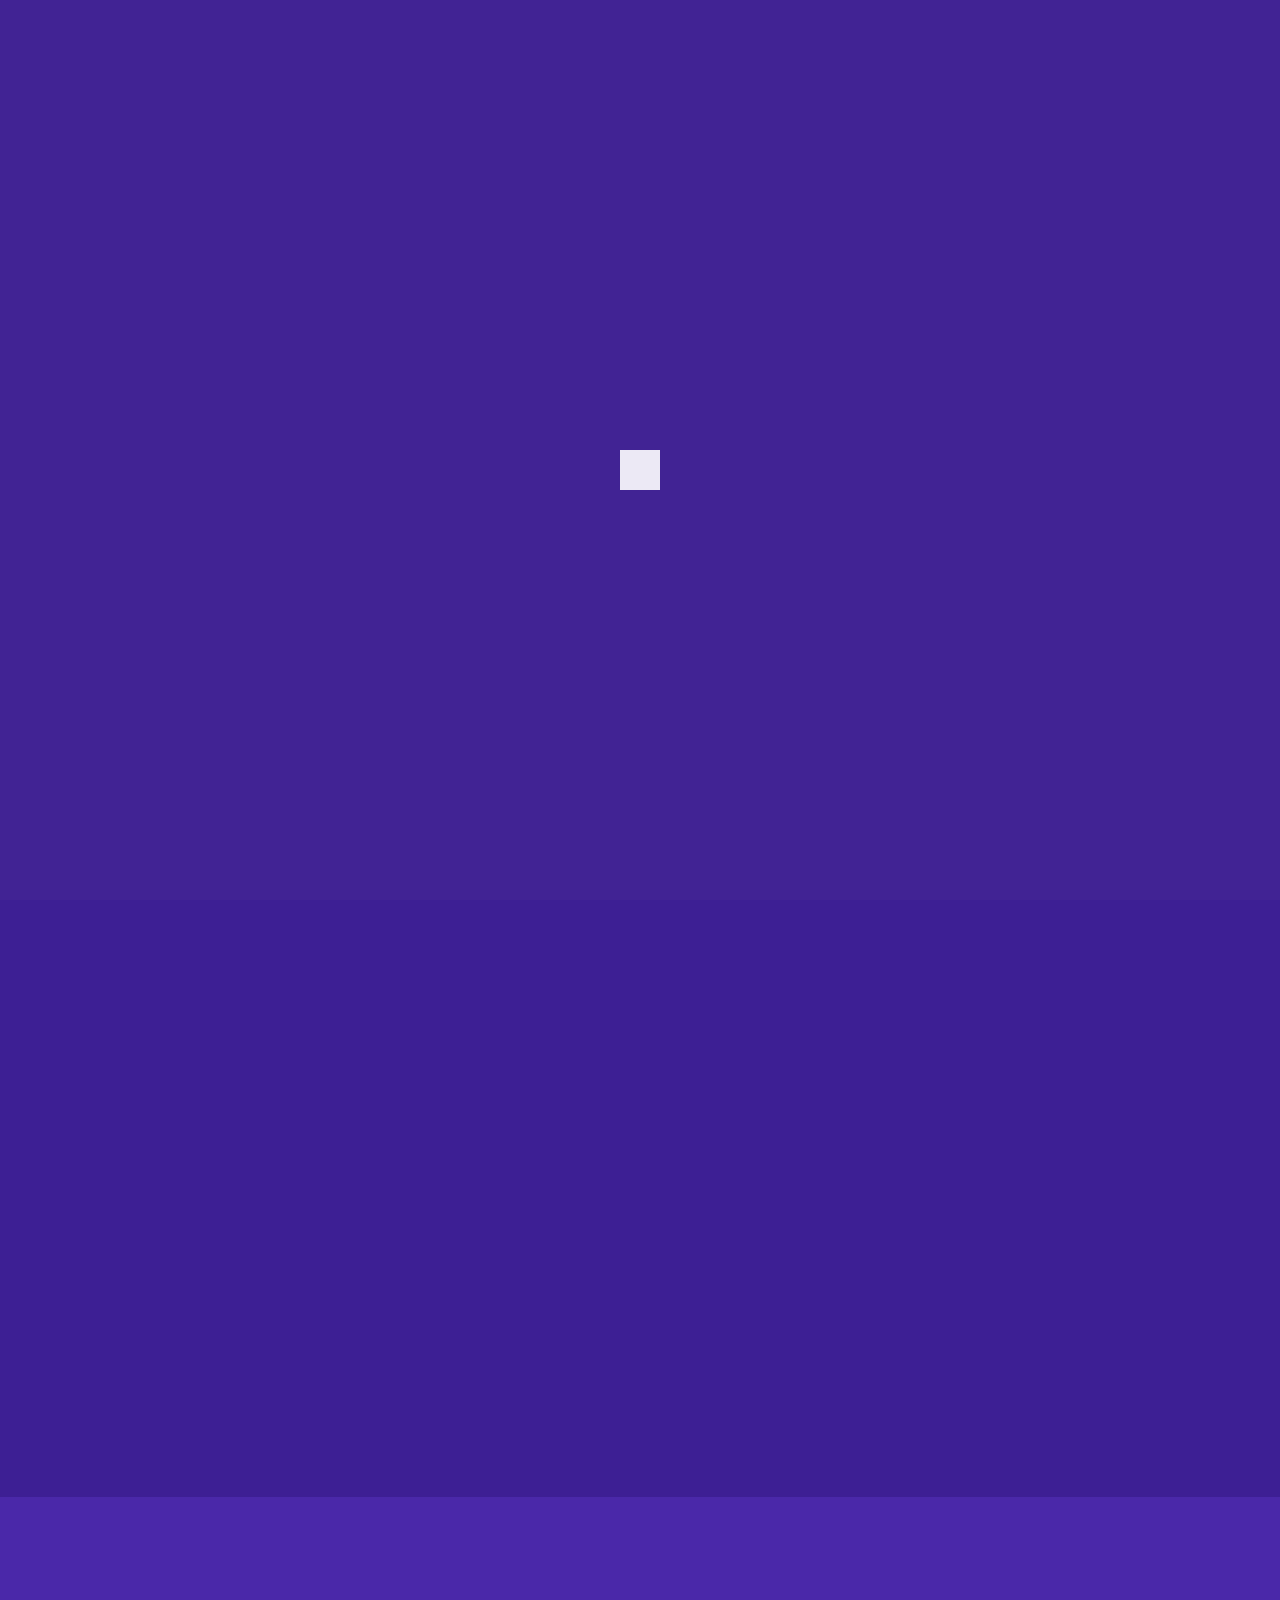
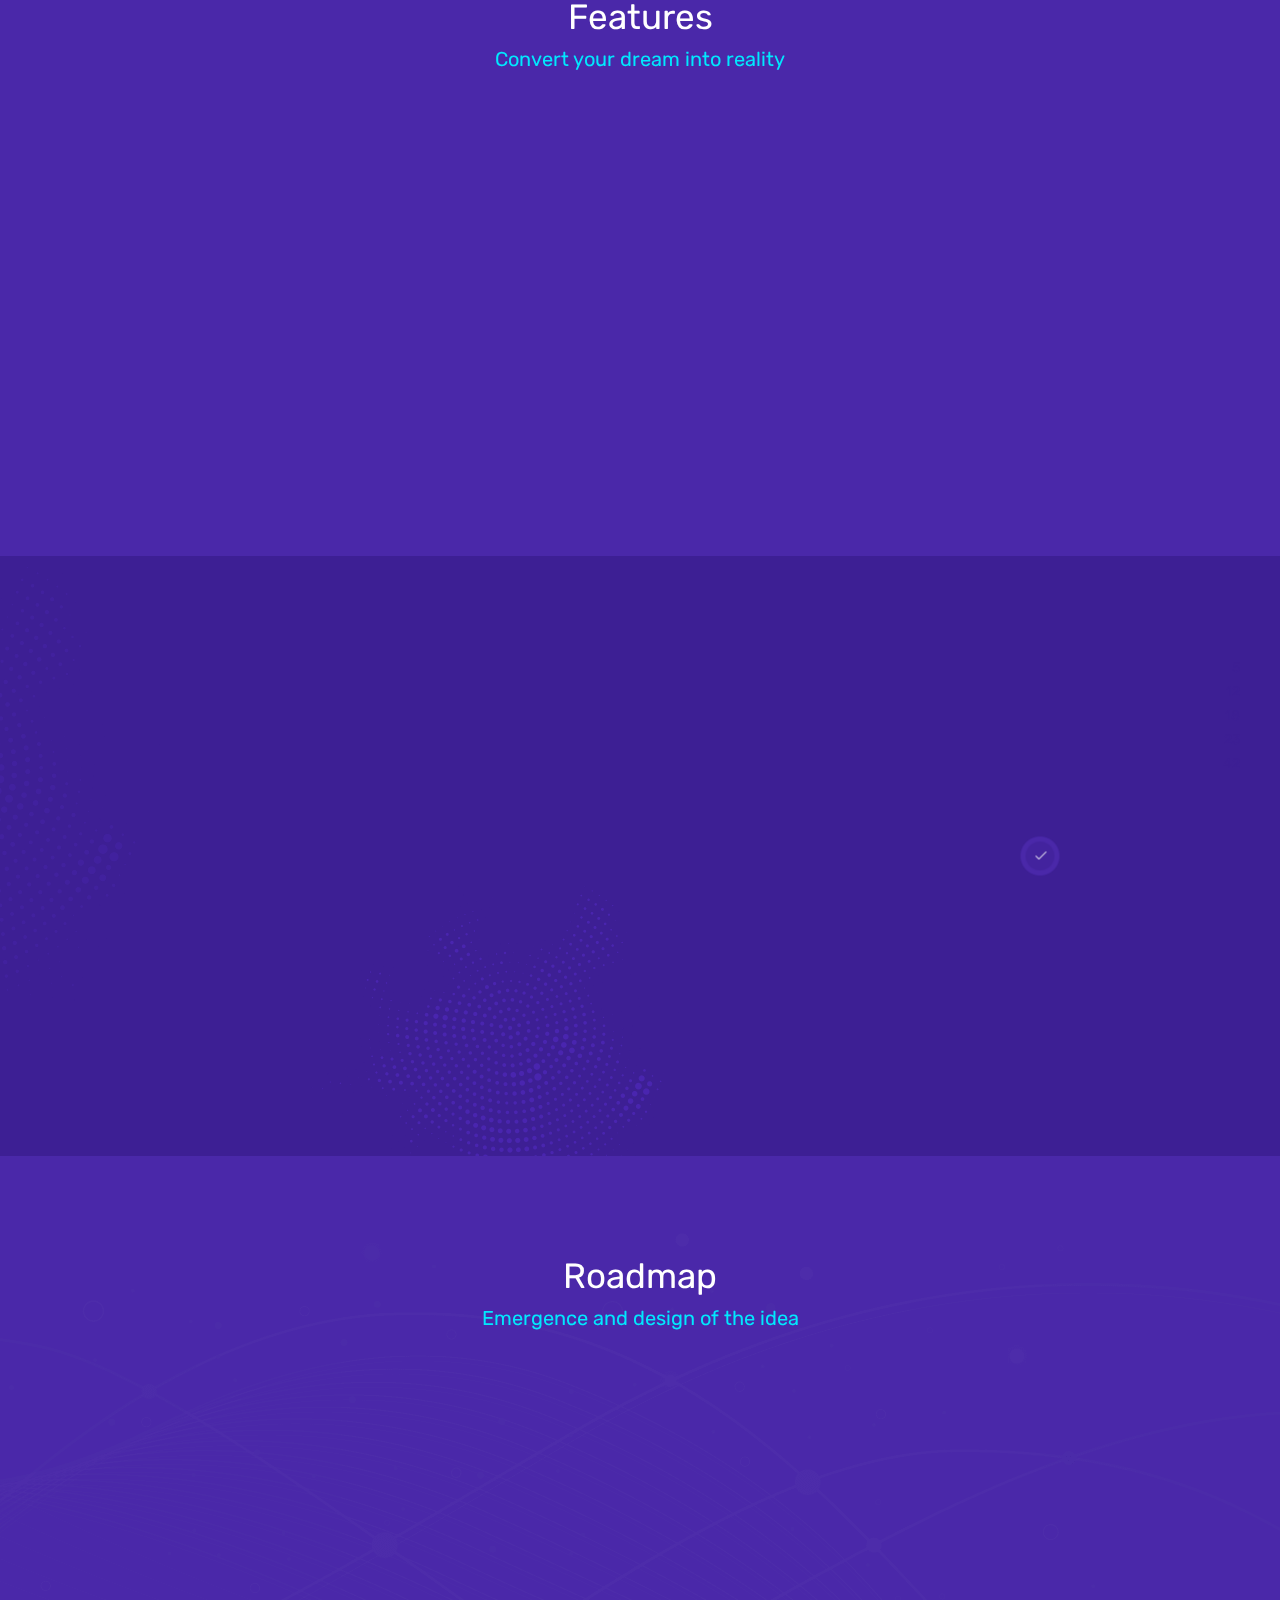
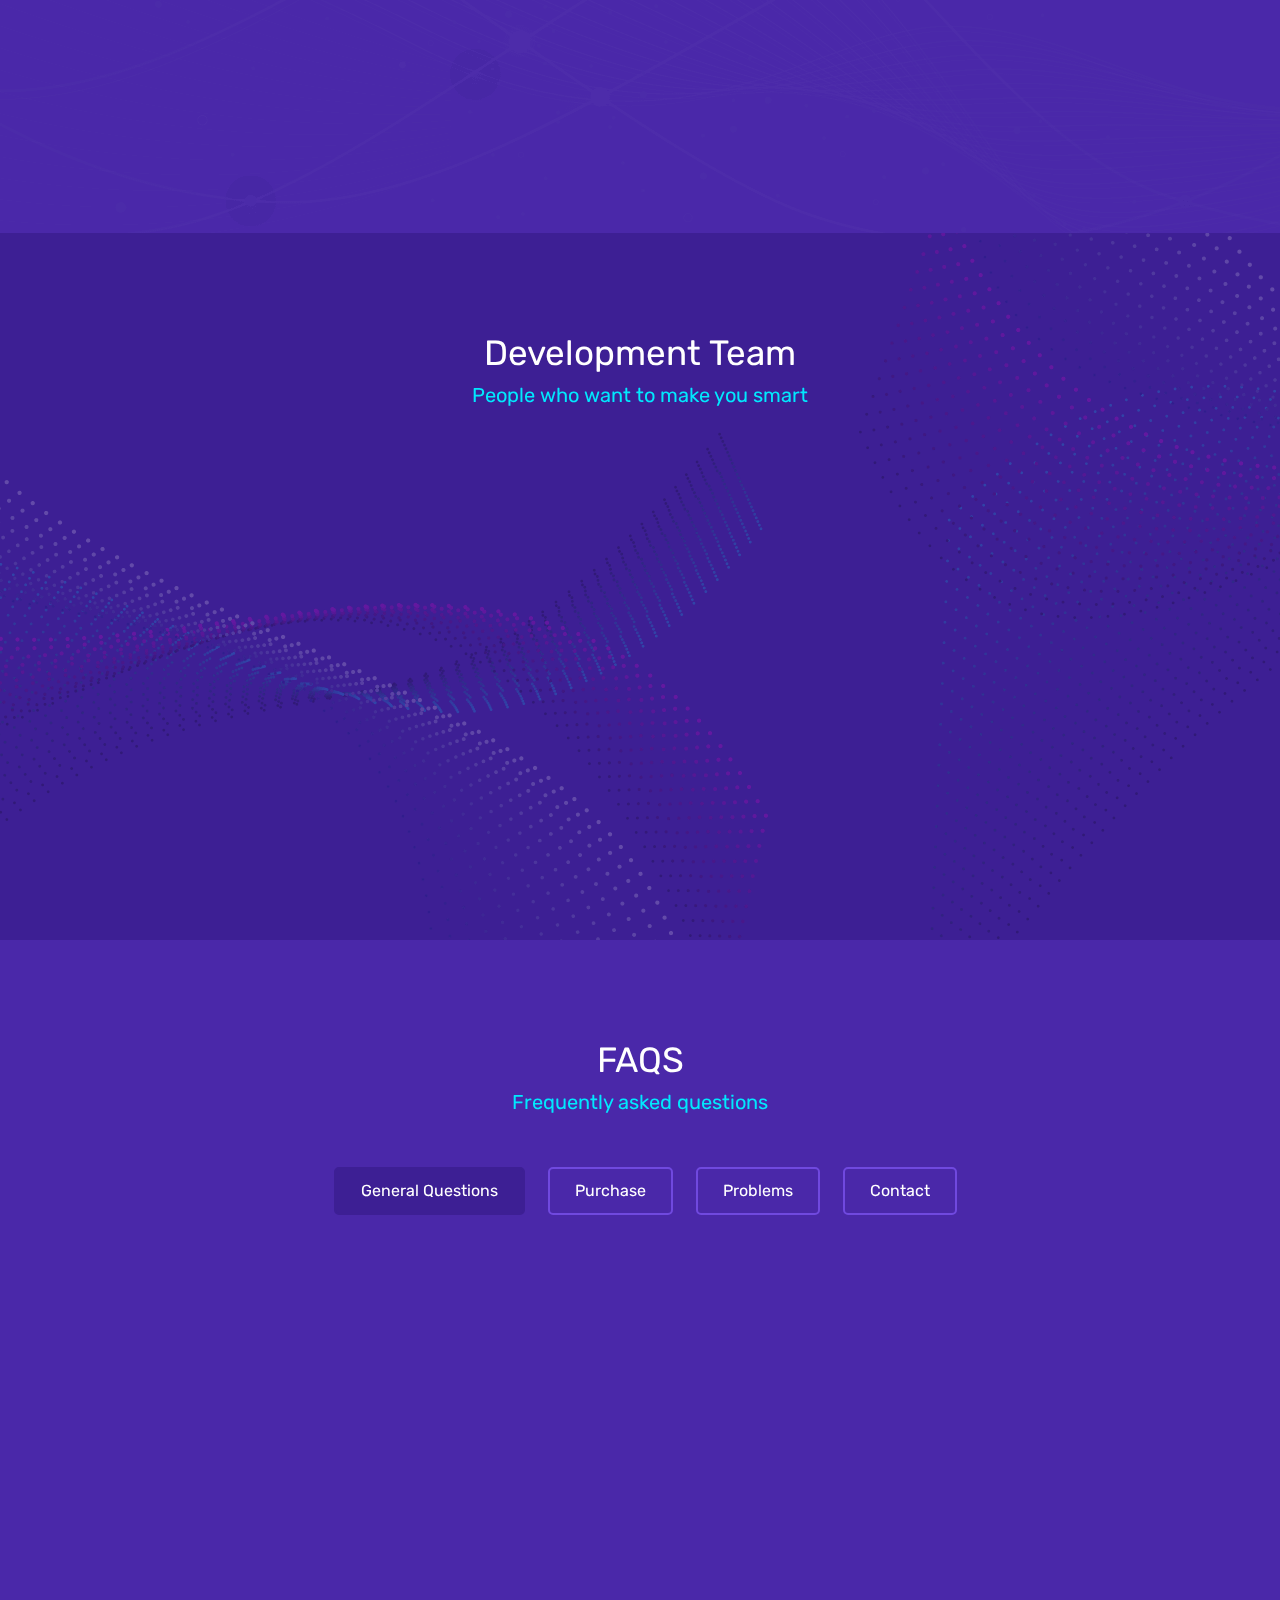
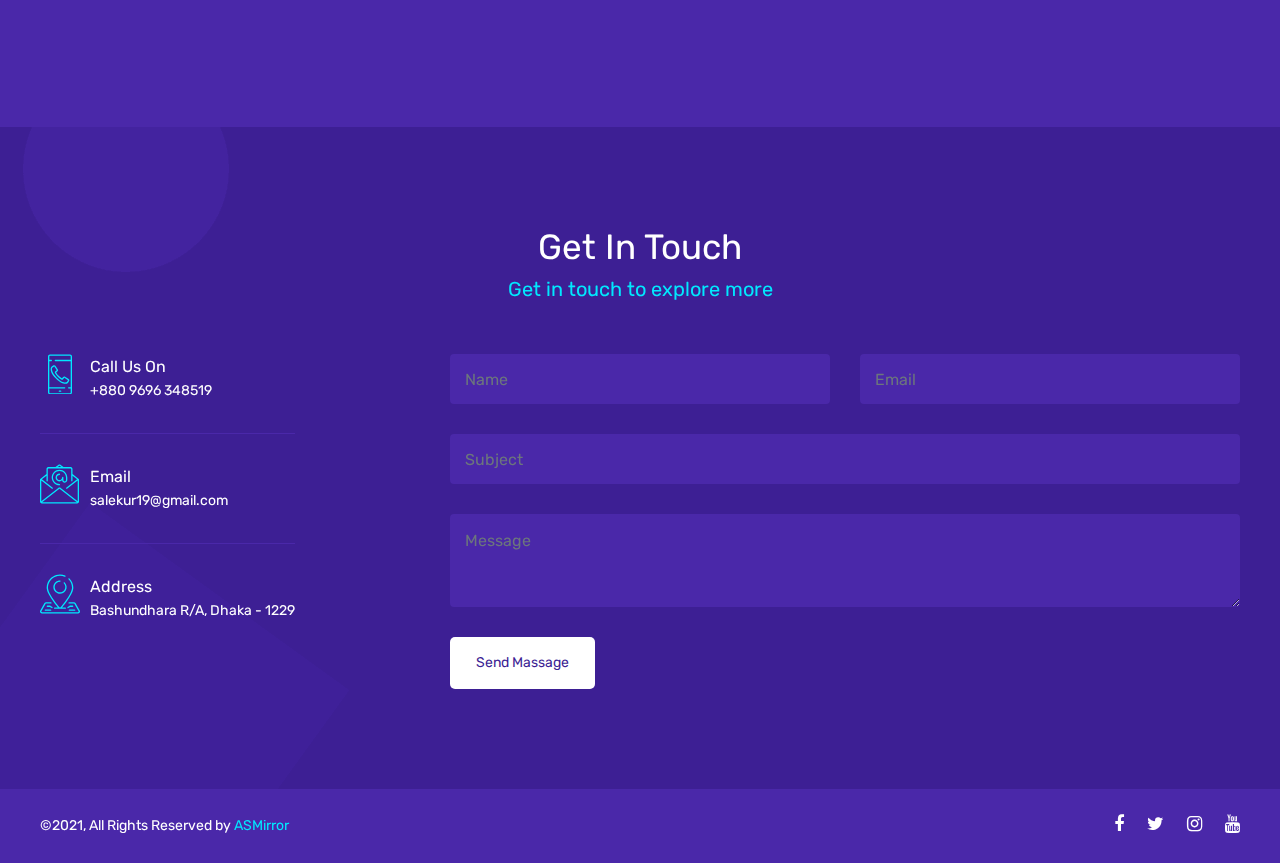
<file: index.html>
<!DOCTYPE html>
<html lang="en">
	<head>
	<!-- Basic Page Needs -->
    <meta charset="utf-8">
    <title>ASMirror</title>

	<!-- Mobile Specific Metas -->
    <meta name="viewport" content="width=device-width, initial-scale=1, maximum-scale=1">
    <link type="image/x-icon" href="images/fav-icon.png" rel="icon">

    <!-- CSS -->
    <link rel="stylesheet" type="text/css" href="css/app.css">
    <link rel="stylesheet" type="text/css" href="css/responsive.css">

	
	</head>
	<body>
		<!-- Start preloader -->
		<div id="preloader">
			<div class="sk-cube-grid">
				<div class="sk-cube sk-cube1"></div>
				<div class="sk-cube sk-cube2"></div>
				<div class="sk-cube sk-cube3"></div>
				<div class="sk-cube sk-cube4"></div>
				<div class="sk-cube sk-cube5"></div>
				<div class="sk-cube sk-cube6"></div>
				<div class="sk-cube sk-cube7"></div>
				<div class="sk-cube sk-cube8"></div>
				<div class="sk-cube sk-cube9"></div>
			</div>
		</div>
		<!-- End preloader -->

		<div class="main">
			<!-- Header start -->
			<header id="header">
				<div class="container">
					<div class="row m-0">
						<div class="col-lg-3 col-md-4 col-8 p-0">
			            	<div class="navbar-header">
				                <a class="navbar-brand page-scroll" href="./">ASMirror
				                	<!--<img alt="ASMirror" src="images/logo.png"> -->
				                </a>
			            	</div>
				        </div>
				        <div class="col-lg-9 col-md-8 col-4 p-0">
				        	<button data-target=".navbar-collapse" data-toggle="collapse" class="navbar-toggle d-block d-lg-none d-xl-none" type="button"><i class="fa fa-bars"></i>
				        	</button>
				        	<div class="overlay"></div>
				        	<div id="menu" class="navbar-collapse collapse" >
				                <ul class="nav navbar-nav">
					                <li class="level">
					                  	<a href="#banner-part" class="page-scroll nav-link" data-scroll>Home</a>
					                </li>
					                <li class="level">
					                  	<a href="#about-part" class="page-scroll nav-link" data-scroll>About</a>
					                </li>
					                <li class="level">
					                  	<a href="#services-part" class="page-scroll nav-link" data-scroll>Features</a>
					                </li>
					                <li class="level">
					                  	<a href="#roadmap-part" class="page-scroll nav-link" data-scroll>Roadmap</a>
					                </li>
					                <li class="level">
					                  	<a href="#team-part" class="page-scroll nav-link" data-scroll>Team</a>
					                </li>
					                <li class="level">
					                  	<a href="#faq-part" class="page-scroll nav-link" data-scroll>Faqs</a>
					                </li>
					                <li class="level">
					                  	<a href="javascript:void(0)">Blog</a>
					                </li>
					                <li class="level">
					                  	<a href="#contact-part" class="page-scroll nav-link" data-scroll>Contact</a>
					                </li>
				                </ul>
				            </div>
				        </div>
					</div>
				</div>
			</header>
			<!-- Header end -->

			<!-- Banner start -->
	        <section id="banner-part" class="menu-section main-banner">
	        	<div class="banner">
					<div class="banner-detail">
						<div class="container">
							<div class="row m-0">
								<div class="col-lg-6 p-0 fadeInLeft">
									<div class="banner-detail-inner">
										<h1 class="banner-title"><span>Want to be</span> <br>More Smart?</h1>
										<h3>Artificial smart mirror can make you more than the smart you think. Make your daily life more advanced with our mirror technology.</h3>
										<a href="./" class="btn big-width btn-color">Explore Now</a>
									</div>
								</div>
								<div class="col-lg-6 p-0">
									<div class="banner-main-img">
										<div class="front-bg fadeInRight">
											<img src="images/img-mirror.png" alt="ASMirror">
										</div>
									</div>
								</div>
							</div>
						</div>
					</div>
				</div>
	        </section>
	        <!-- Banner end --> 

			<!-- About section start -->
			<section id="about-part" class="menu-section about-part position-r ptb-100">
				<div class="container">
					<div class="row">
						<div class="col-lg-6 fadeInRight order-lg-2 order-md-1">
							<div class="aboutus-detail pb-md-30">
								<div class="aboutus-detail-inner">
									<div class="heading-part mb-20 mb-sm-30 mb-xs-20">
							            <h2 class="main_title">About ASMirror</h2>
							          	<span>Easier life with Artificial Intelligence</span>
						        	</div>
									<p>Artificial smart mirror can make you more than the smart you think. Make your daily life more advanced with our mirror technology.</p>
									<ul>
										<li>Get ready for your daily works with a smart mirror</li>
										<li>Increase your security system with built-in face detection</li>
										<li>Get a personal intelligent smart assistant whenever you want</li>
									</ul>
								</div>
							</div>
						</div>
						<div class="col-lg-6 order-lg-1 order-md-2">
							<div class="about-img text-right text-md-center fadeInLeft">
								<img src="images/about-img.svg" alt="ASMirror">
							</div>
						</div>
					</div>
				</div>
			</section>
			<!-- About section end -->

			<!-- Site Services Block Start -->
	        <section id="services-part" class="menu-section services-part position-r ptb-100">
			    <div class="container">
			    	<div class="row">
			    		<div class="col-12">
				        	<div class="heading-part text-center mb-50 mb-sm-30 mb-xs-20">
					            <h2 class="main_title">Features</h2>
					            <span>Convert your dream into reality</span>
				        	</div>
				        </div>
			    	</div>
			      <div class="ser-feature-block mb_-30 center-sm">
			        <div class="row">
			          <div class="col-lg-4 col-6 fadeInUpMedium delay1">
			            <div class="services-box mb-30">
			            	<div class="frontend">
					            <div class="services-icon services1">
					              	<img src="images/clock.svg" alt="ASMirror">
					            </div>
					            <div class="services-detail">
					                <h3 class="ser-title">Digital Clock</h3>
					                <div class="ser-subtitle">Digital clock will display the time in the smart mirror as default feature.</div>
					            </div>
			            	</div>
			            	<div class="backend">
			            		<div class="services-detail">
					                <div class="ser-subtitle">Details information for the features is coming soon. Stay tuned with AI Smart Mirror.</div>
					            </div>
			            	</div>
			            </div>
			          </div>
			          <div class="col-lg-4 col-6 fadeInUpMedium delay2">
			            <div class="services-box mb-30">
			            	<div class="frontend">
				              <div class="services-icon services2">
				              	<img src="images/weather.svg" alt="ASMirror">
				              </div>
				              <div class="services-detail">
				                <h3 class="ser-title">Live Weather</h3>
				                <div class="ser-subtitle">Weather feature displays the current weather in your city with the mirror.</div>
				              </div>
			            	</div>
			            	<div class="backend">
			            		<div class="services-detail">
					                <div class="ser-subtitle">Details information for the features is coming soon. Stay tuned with AI Smart Mirror.</div>
					            </div>
			            	</div>
			            </div>
			          </div>
			          <div class="col-lg-4 col-6 fadeInUpMedium delay3">
			            <div class="services-box mb-30">
			            	<div class="frontend">
				              <div class="services-icon services3">
				              	<img src="images/music.svg" alt="ASMirror">
				              </div>
				              <div class="services-detail">
				                <h3 class="ser-title">Music Player</h3>
				                <div class="ser-subtitle">The smart mirror will play music with Spotify by voice or mobile command.</div>
				              </div>
			            	</div>
			            	<div class="backend">
			            		<div class="services-detail">
					                <div class="ser-subtitle">Details information for the features is coming soon. Stay tuned with AI Smart Mirror.</div>
					            </div>
			            	</div>
			            </div>
			          </div>
			          <div class="col-lg-4 col-6 fadeInUpMedium delay4">
			            <div class="services-box mb-30">
			            	<div class="frontend">
				              <div class="services-icon services3">
				              	<img src="images/youtube.svg" alt="ASMirror">
				              </div>
				              <div class="services-detail">
				                <h3 class="ser-title">YouTube Cast</h3>
				                <div class="ser-subtitle">Mirror can play videos from YouTube, or you can cast with voice and mobile.</div>
				              </div>
			            	</div>
			            	<div class="backend">
			            		<div class="services-detail">
					                <div class="ser-subtitle">Details information for the features is coming soon. Stay tuned with AI Smart Mirror.</div>
					            </div>
			            	</div>
			            </div>
			          </div>
			          <div class="col-lg-4 col-6 fadeInUpMedium delay5">
			            <div class="services-box mb-30">
			            	<div class="frontend">
				              <div class="services-icon services1">
				              	<img src="images/assistant.svg" alt="ASMirror">
				              </div>
				              <div class="services-detail">
				                <h3 class="ser-title">Google Assistant</h3>
				                <div class="ser-subtitle">Assistant will help you with any information with voice and mobile.</div>
				              </div>
			            	</div>
			            	<div class="backend">
			            		<div class="services-detail">
					                <div class="ser-subtitle">Details information for the features is coming soon. Stay tuned with AI Smart Mirror.</div>
					            </div>
			            	</div>
			            </div>
			          </div>
			          <div class="col-lg-4 col-6 fadeInUpMedium delay6">
			            <div class="services-box mb-30">
			            	<div class="frontend">
				              <div class="services-icon services2">
				              	<img src="images/boy.svg" alt="ASMirror">
				              </div>
				              <div class="services-detail">
				                <h3 class="ser-title">Face Detection</h3>
				                <div class="ser-subtitle">Mirror will detect your face and will do your task with voice or mobile.</div>
				              </div>
			            	</div>
			            	<div class="backend">
			            		<div class="services-detail">
					                <div class="ser-subtitle">Details information for the features is coming soon. Stay tuned with AI Smart Mirror.</div>
					            </div>
			            	</div>
			            </div>
			          </div>
			        </div>
			      </div>
			    </div>
			</section>
			<!-- Site Services Block End -->

			<!-- Tokensale section start -->
			<section id="tokensale-part" class="tokensale-part position-r ptb-100">
				<div class="container">
					<div class="row">
						<div class="col-lg-6 fadeInLeft">
							<div class="tokensale-detail pb-md-30">
								<div class="tokensale-detail-inner">
									<div class="heading-part mb-20 mb-sm-30 mb-xs-20">
							            <h2 class="main_title">Project Summary</h2>
							          	<span>The technology used in ASMirror</span>
						        	</div>
									<p>We develop the mirror as a smart device as can it possible. To develop this mirror, we used much advanced technology, and those are given below.</p>
									<ul class="mt-30">
										<li><span class="color1"></span>42% JavaScript & Python</li>
										<li><span class="color2"></span>23% HTML & CSS</li>
										<li><span class="color3"></span>18% Java & Firebase</li>
										<li><span class="color4"></span>12% Open CV</li>
										<li><span class="color5"></span>5% Others</li>
									</ul>
								</div>
							</div>
						</div>
						<div class="col-lg-6 align-right center-md">
							<div class="token-graph">
								<div class='donut'>
						        	<div data-lcolor="#f8c04e">5</div>
						        	<div data-lcolor="#ac56f7">12</div>
						        	<div data-lcolor="#61f89f">18</div>
						        	<div data-lcolor="#5ad6f8">23</div>
						        	<div data-lcolor="#f85d77">42</div>
						        </div>
					        	<div class="graph-logo">
					        		<img src="images/list-icon.png" alt="ASMirror">
					        	</div>
							</div>
						</div>
					</div>
				</div>
			</section>
			<!-- Tokensale section end -->

			<!-- Roadmap section start -->
			<section id="roadmap-part" class="menu-section roadmap-part position-r ptb-100">
	        	<div class="container">
	            	<div class="row">
	                	<div class="col-lg-12 col-md-12 col-sm-12 col-xs-12">
	                    	<div class="heading-part text-center mb-50 mb-sm-30 mb-xs-20">
	                        	<h2 class="main_title">Roadmap</h2>
	                            <span>Emergence and design of the idea</span>
	                        </div>
	                    </div>
	                </div>
                	
	                <div class="main-roadmap">
	                	<div class="row">
	                    	<div class="col-12">
	                        	<div class="h-border fadeInLeftBig delay2"></div>
	                        </div>
	                    </div>
	                    <div class="row n-margin">
	                    	<div class="w-100">
		                    	<div id="roadmap-slider" class="roadmap-slider">
			                        <div class="item n-padding main-box">
			                            <div class="roadmap-box">
			                            	<div class="date-title delay_4">June 2021</div>
			                                <div class="w-100 position-r map-graphic">
			                                	<div class="small-round zoomIn delay_2"></div>
			                                	<div class="v-row fadeInDownBig delay4"></div>
			                                </div>
			                                <div class="roadmap-detail-box invisible delay_4">
			                                	<h3 class="sub-title">Planning & Preparation</h3>
			                                    <p>We planned the roadmap of the AI Smart Mirror project with the estimated cost and time to complete the project</p>
			                                </div>
			                            </div>
			                        </div>
			                        <div class="item n-padding main-box">
			                            <div class="roadmap-box">
			                            	<div class="date-title delay_4">July 2021</div>
			                                <div class="w-100 position-r map-graphic">
			                                	<div class="small-round zoomIn delay_2"></div>
			                                	<div class="v-row fadeInDownBig delay4"></div>
			                                </div>
			                                <div class="roadmap-detail-box invisible delay_4">
			                                	<h3 class="sub-title">Building Smart Mirror</h3>
			                                    <p>We build our primary mirror with some basic functionalities to work on the user's basic information</p>
			                                </div>
			                            </div>
			                        </div>
			                        <div class="item n-padding main-box">
			                            <div class="roadmap-box">
			                            	<div class="date-title delay_4">August 2021</div>
			                                <div class="w-100 position-r map-graphic">
			                                	<div class="small-round zoomIn delay_2"></div>
			                                	<div class="v-row fadeInDownBig delay4"></div>
			                                </div>
			                                <div class="roadmap-detail-box invisible delay_4">
			                                	<h3 class="sub-title">Artificial Intelligence</h3>
			                                    <p>We added artificial intelligence to the mirror to detect user's faces and use of security cam assistant.</p>
			                                </div>
			                            </div>
			                        </div>
			                        <div class="item n-padding main-box">
			                            <div class="roadmap-box">
			                            	<div class="date-title delay_4">September 2021</div>
			                                <div class="w-100 position-r map-graphic">
			                                	<div class="small-round zoomIn delay_2"></div>
			                                	<div class="v-row fadeInDownBig delay4"></div>
			                                </div>
			                                <div class="roadmap-detail-box invisible delay_4">
			                                	<h3 class="sub-title">Android Development</h3>
			                                    <p>We develop an android app to control the mirror wirelessly from anywhere. Smart Mirror also sends data to mobile</p>
			                                </div>
			                            </div>
			                        </div>
			                        <div class="item n-padding main-box">
			                            <div class="roadmap-box">
			                            	<div class="date-title delay_4">October 2021</div>
			                                <div class="w-100 position-r map-graphic">
			                                	<div class="small-round zoomIn delay_2"></div>
			                                	<div class="v-row fadeInDownBig delay4"></div>
			                                </div>
			                                <div class="roadmap-detail-box invisible delay_4">
			                                	<h3 class="sub-title">Object Detection</h3>
			                                    <p>We will detect user's status and control home technology to make the better mind of the users and save their time</p>
			                                </div>
			                            </div>
			                        </div>
		                        </div>
		                    </div>
	                    </div>
	                </div>
	            </div>
	        </section>
	        <!-- Roadmap section end -->

			<!-- Our Team section strat -->
			<section id="team-part" class="menu-section team-part position-r ptb-100">
				<div class="container">
					<div class="row">
	                	<div class="col-lg-12 col-md-12 col-sm-12 col-xs-12">
	                    	<div class="heading-part text-center mb-50 mb-sm-30 mb-xs-20">
	                        	<h2 class="main_title">Development Team</h2>
	                            <span>People who want to make you smart</span>
	                        </div>
	                    </div>
	                </div>
			    	<div class="mb_-30">
				    	<div class="row">
				    		<div class="col-sm-6 col-lg-3 fadeInUpMedium delay1">
				    			<div class="team-box mb-30">
				    				<div class="team-thumb">
				    					<img src="images/salekur.jpg" alt="ASMirror">
				    				</div>
				    				<div class="team-detail">
				    					<h3 class="member-name">Salekur Rahaman</h3>
				    					<span class="member-designation">Core Developer</span>
				    					<div class="social-media">
				    						<ul>
				    							<li><a target="_blank" href="https://www.facebook.com/SalekurNothing"><i class="fa fa-facebook"></i></a></li>
				    							<li><a target="_blank" href="https://github.com/SalekurPolas"><i class="fa fa-github"></i></a></li>
				    							<li><a target="_blank" href="https://www.linkedin.com/in/salekurpolas"><i class="fa fa-linkedin"></i></a></li>
				    							<li><a target="_blank" href="https://salekurpolas.github.io"><i class="fa fa-rss"></i></a></li>
				    						</ul>
				    					</div>
				    				</div>
				    			</div>
				    		</div>
				    		<div class="col-sm-6 col-lg-3 fadeInUpMedium delay2">
				    			<div class="team-box mb-30">
				    				<div class="team-thumb">
				    					<img src="images/ayesha.jpg" alt="ASMirror">
				    				</div>
				    				<div class="team-detail">
				    					<h3 class="member-name">Ayesha Siddika</h3>
				    					<span class="member-designation">Programmer</span>
				    					<div class="social-media">
				    						<ul>
				    							<li><a target="_blank" href="https://www.facebook.com/ayesha.siddika.54922"><i class="fa fa-facebook"></i></a></li>
				    							<li><a target="_blank" href="https://github.com/Ayshun"><i class="fa fa-github"></i></a></li>
				    							<li><a target="_blank" href="javascript:void(0)"><i class="fa fa-linkedin"></i></a></li>
				    							<li><a target="_blank" href="https://ayshun.github.io"><i class="fa fa-rss"></i></a></li>
				    						</ul>
				    					</div>
				    				</div>
				    			</div>
				    		</div>
				    		<div class="col-sm-6 col-lg-3 fadeInUpMedium delay3">
				    			<div class="team-box mb-30">
				    				<div class="team-thumb">
				    					<img src="images/joy.jpg" alt="ASMirror">
				    				</div>
				    				<div class="team-detail">
				    					<h3 class="member-name">Aminul Islam</h3>
				    					<span class="member-designation">Android Developer</span>
				    					<div class="social-media">
				    						<ul>
				    							<li><a target="_blank" href="https://www.facebook.com/aminul.islamjoy.507"><i class="fa fa-facebook"></i></a></li>
				    							<li><a target="_blank" href="https://github.com/Joy602"><i class="fa fa-github"></i></a></li>
				    							<li><a target="_blank" href="javascript:void(0)"><i class="fa fa-linkedin"></i></a></li>
				    							<li><a target="_blank" href="javascript:void(0)"><i class="fa fa-rss"></i></a></li>
				    						</ul>
				    					</div>
				    				</div>
				    			</div>
				    		</div>
				    		<div class="col-sm-6 col-lg-3 fadeInUpMedium delay4">
				    			<div class="team-box mb-30">
				    				<div class="team-thumb">
				    					<img src="images/ania.jpg" alt="ASMirror">
				    				</div>
				    				<div class="team-detail">
				    					<h3 class="member-name">Ania Chowdhury</h3>
				    					<span class="member-designation">Lead Designer</span>
				    					<div class="social-media">
				    						<ul>
				    							<li><a target="_blank" href="https://www.facebook.com/profile.php?id=100003164965915"><i class="fa fa-facebook"></i></a></li>
				    							<li><a target="_blank" href="https://github.com/AniaMim"><i class="fa fa-github"></i></a></li>
				    							<li><a target="_blank" href="javascript:void(0)"><i class="fa fa-linkedin"></i></a></li>
				    							<li><a target="_blank" href="javascript:void(0)"><i class="fa fa-rss"></i></a></li>
				    						</ul>
				    					</div>
				    				</div>
				    			</div>
				    		</div>
				    	</div>
				    </div>
				</div>
			</section>
			<!-- Our Team section end -->

			<!-- FAQ section strat -->
			<section id="faq-part" class="menu-section faq-part position-r ptb-100">
				<div class="container">
					<div class="row">
	                	<div class="col-lg-12 col-md-12 col-sm-12 col-xs-12">
	                    	<div class="heading-part text-center mb-50 mb-sm-30 mb-xs-20">
	                        	<h2 class="main_title">FAQS</h2>
	                            <span>Frequently asked questions</span>
	                        </div>
	                    </div>
	                </div>
	                <div class="row justify-content-center">
	                	<div class="col-md-10">
	                		 <div id="tabs">
		                    	<ul class="nav nav-tabs">
			                        <li><a class="tab-General selected" title="General">General Questions</a></li>
			                        <li><a class="tab-ICO" title="ICO">Purchase</a></li>
			                        <li><a class="tab-Token-sale" title="Token-sale">Problems</a></li>
			                        <li><a class="tab-Investors" title="Investors">Contact</a></li>
		                    	</ul>
		                    </div>
		                    <div id="items">
			                    <div class="tab_content">
			                        <ul>
			                        	<li>
			                            	<div class="items-General selected">
			                            		<div id="accordion" class="accordion">
			                            			<div class="accordion-box fadeInUpMedium delay1">
														<h3>
															<a href="" data-toggle="collapse" data-target="#collapseOne" aria-expanded="true" aria-controls="collapseOne">
																What is AI Smart Mirror?
															</a>
														</h3>
														<div id="collapseOne" class="collapse show" data-parent="#accordion">
															<p>Artificial smart mirror can make you more than the smart you think. Make your daily life more advanced with our mirror technology.</p>
														</div>
													</div>
													<div class="accordion-box fadeInUpMedium delay2">
														<h3>
															<a href="" class="collapsed" data-toggle="collapse" data-target="#collapseTwo" aria-expanded="false" aria-controls="collapseTwo">
																What can do AI Smart Mirror?
															</a>
														</h3>
														<div id="collapseTwo" class="collapse" data-parent="#accordion">
															<p>Details information for the features is coming soon. Stay tuned with AI Smart Mirror.</p>
														</div>
													</div>
													<div class="accordion-box fadeInUpMedium delay3">
														<h3>
															<a href="" class="collapsed" data-toggle="collapse" data-target="#collapseThree" aria-expanded="false" aria-controls="collapseThree">
																Why do you need AI Smart Mirror?
															</a>
														</h3>
														<div id="collapseThree" class="collapse" data-parent="#accordion">
															<p>Details information for the features is coming soon. Stay tuned with AI Smart Mirror.</p>
														</div>
													</div>
													<div class="accordion-box fadeInUpMedium delay4">
														<h3>
															<a href="" class="collapsed" data-toggle="collapse" data-target="#collapsefour" aria-expanded="false" aria-controls="collapsefour">
																Where will you find the mirror?
															</a>
														</h3>
														<div id="collapsefour" class="collapse" data-parent="#accordion">
															<p>You can buy the mirror from our official web store, or you can visit us.</p>
														</div>
													</div>
												</div>
			                            	</div>
			                            </li>
			                            <li>
			                            	<div class="items-ICO">
			                            		<div id="accordion-copy" class="accordion">
													<div class="accordion-box">
														<h3>
															<a href="" class="collapsed" data-parent="#accordion-copy" data-toggle="collapse" data-target="#collapseTwo-copy" aria-expanded="false" aria-controls="collapseTwo-copy">
																Coming soon
															</a>
														</h3>
														<div id="collapseTwo-copy" class="collapse show" data-parent="#accordion-copy">
															<p>Details information for the features is coming soon. Stay tuned with AI Smart Mirror.</p>
														</div>
													</div>
													<div class="accordion-box">
														<h3>
															<a href="" class="collapsed" data-parent="#accordion-copy" data-toggle="collapse" data-target="#collapseThree-copy" aria-expanded="false" aria-controls="collapseThree-copy">
																Coming soon
															</a>
														</h3>
														<div id="collapseThree-copy" class="collapse" data-parent="#accordion-copy">
															<p>Details information for the features is coming soon. Stay tuned with AI Smart Mirror.</p>
														</div>
													</div>
													<div class="accordion-box">
														<h3>
															<a href="" class="collapsed" data-parent="#accordion-copy" data-toggle="collapse" data-target="#collapsefour-copy" aria-expanded="false" aria-controls="collapsefour-copy">
																Coming soon
															</a>
														</h3>
														<div id="collapsefour-copy" class="collapse" data-parent="#accordion-copy">
															<p>Details information for the features is coming soon. Stay tuned with AI Smart Mirror.</p>
														</div>
													</div>
													<div class="accordion-box">
														<h3>
															<a href="" data-parent="#accordion-copy" data-toggle="collapse" data-target="#collapseOne-copy" aria-expanded="true" aria-controls="collapseOne-copy">
																Coming soon
															</a>
														</h3>
														<div id="collapseOne-copy" class="collapse" data-parent="#accordion-copy">
															<p>Details information for the features is coming soon. Stay tuned with AI Smart Mirror.</p>
														</div>
													</div>
												</div>
			                            	</div>
			                            </li>
			                            <li>
			                            	<div class="items-Token-sale">
			                            		<div id="accordion-ico" class="accordion">
													<div class="accordion-box">
														<h3>
															<a href="" class="collapsed" data-parent="#accordion-ico" data-toggle="collapse" data-target="#collapseThree-ico" aria-expanded="false" aria-controls="collapseThree-ico">
																Coming soon
															</a>
														</h3>
														<div id="collapseThree-ico" class="collapse show" data-parent="#accordion-ico">
															<p>Details information for the features is coming soon. Stay tuned with AI Smart Mirror.</p>
														</div>
													</div>
													<div class="accordion-box">
														<h3>
															<a href="" class="collapsed" data-parent="#accordion-ico" data-toggle="collapse" data-target="#collapsefour-ico" aria-expanded="false" aria-controls="collapsefour-ico">
																Coming soon
															</a>
														</h3>
														<div id="collapsefour-ico" class="collapse" data-parent="#accordion-ico">
															<p>Details information for the features is coming soon. Stay tuned with AI Smart Mirror.</p>
														</div>
													</div>
													<div class="accordion-box">
														<h3>
															<a href="" data-parent="#accordion-ico" data-toggle="collapse" data-target="#collapseOne-ico" aria-expanded="true" aria-controls="collapseOne-ico">
																Coming soon
															</a>
														</h3>
														<div id="collapseOne-ico" class="collapse" data-parent="#accordion-ico">
															<p>Details information for the features is coming soon. Stay tuned with AI Smart Mirror.</p>
														</div>
													</div>
													<div class="accordion-box">
														<h3>
															<a href="" class="collapsed" data-parent="#accordion-ico" data-toggle="collapse" data-target="#collapseTwo-ico" aria-expanded="false" aria-controls="collapseTwo-ico">
																Coming soon
															</a>
														</h3>
														<div id="collapseTwo-ico" class="collapse" data-parent="#accordion-ico">
															<p>Details information for the features is coming soon. Stay tuned with AI Smart Mirror.</p>
														</div>
													</div>
												</div>
			                            	</div>
			                            </li>
			                            <li>
			                            	<div class="items-Investors">
			                            		<div id="accordion-investors" class="accordion">
													<div class="accordion-box">
														<h3>
															<a href="" class="collapsed" data-parent="#accordion-investors" data-toggle="collapse" data-target="#collapsefour-investors" aria-expanded="false" aria-controls="collapsefour-investors">
																Coming soon
															</a>
														</h3>
														<div id="collapsefour-investors" class="collapse show" data-parent="#accordion-investors">
															<p>Details information for the features is coming soon. Stay tuned with AI Smart Mirror.</p>
														</div>
													</div>
													<div class="accordion-box">
														<h3>
															<a href="" data-parent="#accordion-investors" data-toggle="collapse" data-target="#collapseOne-investors" aria-expanded="true" aria-controls="collapseOne-investors">
																Coming soon
															</a>
														</h3>
														<div id="collapseOne-investors" class="collapse" data-parent="#accordion-investors">
															<p>Details information for the features is coming soon. Stay tuned with AI Smart Mirror.</p>
														</div>
													</div>
													<div class="accordion-box">
														<h3>
															<a href="" class="collapsed" data-parent="#accordion-investors" data-toggle="collapse" data-target="#collapseTwo-investors" aria-expanded="false" aria-controls="collapseTwo-investors">
																Coming soon
															</a>
														</h3>
														<div id="collapseTwo-investors" class="collapse" data-parent="#accordion-investors">
															<p>Details information for the features is coming soon. Stay tuned with AI Smart Mirror.</p>
														</div>
													</div>
													<div class="accordion-box">
														<h3>
															<a href="" class="collapsed" data-parent="#accordion-investors" data-toggle="collapse" data-target="#collapseThree-investors" aria-expanded="false" aria-controls="collapseThree-investors">
																Coming soon
															</a>
														</h3>
														<div id="collapseThree-investors" class="collapse" data-parent="#accordion-investors">
															<p>Details information for the features is coming soon. Stay tuned with AI Smart Mirror.</p>
														</div>
													</div>
												</div>
			                            	</div>
			                            </li>
			                        </ul>
			                    </div>
		                	</div>
	                	</div>
	                </div>
				</div>
			</section>
			<!-- FAQ section end -->

			<!-- Contact section start -->
			<section id="contact-part" class="menu-section contact-part position-r ptb-100">
				<div class="container">
					<div class="row">
	                	<div class="col-lg-12 col-md-12 col-sm-12 col-xs-12">
	                    	<div class="heading-part text-center mb-50 mb-sm-30 mb-xs-20">
	                        	<h2 class="main_title">Get In Touch</h2>
	                            <span>Get in touch to explore more</span>
	                        </div>
	                    </div>
	                </div>
	                <div class="row">
	                	<div class="col-md-4">
	                		<div class="contact-box">
	                			<ul>
	                				<li>
	                					<div class="contact-thumb">
	                						<img src="images/phone-icon.svg" alt="ASMirror">
	                					</div>
	                					<div class="contact-box-detail">
	                						<h3 class="contact-title">Call Us On</h3>
											<p><a href="tel:+8809696348519">+880 9696 348519</a></p>
	                					</div>
	                				</li>
	                				<li>
	                					<div class="contact-thumb">
	                						<img src="images/mail-icon.svg" alt="ASMirror">
	                					</div>
	                					<div class="contact-box-detail">
	                						<h3 class="contact-title">Email</h3>
	                						<p><a href="mailto:salekur19@gmail.com" target="_blank">salekur19@gmail.com</a></p>
	                					</div>
	                				</li>
	                				<li>
	                					<div class="contact-thumb">
	                						<img src="images/address-icon.svg" alt="ASMirror">
	                					</div>
	                					<div class="contact-box-detail">
	                						<h3 class="contact-title">Address</h3>
	                						<p><a href="https://www.google.com/maps/place/North+South+University/@23.8165246,90.4242327,17z/data=!4m5!3m4!1s0x3755c64c103a8093:0xd660a4f50365294a!8m2!3d23.81511!4d90.4255583" target="_blank">Bashundhara R/A, Dhaka - 1229</a></p>
	                					</div>
	                				</li>
	                			</ul>
	                		</div>
	                	</div>
	                	<div class="col-md-8">
	                		<div class="form-detail">
	                           	<form action="https://formsubmit.co/salekur19@gmail.com" method="post">
	                                <div class="row">
									    <div class="col-xs-12 col-md">
									      	<input type="text" name="name" class="form-control" placeholder="Name" required>
									    </div>
									    <div class="col-xs-12 col-md">
									      	<input type="email" name="email" class="form-control" placeholder="Email" required>
									    </div>
									</div>
									<div class="form-group">
	                                    <input type="text" class="form-control" placeholder="Subject" required>
	                                </div>
	                                <div class="form-group">
	                                   	<textarea name="message" class="form-control" rows="3" placeholder="Message" required></textarea>
	                                </div>
									
									<input type="hidden" name="_subject" value="ASMirror Contact Form">
									<input type="hidden" name="_next" value="https://asmcse.github.io/thanks">
									<input type="hidden" name="_captcha" value="false">
									<input type="hidden" name="_template" value="table">
									<input type="hidden" name="_autoresponse" value="Thank you for contacting us. We appreciate your valuable message. We will get in touch with you soon if needed.">
	                                <button type="submit" class="btn-white">Send Massage</button>
	                            </form>
	                        </div>
	                	</div>
	                </div>
				</div>
			</section>
			<!-- Contact section end -->

			<!-- Footer section start -->
			<footer>
				<div class="container">
					<div class="footer-bottom">
						<div class="row">
							<div class="col-md-8">
								<p class="mb-0">©2021, All Rights Reserved by <a href="http://asmcse.github.io">ASMirror</a></p>
							</div>
							<div class="col-md-4">
								<div class="social-media">
		    						<ul>
		    							<li><a href="javascript:void(0)"><i class="fa fa-facebook"></i></a></li>
		    							<li><a href="javascript:void(0)"><i class="fa fa-twitter"></i></a></li>
		    							<li><a href="javascript:void(0)"><i class="fa fa-instagram"></i></a></li>
		    							<li><a href="javascript:void(0)"><i class="fa fa-youtube"></i></a></li>
		    						</ul>
		    					</div>
							</div>
						</div>
					</div>
				</div>
			</footer>
			<!-- Footer section end -->
		</div>
		
		<script src="js/jquery-3.4.1.min.js"></script>
		<script src="js/bootstrap.min.js"></script>
		<script src="js/owl.carousel.min.js"></script>
		<script src="js/viewportchecker.js"></script>
		<script src="js/snap.svg-min.js"></script>
		<script src="js/jquery.listtopie.min.js"></script>
		<script src="js/custom.js?var=1"></script>
		<script>
			$(function() {
				setTimeout (function(){
		        	jQuery('.fadeInUp,.fadeInRight,.slideInRight,.fadeInLeft,.fadeInLeftBig,.fadeInDown,.zoomIn,.fadeInDownBig,.fadeInUpBig,.fadeInUpMedium').addClass("invisible").
		        	viewportChecker({
		          	classToAdd: 'visible animated',
		          	offset: 50
		       		});
		      	},500);            
			})
		</script>

		<script>
		    $(window).on('scroll', function(){
				var scrollDistance = $(window).scrollTop() +96;
			
				// Assign active class to nav links while scolling
				$('.menu-section').each(function(i) {
					if ($(this).position().top <= scrollDistance) {
						$('.navbar-nav a.page-scroll.active').removeClass('active');
						$('.navbar-nav a.page-scroll').eq(i).addClass('active');
					}
				});
			}).scroll();
		</script>
	</body>

</html>
</file>
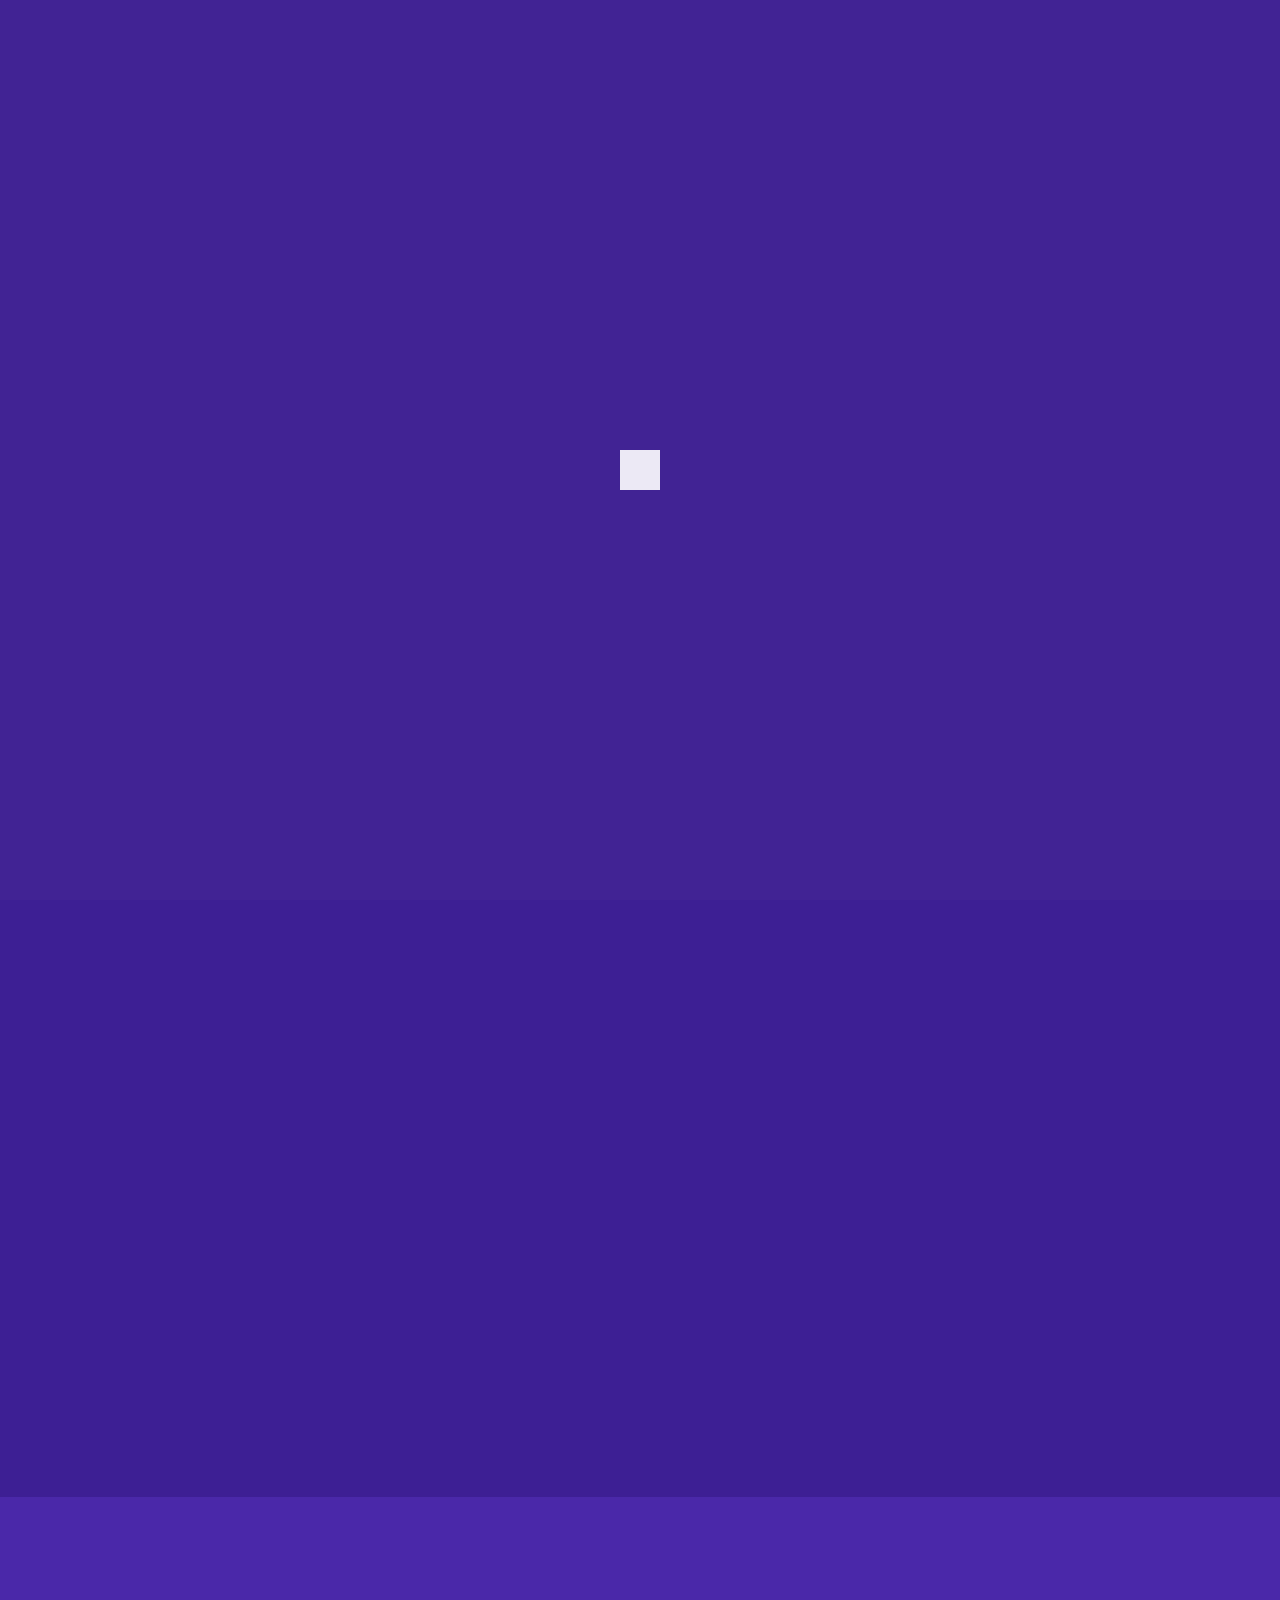
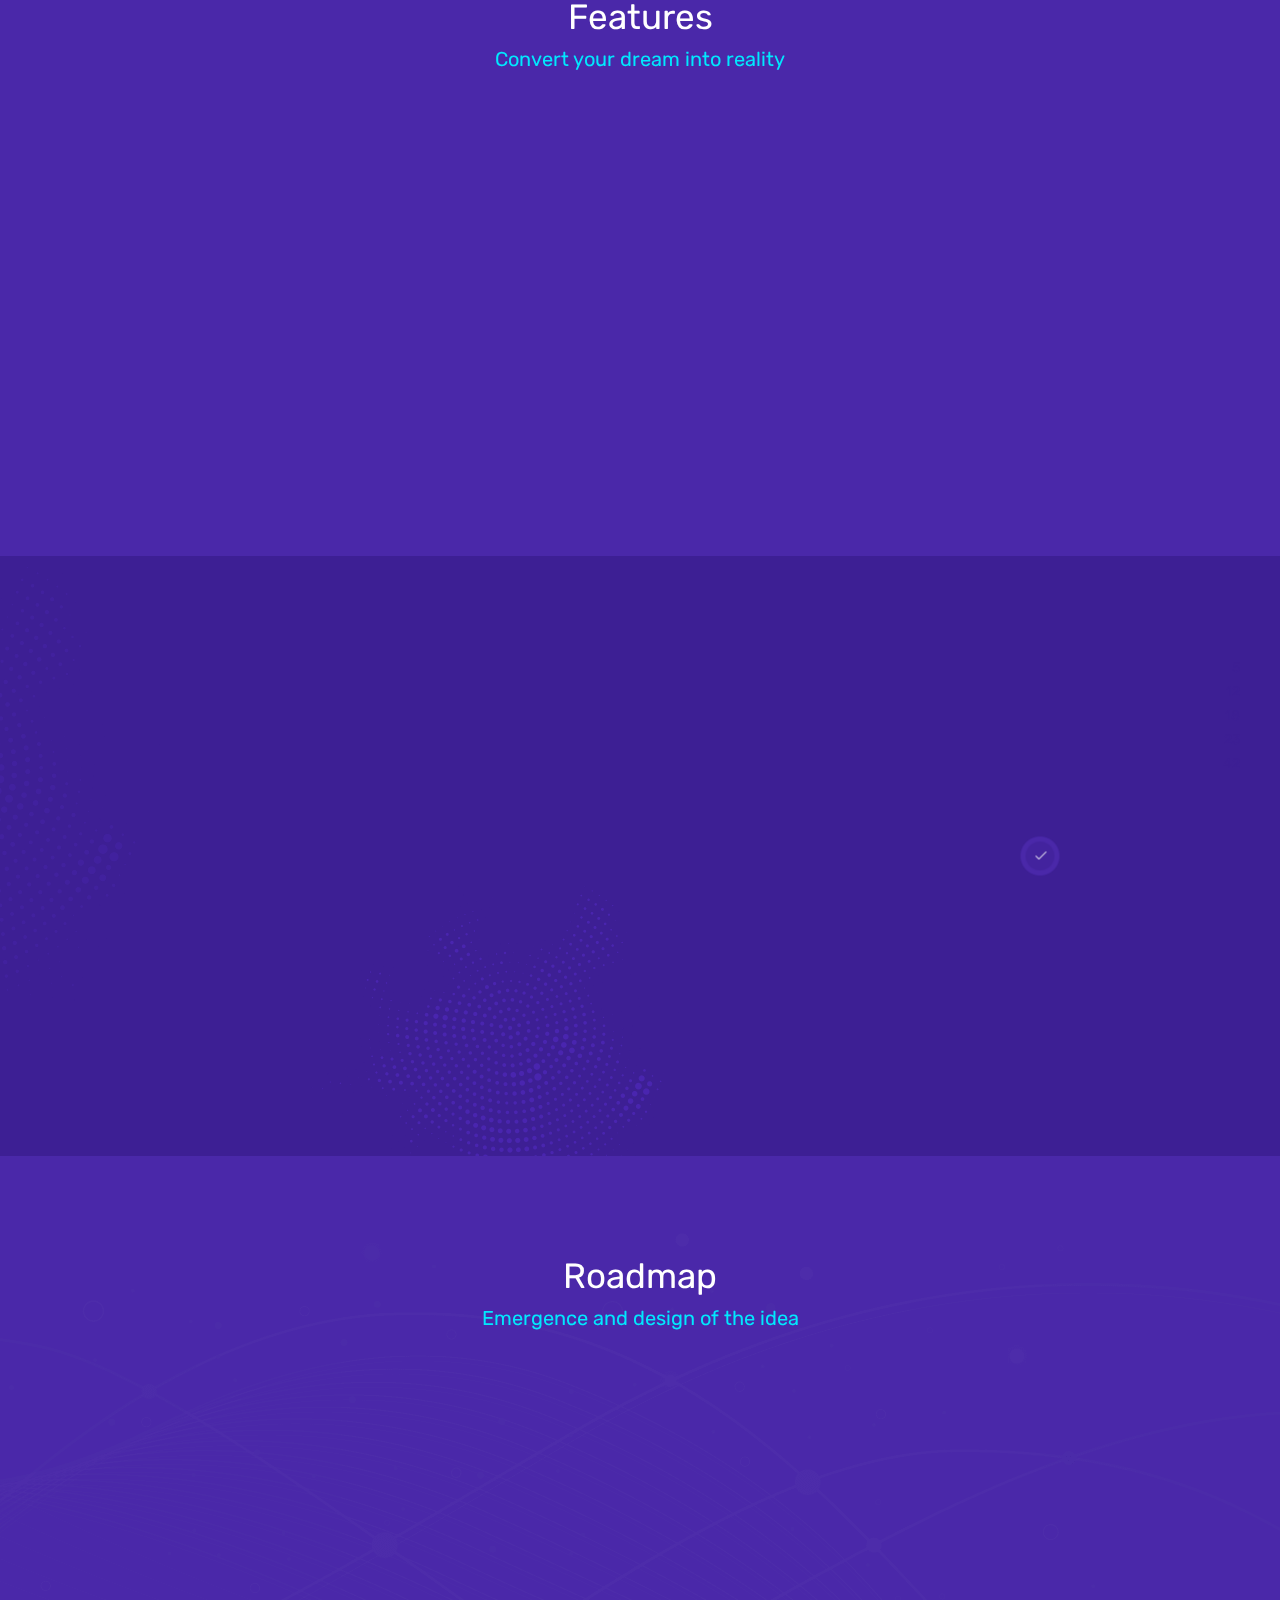
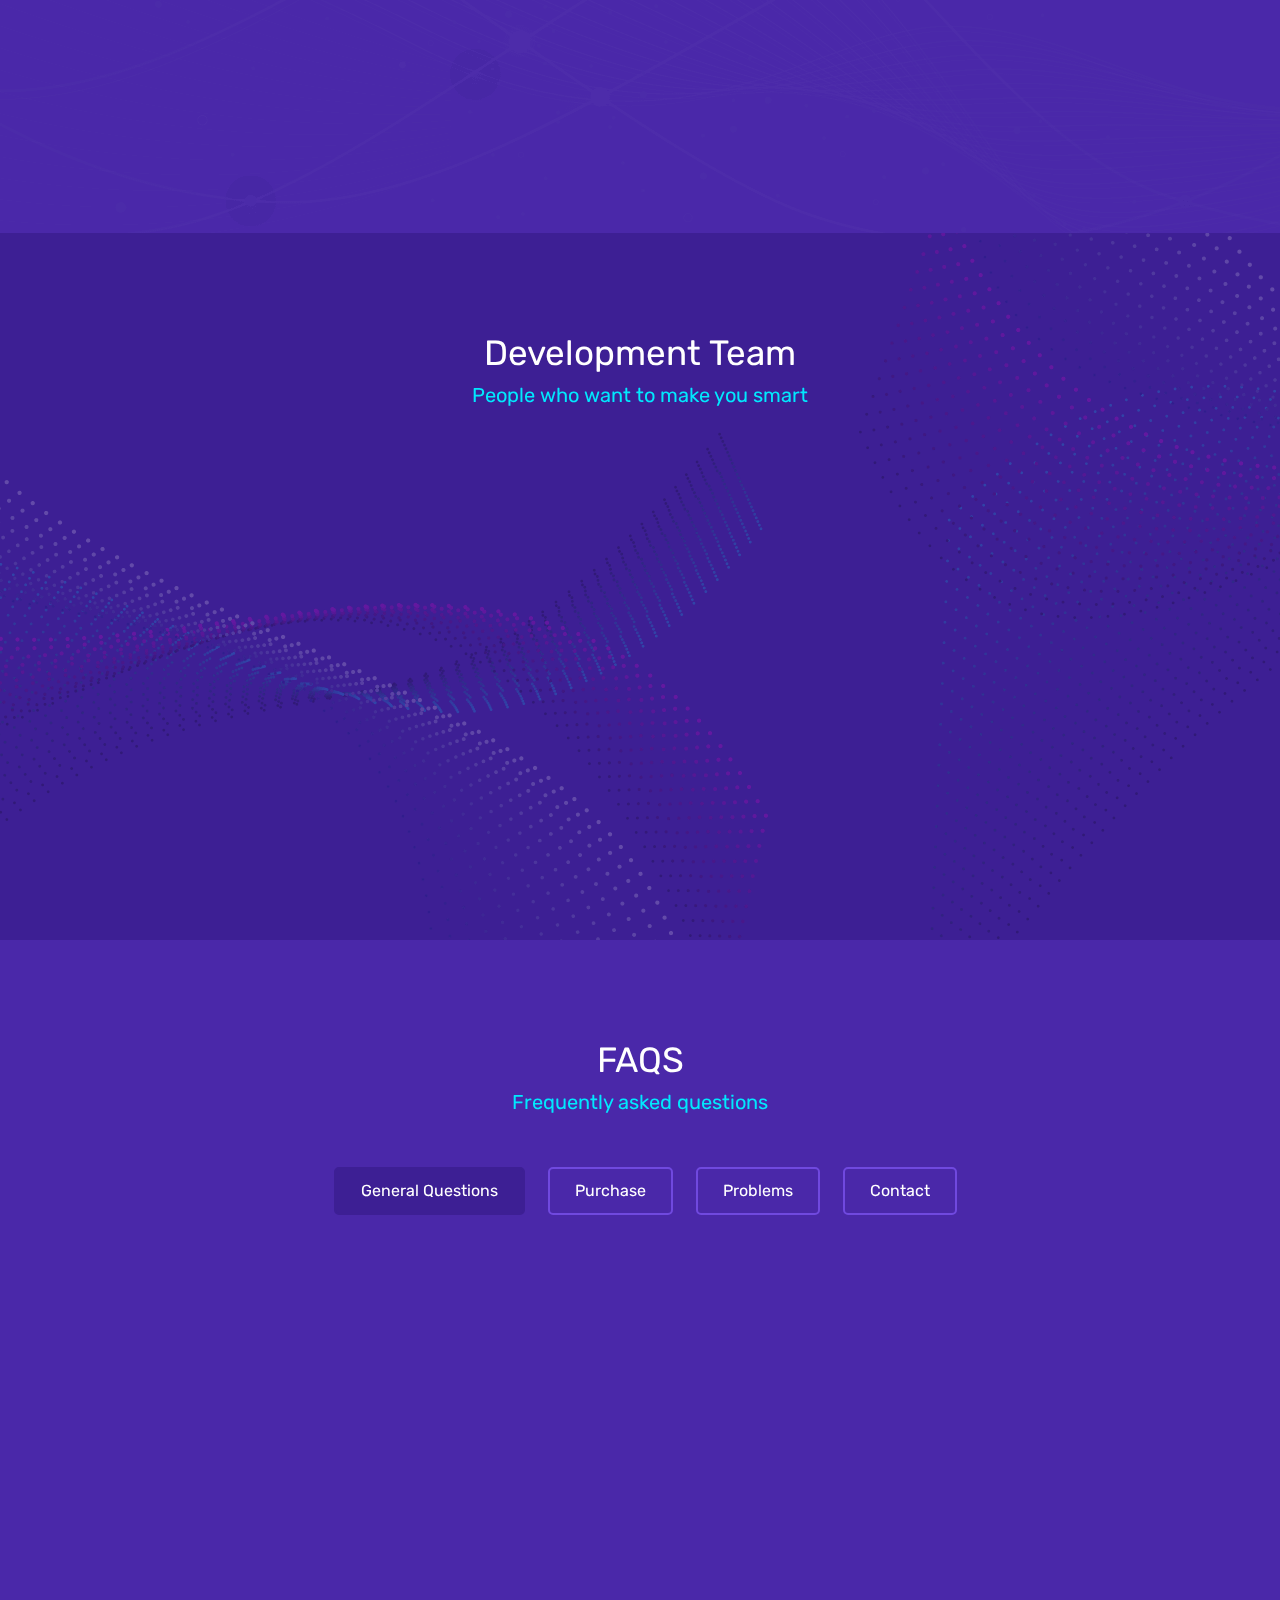
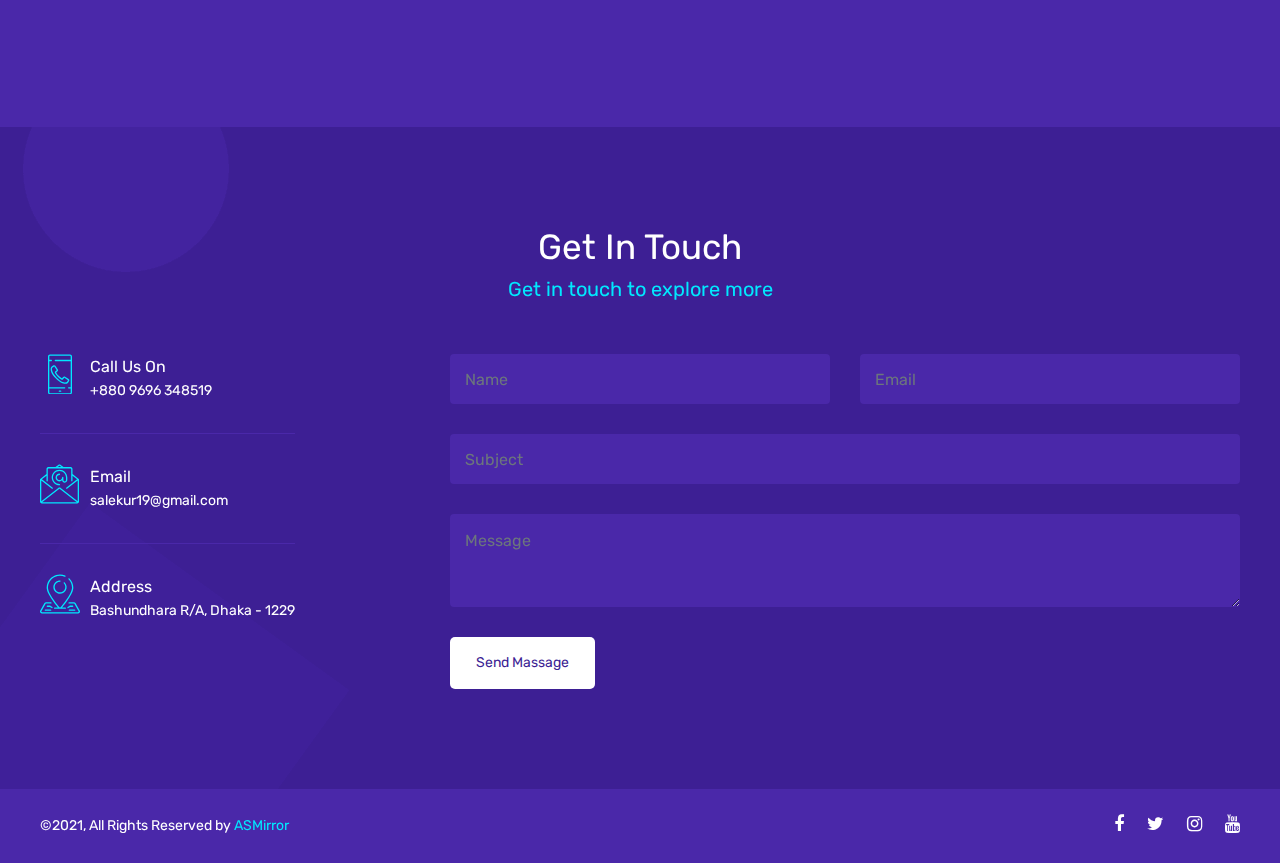
<file: css/index.html>
<!DOCTYPE html>
<html lang="en">
	<head>
	<!-- Basic Page Needs -->
    <meta charset="utf-8">
    <title>ASMirror</title>

	<!-- Mobile Specific Metas -->
    <meta name="viewport" content="width=device-width, initial-scale=1, maximum-scale=1">
    <link type="image/x-icon" href="images/fav-icon.png" rel="icon">

    <!-- CSS -->
    <link rel="stylesheet" type="text/css" href="css/app.css">
    <link rel="stylesheet" type="text/css" href="css/responsive.css">

	
	</head>
	<body>
		<!-- Start preloader -->
		<div id="preloader">
			<div class="sk-cube-grid">
				<div class="sk-cube sk-cube1"></div>
				<div class="sk-cube sk-cube2"></div>
				<div class="sk-cube sk-cube3"></div>
				<div class="sk-cube sk-cube4"></div>
				<div class="sk-cube sk-cube5"></div>
				<div class="sk-cube sk-cube6"></div>
				<div class="sk-cube sk-cube7"></div>
				<div class="sk-cube sk-cube8"></div>
				<div class="sk-cube sk-cube9"></div>
			</div>
		</div>
		<!-- End preloader -->

		<div class="main">
			<!-- Header start -->
			<header id="header">
				<div class="container">
					<div class="row m-0">
						<div class="col-lg-3 col-md-4 col-8 p-0">
			            	<div class="navbar-header">
				                <a class="navbar-brand page-scroll" href="./">ASMirror
				                	<!--<img alt="ASMirror" src="images/logo.png"> -->
				                </a>
			            	</div>
				        </div>
				        <div class="col-lg-9 col-md-8 col-4 p-0">
				        	<button data-target=".navbar-collapse" data-toggle="collapse" class="navbar-toggle d-block d-lg-none d-xl-none" type="button"><i class="fa fa-bars"></i>
				        	</button>
				        	<div class="overlay"></div>
				        	<div id="menu" class="navbar-collapse collapse" >
				                <ul class="nav navbar-nav">
					                <li class="level">
					                  	<a href="#banner-part" class="page-scroll nav-link" data-scroll>Home</a>
					                </li>
					                <li class="level">
					                  	<a href="#about-part" class="page-scroll nav-link" data-scroll>About</a>
					                </li>
					                <li class="level">
					                  	<a href="#services-part" class="page-scroll nav-link" data-scroll>Features</a>
					                </li>
					                <li class="level">
					                  	<a href="#roadmap-part" class="page-scroll nav-link" data-scroll>Roadmap</a>
					                </li>
					                <li class="level">
					                  	<a href="#team-part" class="page-scroll nav-link" data-scroll>Team</a>
					                </li>
					                <li class="level">
					                  	<a href="#faq-part" class="page-scroll nav-link" data-scroll>Faqs</a>
					                </li>
					                <li class="level">
					                  	<a href="javascript:void(0)">Blog</a>
					                </li>
					                <li class="level">
					                  	<a href="#contact-part" class="page-scroll nav-link" data-scroll>Contact</a>
					                </li>
				                </ul>
				            </div>
				        </div>
					</div>
				</div>
			</header>
			<!-- Header end -->

			<!-- Banner start -->
	        <section id="banner-part" class="menu-section main-banner">
	        	<div class="banner">
					<div class="banner-detail">
						<div class="container">
							<div class="row m-0">
								<div class="col-lg-6 p-0 fadeInLeft">
									<div class="banner-detail-inner">
										<h1 class="banner-title"><span>Want to be</span> <br>More Smart?</h1>
										<h3>Artificial smart mirror can make you more than the smart you think. Make your daily life more advanced with our mirror technology.</h3>
										<a href="./" class="btn big-width btn-color">Explore Now</a>
									</div>
								</div>
								<div class="col-lg-6 p-0">
									<div class="banner-main-img">
										<div class="front-bg fadeInRight">
											<img src="images/img-mirror.png" alt="ASMirror">
										</div>
									</div>
								</div>
							</div>
						</div>
					</div>
				</div>
	        </section>
	        <!-- Banner end --> 

			<!-- About section start -->
			<section id="about-part" class="menu-section about-part position-r ptb-100">
				<div class="container">
					<div class="row">
						<div class="col-lg-6 fadeInRight order-lg-2 order-md-1">
							<div class="aboutus-detail pb-md-30">
								<div class="aboutus-detail-inner">
									<div class="heading-part mb-20 mb-sm-30 mb-xs-20">
							            <h2 class="main_title">About ASMirror</h2>
							          	<span>Easier life with Artificial Intelligence</span>
						        	</div>
									<p>Artificial smart mirror can make you more than the smart you think. Make your daily life more advanced with our mirror technology.</p>
									<ul>
										<li>Get ready for your daily works with a smart mirror</li>
										<li>Increase your security system with built-in face detection</li>
										<li>Get a personal intelligent smart assistant whenever you want</li>
									</ul>
								</div>
							</div>
						</div>
						<div class="col-lg-6 order-lg-1 order-md-2">
							<div class="about-img text-right text-md-center fadeInLeft">
								<img src="images/about-img.svg" alt="ASMirror">
							</div>
						</div>
					</div>
				</div>
			</section>
			<!-- About section end -->

			<!-- Site Services Block Start -->
	        <section id="services-part" class="menu-section services-part position-r ptb-100">
			    <div class="container">
			    	<div class="row">
			    		<div class="col-12">
				        	<div class="heading-part text-center mb-50 mb-sm-30 mb-xs-20">
					            <h2 class="main_title">Features</h2>
					            <span>Convert your dream into reality</span>
				        	</div>
				        </div>
			    	</div>
			      <div class="ser-feature-block mb_-30 center-sm">
			        <div class="row">
			          <div class="col-lg-4 col-6 fadeInUpMedium delay1">
			            <div class="services-box mb-30">
			            	<div class="frontend">
					            <div class="services-icon services1">
					              	<img src="images/clock.svg" alt="ASMirror">
					            </div>
					            <div class="services-detail">
					                <h3 class="ser-title">Digital Clock</h3>
					                <div class="ser-subtitle">Digital clock will display the time in the smart mirror as default feature.</div>
					            </div>
			            	</div>
			            	<div class="backend">
			            		<div class="services-detail">
					                <div class="ser-subtitle">Details information for the features is coming soon. Stay tuned with AI Smart Mirror.</div>
					            </div>
			            	</div>
			            </div>
			          </div>
			          <div class="col-lg-4 col-6 fadeInUpMedium delay2">
			            <div class="services-box mb-30">
			            	<div class="frontend">
				              <div class="services-icon services2">
				              	<img src="images/weather.svg" alt="ASMirror">
				              </div>
				              <div class="services-detail">
				                <h3 class="ser-title">Live Weather</h3>
				                <div class="ser-subtitle">Weather feature displays the current weather in your city with the mirror.</div>
				              </div>
			            	</div>
			            	<div class="backend">
			            		<div class="services-detail">
					                <div class="ser-subtitle">Details information for the features is coming soon. Stay tuned with AI Smart Mirror.</div>
					            </div>
			            	</div>
			            </div>
			          </div>
			          <div class="col-lg-4 col-6 fadeInUpMedium delay3">
			            <div class="services-box mb-30">
			            	<div class="frontend">
				              <div class="services-icon services3">
				              	<img src="images/music.svg" alt="ASMirror">
				              </div>
				              <div class="services-detail">
				                <h3 class="ser-title">Music Player</h3>
				                <div class="ser-subtitle">The smart mirror will play music with Spotify by voice or mobile command.</div>
				              </div>
			            	</div>
			            	<div class="backend">
			            		<div class="services-detail">
					                <div class="ser-subtitle">Details information for the features is coming soon. Stay tuned with AI Smart Mirror.</div>
					            </div>
			            	</div>
			            </div>
			          </div>
			          <div class="col-lg-4 col-6 fadeInUpMedium delay4">
			            <div class="services-box mb-30">
			            	<div class="frontend">
				              <div class="services-icon services3">
				              	<img src="images/youtube.svg" alt="ASMirror">
				              </div>
				              <div class="services-detail">
				                <h3 class="ser-title">YouTube Cast</h3>
				                <div class="ser-subtitle">Mirror can play videos from YouTube, or you can cast with voice and mobile.</div>
				              </div>
			            	</div>
			            	<div class="backend">
			            		<div class="services-detail">
					                <div class="ser-subtitle">Details information for the features is coming soon. Stay tuned with AI Smart Mirror.</div>
					            </div>
			            	</div>
			            </div>
			          </div>
			          <div class="col-lg-4 col-6 fadeInUpMedium delay5">
			            <div class="services-box mb-30">
			            	<div class="frontend">
				              <div class="services-icon services1">
				              	<img src="images/assistant.svg" alt="ASMirror">
				              </div>
				              <div class="services-detail">
				                <h3 class="ser-title">Google Assistant</h3>
				                <div class="ser-subtitle">Assistant will help you with any information with voice and mobile.</div>
				              </div>
			            	</div>
			            	<div class="backend">
			            		<div class="services-detail">
					                <div class="ser-subtitle">Details information for the features is coming soon. Stay tuned with AI Smart Mirror.</div>
					            </div>
			            	</div>
			            </div>
			          </div>
			          <div class="col-lg-4 col-6 fadeInUpMedium delay6">
			            <div class="services-box mb-30">
			            	<div class="frontend">
				              <div class="services-icon services2">
				              	<img src="images/boy.svg" alt="ASMirror">
				              </div>
				              <div class="services-detail">
				                <h3 class="ser-title">Face Detection</h3>
				                <div class="ser-subtitle">Mirror will detect your face and will do your task with voice or mobile.</div>
				              </div>
			            	</div>
			            	<div class="backend">
			            		<div class="services-detail">
					                <div class="ser-subtitle">Details information for the features is coming soon. Stay tuned with AI Smart Mirror.</div>
					            </div>
			            	</div>
			            </div>
			          </div>
			        </div>
			      </div>
			    </div>
			</section>
			<!-- Site Services Block End -->

			<!-- Tokensale section start -->
			<section id="tokensale-part" class="tokensale-part position-r ptb-100">
				<div class="container">
					<div class="row">
						<div class="col-lg-6 fadeInLeft">
							<div class="tokensale-detail pb-md-30">
								<div class="tokensale-detail-inner">
									<div class="heading-part mb-20 mb-sm-30 mb-xs-20">
							            <h2 class="main_title">Project Summary</h2>
							          	<span>The technology used in ASMirror</span>
						        	</div>
									<p>We develop the mirror as a smart device as can it possible. To develop this mirror, we used much advanced technology, and those are given below.</p>
									<ul class="mt-30">
										<li><span class="color1"></span>42% JavaScript & Python</li>
										<li><span class="color2"></span>23% HTML & CSS</li>
										<li><span class="color3"></span>18% Java & Firebase</li>
										<li><span class="color4"></span>12% Open CV</li>
										<li><span class="color5"></span>5% Others</li>
									</ul>
								</div>
							</div>
						</div>
						<div class="col-lg-6 align-right center-md">
							<div class="token-graph">
								<div class='donut'>
						        	<div data-lcolor="#f8c04e">5</div>
						        	<div data-lcolor="#ac56f7">12</div>
						        	<div data-lcolor="#61f89f">18</div>
						        	<div data-lcolor="#5ad6f8">23</div>
						        	<div data-lcolor="#f85d77">42</div>
						        </div>
					        	<div class="graph-logo">
					        		<img src="images/list-icon.png" alt="ASMirror">
					        	</div>
							</div>
						</div>
					</div>
				</div>
			</section>
			<!-- Tokensale section end -->

			<!-- Roadmap section start -->
			<section id="roadmap-part" class="menu-section roadmap-part position-r ptb-100">
	        	<div class="container">
	            	<div class="row">
	                	<div class="col-lg-12 col-md-12 col-sm-12 col-xs-12">
	                    	<div class="heading-part text-center mb-50 mb-sm-30 mb-xs-20">
	                        	<h2 class="main_title">Roadmap</h2>
	                            <span>Emergence and design of the idea</span>
	                        </div>
	                    </div>
	                </div>
                	
	                <div class="main-roadmap">
	                	<div class="row">
	                    	<div class="col-12">
	                        	<div class="h-border fadeInLeftBig delay2"></div>
	                        </div>
	                    </div>
	                    <div class="row n-margin">
	                    	<div class="w-100">
		                    	<div id="roadmap-slider" class="roadmap-slider">
			                        <div class="item n-padding main-box">
			                            <div class="roadmap-box">
			                            	<div class="date-title delay_4">June 2021</div>
			                                <div class="w-100 position-r map-graphic">
			                                	<div class="small-round zoomIn delay_2"></div>
			                                	<div class="v-row fadeInDownBig delay4"></div>
			                                </div>
			                                <div class="roadmap-detail-box invisible delay_4">
			                                	<h3 class="sub-title">Planning & Preparation</h3>
			                                    <p>We planned the roadmap of the AI Smart Mirror project with the estimated cost and time to complete the project</p>
			                                </div>
			                            </div>
			                        </div>
			                        <div class="item n-padding main-box">
			                            <div class="roadmap-box">
			                            	<div class="date-title delay_4">July 2021</div>
			                                <div class="w-100 position-r map-graphic">
			                                	<div class="small-round zoomIn delay_2"></div>
			                                	<div class="v-row fadeInDownBig delay4"></div>
			                                </div>
			                                <div class="roadmap-detail-box invisible delay_4">
			                                	<h3 class="sub-title">Building Smart Mirror</h3>
			                                    <p>We build our primary mirror with some basic functionalities to work on the user's basic information</p>
			                                </div>
			                            </div>
			                        </div>
			                        <div class="item n-padding main-box">
			                            <div class="roadmap-box">
			                            	<div class="date-title delay_4">August 2021</div>
			                                <div class="w-100 position-r map-graphic">
			                                	<div class="small-round zoomIn delay_2"></div>
			                                	<div class="v-row fadeInDownBig delay4"></div>
			                                </div>
			                                <div class="roadmap-detail-box invisible delay_4">
			                                	<h3 class="sub-title">Artificial Intelligence</h3>
			                                    <p>We added artificial intelligence to the mirror to detect user's faces and use of security cam assistant.</p>
			                                </div>
			                            </div>
			                        </div>
			                        <div class="item n-padding main-box">
			                            <div class="roadmap-box">
			                            	<div class="date-title delay_4">September 2021</div>
			                                <div class="w-100 position-r map-graphic">
			                                	<div class="small-round zoomIn delay_2"></div>
			                                	<div class="v-row fadeInDownBig delay4"></div>
			                                </div>
			                                <div class="roadmap-detail-box invisible delay_4">
			                                	<h3 class="sub-title">Android Development</h3>
			                                    <p>We develop an android app to control the mirror wirelessly from anywhere. Smart Mirror also sends data to mobile</p>
			                                </div>
			                            </div>
			                        </div>
			                        <div class="item n-padding main-box">
			                            <div class="roadmap-box">
			                            	<div class="date-title delay_4">October 2021</div>
			                                <div class="w-100 position-r map-graphic">
			                                	<div class="small-round zoomIn delay_2"></div>
			                                	<div class="v-row fadeInDownBig delay4"></div>
			                                </div>
			                                <div class="roadmap-detail-box invisible delay_4">
			                                	<h3 class="sub-title">Object Detection</h3>
			                                    <p>We will detect user's status and control home technology to make the better mind of the users and save their time</p>
			                                </div>
			                            </div>
			                        </div>
		                        </div>
		                    </div>
	                    </div>
	                </div>
	            </div>
	        </section>
	        <!-- Roadmap section end -->

			<!-- Our Team section strat -->
			<section id="team-part" class="menu-section team-part position-r ptb-100">
				<div class="container">
					<div class="row">
	                	<div class="col-lg-12 col-md-12 col-sm-12 col-xs-12">
	                    	<div class="heading-part text-center mb-50 mb-sm-30 mb-xs-20">
	                        	<h2 class="main_title">Development Team</h2>
	                            <span>People who want to make you smart</span>
	                        </div>
	                    </div>
	                </div>
			    	<div class="mb_-30">
				    	<div class="row">
				    		<div class="col-sm-6 col-lg-3 fadeInUpMedium delay1">
				    			<div class="team-box mb-30">
				    				<div class="team-thumb">
				    					<img src="images/salekur.jpg" alt="ASMirror">
				    				</div>
				    				<div class="team-detail">
				    					<h3 class="member-name">Salekur Rahaman</h3>
				    					<span class="member-designation">Core Developer</span>
				    					<div class="social-media">
				    						<ul>
				    							<li><a target="_blank" href="https://www.facebook.com/SalekurNothing"><i class="fa fa-facebook"></i></a></li>
				    							<li><a target="_blank" href="https://github.com/SalekurPolas"><i class="fa fa-github"></i></a></li>
				    							<li><a target="_blank" href="https://www.linkedin.com/in/salekurpolas"><i class="fa fa-linkedin"></i></a></li>
				    							<li><a target="_blank" href="https://salekurpolas.github.io"><i class="fa fa-rss"></i></a></li>
				    						</ul>
				    					</div>
				    				</div>
				    			</div>
				    		</div>
				    		<div class="col-sm-6 col-lg-3 fadeInUpMedium delay2">
				    			<div class="team-box mb-30">
				    				<div class="team-thumb">
				    					<img src="images/ayesha.jpg" alt="ASMirror">
				    				</div>
				    				<div class="team-detail">
				    					<h3 class="member-name">Ayesha Siddika</h3>
				    					<span class="member-designation">Programmer</span>
				    					<div class="social-media">
				    						<ul>
				    							<li><a target="_blank" href="https://www.facebook.com/ayesha.siddika.54922"><i class="fa fa-facebook"></i></a></li>
				    							<li><a target="_blank" href="https://github.com/Ayshun"><i class="fa fa-github"></i></a></li>
				    							<li><a target="_blank" href="javascript:void(0)"><i class="fa fa-linkedin"></i></a></li>
				    							<li><a target="_blank" href="https://ayshun.github.io"><i class="fa fa-rss"></i></a></li>
				    						</ul>
				    					</div>
				    				</div>
				    			</div>
				    		</div>
				    		<div class="col-sm-6 col-lg-3 fadeInUpMedium delay3">
				    			<div class="team-box mb-30">
				    				<div class="team-thumb">
				    					<img src="images/joy.jpg" alt="ASMirror">
				    				</div>
				    				<div class="team-detail">
				    					<h3 class="member-name">Aminul Islam</h3>
				    					<span class="member-designation">Android Developer</span>
				    					<div class="social-media">
				    						<ul>
				    							<li><a target="_blank" href="https://www.facebook.com/aminul.islamjoy.507"><i class="fa fa-facebook"></i></a></li>
				    							<li><a target="_blank" href="https://github.com/Joy602"><i class="fa fa-github"></i></a></li>
				    							<li><a target="_blank" href="javascript:void(0)"><i class="fa fa-linkedin"></i></a></li>
				    							<li><a target="_blank" href="javascript:void(0)"><i class="fa fa-rss"></i></a></li>
				    						</ul>
				    					</div>
				    				</div>
				    			</div>
				    		</div>
				    		<div class="col-sm-6 col-lg-3 fadeInUpMedium delay4">
				    			<div class="team-box mb-30">
				    				<div class="team-thumb">
				    					<img src="images/ania.jpg" alt="ASMirror">
				    				</div>
				    				<div class="team-detail">
				    					<h3 class="member-name">Ania Chowdhury</h3>
				    					<span class="member-designation">Lead Designer</span>
				    					<div class="social-media">
				    						<ul>
				    							<li><a target="_blank" href="https://www.facebook.com/profile.php?id=100003164965915"><i class="fa fa-facebook"></i></a></li>
				    							<li><a target="_blank" href="https://github.com/AniaMim"><i class="fa fa-github"></i></a></li>
				    							<li><a target="_blank" href="javascript:void(0)"><i class="fa fa-linkedin"></i></a></li>
				    							<li><a target="_blank" href="javascript:void(0)"><i class="fa fa-rss"></i></a></li>
				    						</ul>
				    					</div>
				    				</div>
				    			</div>
				    		</div>
				    	</div>
				    </div>
				</div>
			</section>
			<!-- Our Team section end -->

			<!-- FAQ section strat -->
			<section id="faq-part" class="menu-section faq-part position-r ptb-100">
				<div class="container">
					<div class="row">
	                	<div class="col-lg-12 col-md-12 col-sm-12 col-xs-12">
	                    	<div class="heading-part text-center mb-50 mb-sm-30 mb-xs-20">
	                        	<h2 class="main_title">FAQS</h2>
	                            <span>Frequently asked questions</span>
	                        </div>
	                    </div>
	                </div>
	                <div class="row justify-content-center">
	                	<div class="col-md-10">
	                		 <div id="tabs">
		                    	<ul class="nav nav-tabs">
			                        <li><a class="tab-General selected" title="General">General Questions</a></li>
			                        <li><a class="tab-ICO" title="ICO">Purchase</a></li>
			                        <li><a class="tab-Token-sale" title="Token-sale">Problems</a></li>
			                        <li><a class="tab-Investors" title="Investors">Contact</a></li>
		                    	</ul>
		                    </div>
		                    <div id="items">
			                    <div class="tab_content">
			                        <ul>
			                        	<li>
			                            	<div class="items-General selected">
			                            		<div id="accordion" class="accordion">
			                            			<div class="accordion-box fadeInUpMedium delay1">
														<h3>
															<a href="" data-toggle="collapse" data-target="#collapseOne" aria-expanded="true" aria-controls="collapseOne">
																What is AI Smart Mirror?
															</a>
														</h3>
														<div id="collapseOne" class="collapse show" data-parent="#accordion">
															<p>Artificial smart mirror can make you more than the smart you think. Make your daily life more advanced with our mirror technology.</p>
														</div>
													</div>
													<div class="accordion-box fadeInUpMedium delay2">
														<h3>
															<a href="" class="collapsed" data-toggle="collapse" data-target="#collapseTwo" aria-expanded="false" aria-controls="collapseTwo">
																What can do AI Smart Mirror?
															</a>
														</h3>
														<div id="collapseTwo" class="collapse" data-parent="#accordion">
															<p>Details information for the features is coming soon. Stay tuned with AI Smart Mirror.</p>
														</div>
													</div>
													<div class="accordion-box fadeInUpMedium delay3">
														<h3>
															<a href="" class="collapsed" data-toggle="collapse" data-target="#collapseThree" aria-expanded="false" aria-controls="collapseThree">
																Why do you need AI Smart Mirror?
															</a>
														</h3>
														<div id="collapseThree" class="collapse" data-parent="#accordion">
															<p>Details information for the features is coming soon. Stay tuned with AI Smart Mirror.</p>
														</div>
													</div>
													<div class="accordion-box fadeInUpMedium delay4">
														<h3>
															<a href="" class="collapsed" data-toggle="collapse" data-target="#collapsefour" aria-expanded="false" aria-controls="collapsefour">
																Where will you find the mirror?
															</a>
														</h3>
														<div id="collapsefour" class="collapse" data-parent="#accordion">
															<p>You can buy the mirror from our official web store, or you can visit us.</p>
														</div>
													</div>
												</div>
			                            	</div>
			                            </li>
			                            <li>
			                            	<div class="items-ICO">
			                            		<div id="accordion-copy" class="accordion">
													<div class="accordion-box">
														<h3>
															<a href="" class="collapsed" data-parent="#accordion-copy" data-toggle="collapse" data-target="#collapseTwo-copy" aria-expanded="false" aria-controls="collapseTwo-copy">
																Coming soon
															</a>
														</h3>
														<div id="collapseTwo-copy" class="collapse show" data-parent="#accordion-copy">
															<p>Details information for the features is coming soon. Stay tuned with AI Smart Mirror.</p>
														</div>
													</div>
													<div class="accordion-box">
														<h3>
															<a href="" class="collapsed" data-parent="#accordion-copy" data-toggle="collapse" data-target="#collapseThree-copy" aria-expanded="false" aria-controls="collapseThree-copy">
																Coming soon
															</a>
														</h3>
														<div id="collapseThree-copy" class="collapse" data-parent="#accordion-copy">
															<p>Details information for the features is coming soon. Stay tuned with AI Smart Mirror.</p>
														</div>
													</div>
													<div class="accordion-box">
														<h3>
															<a href="" class="collapsed" data-parent="#accordion-copy" data-toggle="collapse" data-target="#collapsefour-copy" aria-expanded="false" aria-controls="collapsefour-copy">
																Coming soon
															</a>
														</h3>
														<div id="collapsefour-copy" class="collapse" data-parent="#accordion-copy">
															<p>Details information for the features is coming soon. Stay tuned with AI Smart Mirror.</p>
														</div>
													</div>
													<div class="accordion-box">
														<h3>
															<a href="" data-parent="#accordion-copy" data-toggle="collapse" data-target="#collapseOne-copy" aria-expanded="true" aria-controls="collapseOne-copy">
																Coming soon
															</a>
														</h3>
														<div id="collapseOne-copy" class="collapse" data-parent="#accordion-copy">
															<p>Details information for the features is coming soon. Stay tuned with AI Smart Mirror.</p>
														</div>
													</div>
												</div>
			                            	</div>
			                            </li>
			                            <li>
			                            	<div class="items-Token-sale">
			                            		<div id="accordion-ico" class="accordion">
													<div class="accordion-box">
														<h3>
															<a href="" class="collapsed" data-parent="#accordion-ico" data-toggle="collapse" data-target="#collapseThree-ico" aria-expanded="false" aria-controls="collapseThree-ico">
																Coming soon
															</a>
														</h3>
														<div id="collapseThree-ico" class="collapse show" data-parent="#accordion-ico">
															<p>Details information for the features is coming soon. Stay tuned with AI Smart Mirror.</p>
														</div>
													</div>
													<div class="accordion-box">
														<h3>
															<a href="" class="collapsed" data-parent="#accordion-ico" data-toggle="collapse" data-target="#collapsefour-ico" aria-expanded="false" aria-controls="collapsefour-ico">
																Coming soon
															</a>
														</h3>
														<div id="collapsefour-ico" class="collapse" data-parent="#accordion-ico">
															<p>Details information for the features is coming soon. Stay tuned with AI Smart Mirror.</p>
														</div>
													</div>
													<div class="accordion-box">
														<h3>
															<a href="" data-parent="#accordion-ico" data-toggle="collapse" data-target="#collapseOne-ico" aria-expanded="true" aria-controls="collapseOne-ico">
																Coming soon
															</a>
														</h3>
														<div id="collapseOne-ico" class="collapse" data-parent="#accordion-ico">
															<p>Details information for the features is coming soon. Stay tuned with AI Smart Mirror.</p>
														</div>
													</div>
													<div class="accordion-box">
														<h3>
															<a href="" class="collapsed" data-parent="#accordion-ico" data-toggle="collapse" data-target="#collapseTwo-ico" aria-expanded="false" aria-controls="collapseTwo-ico">
																Coming soon
															</a>
														</h3>
														<div id="collapseTwo-ico" class="collapse" data-parent="#accordion-ico">
															<p>Details information for the features is coming soon. Stay tuned with AI Smart Mirror.</p>
														</div>
													</div>
												</div>
			                            	</div>
			                            </li>
			                            <li>
			                            	<div class="items-Investors">
			                            		<div id="accordion-investors" class="accordion">
													<div class="accordion-box">
														<h3>
															<a href="" class="collapsed" data-parent="#accordion-investors" data-toggle="collapse" data-target="#collapsefour-investors" aria-expanded="false" aria-controls="collapsefour-investors">
																Coming soon
															</a>
														</h3>
														<div id="collapsefour-investors" class="collapse show" data-parent="#accordion-investors">
															<p>Details information for the features is coming soon. Stay tuned with AI Smart Mirror.</p>
														</div>
													</div>
													<div class="accordion-box">
														<h3>
															<a href="" data-parent="#accordion-investors" data-toggle="collapse" data-target="#collapseOne-investors" aria-expanded="true" aria-controls="collapseOne-investors">
																Coming soon
															</a>
														</h3>
														<div id="collapseOne-investors" class="collapse" data-parent="#accordion-investors">
															<p>Details information for the features is coming soon. Stay tuned with AI Smart Mirror.</p>
														</div>
													</div>
													<div class="accordion-box">
														<h3>
															<a href="" class="collapsed" data-parent="#accordion-investors" data-toggle="collapse" data-target="#collapseTwo-investors" aria-expanded="false" aria-controls="collapseTwo-investors">
																Coming soon
															</a>
														</h3>
														<div id="collapseTwo-investors" class="collapse" data-parent="#accordion-investors">
															<p>Details information for the features is coming soon. Stay tuned with AI Smart Mirror.</p>
														</div>
													</div>
													<div class="accordion-box">
														<h3>
															<a href="" class="collapsed" data-parent="#accordion-investors" data-toggle="collapse" data-target="#collapseThree-investors" aria-expanded="false" aria-controls="collapseThree-investors">
																Coming soon
															</a>
														</h3>
														<div id="collapseThree-investors" class="collapse" data-parent="#accordion-investors">
															<p>Details information for the features is coming soon. Stay tuned with AI Smart Mirror.</p>
														</div>
													</div>
												</div>
			                            	</div>
			                            </li>
			                        </ul>
			                    </div>
		                	</div>
	                	</div>
	                </div>
				</div>
			</section>
			<!-- FAQ section end -->

			<!-- Contact section start -->
			<section id="contact-part" class="menu-section contact-part position-r ptb-100">
				<div class="container">
					<div class="row">
	                	<div class="col-lg-12 col-md-12 col-sm-12 col-xs-12">
	                    	<div class="heading-part text-center mb-50 mb-sm-30 mb-xs-20">
	                        	<h2 class="main_title">Get In Touch</h2>
	                            <span>Get in touch to explore more</span>
	                        </div>
	                    </div>
	                </div>
	                <div class="row">
	                	<div class="col-md-4">
	                		<div class="contact-box">
	                			<ul>
	                				<li>
	                					<div class="contact-thumb">
	                						<img src="images/phone-icon.svg" alt="ASMirror">
	                					</div>
	                					<div class="contact-box-detail">
	                						<h3 class="contact-title">Call Us On</h3>
											<p><a href="tel:+8809696348519">+880 9696 348519</a></p>
	                					</div>
	                				</li>
	                				<li>
	                					<div class="contact-thumb">
	                						<img src="images/mail-icon.svg" alt="ASMirror">
	                					</div>
	                					<div class="contact-box-detail">
	                						<h3 class="contact-title">Email</h3>
	                						<p><a href="mailto:salekur19@gmail.com" target="_blank">salekur19@gmail.com</a></p>
	                					</div>
	                				</li>
	                				<li>
	                					<div class="contact-thumb">
	                						<img src="images/address-icon.svg" alt="ASMirror">
	                					</div>
	                					<div class="contact-box-detail">
	                						<h3 class="contact-title">Address</h3>
	                						<p><a href="https://www.google.com/maps/place/North+South+University/@23.8165246,90.4242327,17z/data=!4m5!3m4!1s0x3755c64c103a8093:0xd660a4f50365294a!8m2!3d23.81511!4d90.4255583" target="_blank">Bashundhara R/A, Dhaka - 1229</a></p>
	                					</div>
	                				</li>
	                			</ul>
	                		</div>
	                	</div>
	                	<div class="col-md-8">
	                		<div class="form-detail">
	                           	<form action="https://formsubmit.co/salekur19@email.com" method="POST">
	                                <div class="row">
									    <div class="col-xs-12 col-md">
									      	<input type="text" name="name" class="form-control" placeholder="Name" required>
									    </div>
									    <div class="col-xs-12 col-md">
									      	<input type="email" name="email" class="form-control" placeholder="Email" required>
									    </div>
									</div>
									<div class="form-group">
	                                    <input type="text" class="form-control" placeholder="Subject" required>
	                                </div>
	                                <div class="form-group">
	                                   	<textarea class="form-control" rows="3" placeholder="Message" required></textarea>
	                                </div>
									
									<input type="hidden" name="_subject" value="ASMirror Contact Form">
									<input type="hidden" name="_next" value="https://asmcse.github.io/thanks">
									<input type="hidden" name="_captcha" value="false">
									<input type="hidden" name="_template" value="table">
									<input type="hidden" name="_autoresponse" value="Thank you for contacting us. We appreciate your valuable message. We will get in touch with you soon if needed.">
	                                <button type="submit" class="btn-white">Send Massage</button>
	                            </form>
	                        </div>
	                	</div>
	                </div>
				</div>
			</section>
			<!-- Contact section end -->

			<!-- Footer section start -->
			<footer>
				<div class="container">
					<div class="footer-bottom">
						<div class="row">
							<div class="col-md-8">
								<p class="mb-0">©2021, All Rights Reserved by <a href="http://asmcse.github.io">ASMirror</a></p>
							</div>
							<div class="col-md-4">
								<div class="social-media">
		    						<ul>
		    							<li><a href="javascript:void(0)"><i class="fa fa-facebook"></i></a></li>
		    							<li><a href="javascript:void(0)"><i class="fa fa-twitter"></i></a></li>
		    							<li><a href="javascript:void(0)"><i class="fa fa-instagram"></i></a></li>
		    							<li><a href="javascript:void(0)"><i class="fa fa-youtube"></i></a></li>
		    						</ul>
		    					</div>
							</div>
						</div>
					</div>
				</div>
			</footer>
			<!-- Footer section end -->
		</div>
		
		<script src="js/jquery-3.4.1.min.js"></script>
		<script src="js/bootstrap.min.js"></script>
		<script src="js/owl.carousel.min.js"></script>
		<script src="js/viewportchecker.js"></script>
		<script src="js/snap.svg-min.js"></script>
		<script src="js/jquery.listtopie.min.js"></script>
		<script src="js/custom.js?var=1"></script>
		<script>
			$(function() {
				setTimeout (function(){
		        	jQuery('.fadeInUp,.fadeInRight,.slideInRight,.fadeInLeft,.fadeInLeftBig,.fadeInDown,.zoomIn,.fadeInDownBig,.fadeInUpBig,.fadeInUpMedium').addClass("invisible").
		        	viewportChecker({
		          	classToAdd: 'visible animated',
		          	offset: 50
		       		});
		      	},500);            
			})
		</script>

		<script>
		    $(window).on('scroll', function(){
				var scrollDistance = $(window).scrollTop() +96;
			
				// Assign active class to nav links while scolling
				$('.menu-section').each(function(i) {
					if ($(this).position().top <= scrollDistance) {
						$('.navbar-nav a.page-scroll.active').removeClass('active');
						$('.navbar-nav a.page-scroll').eq(i).addClass('active');
					}
				});
			}).scroll();
		</script>
	</body>

</html>
</file>
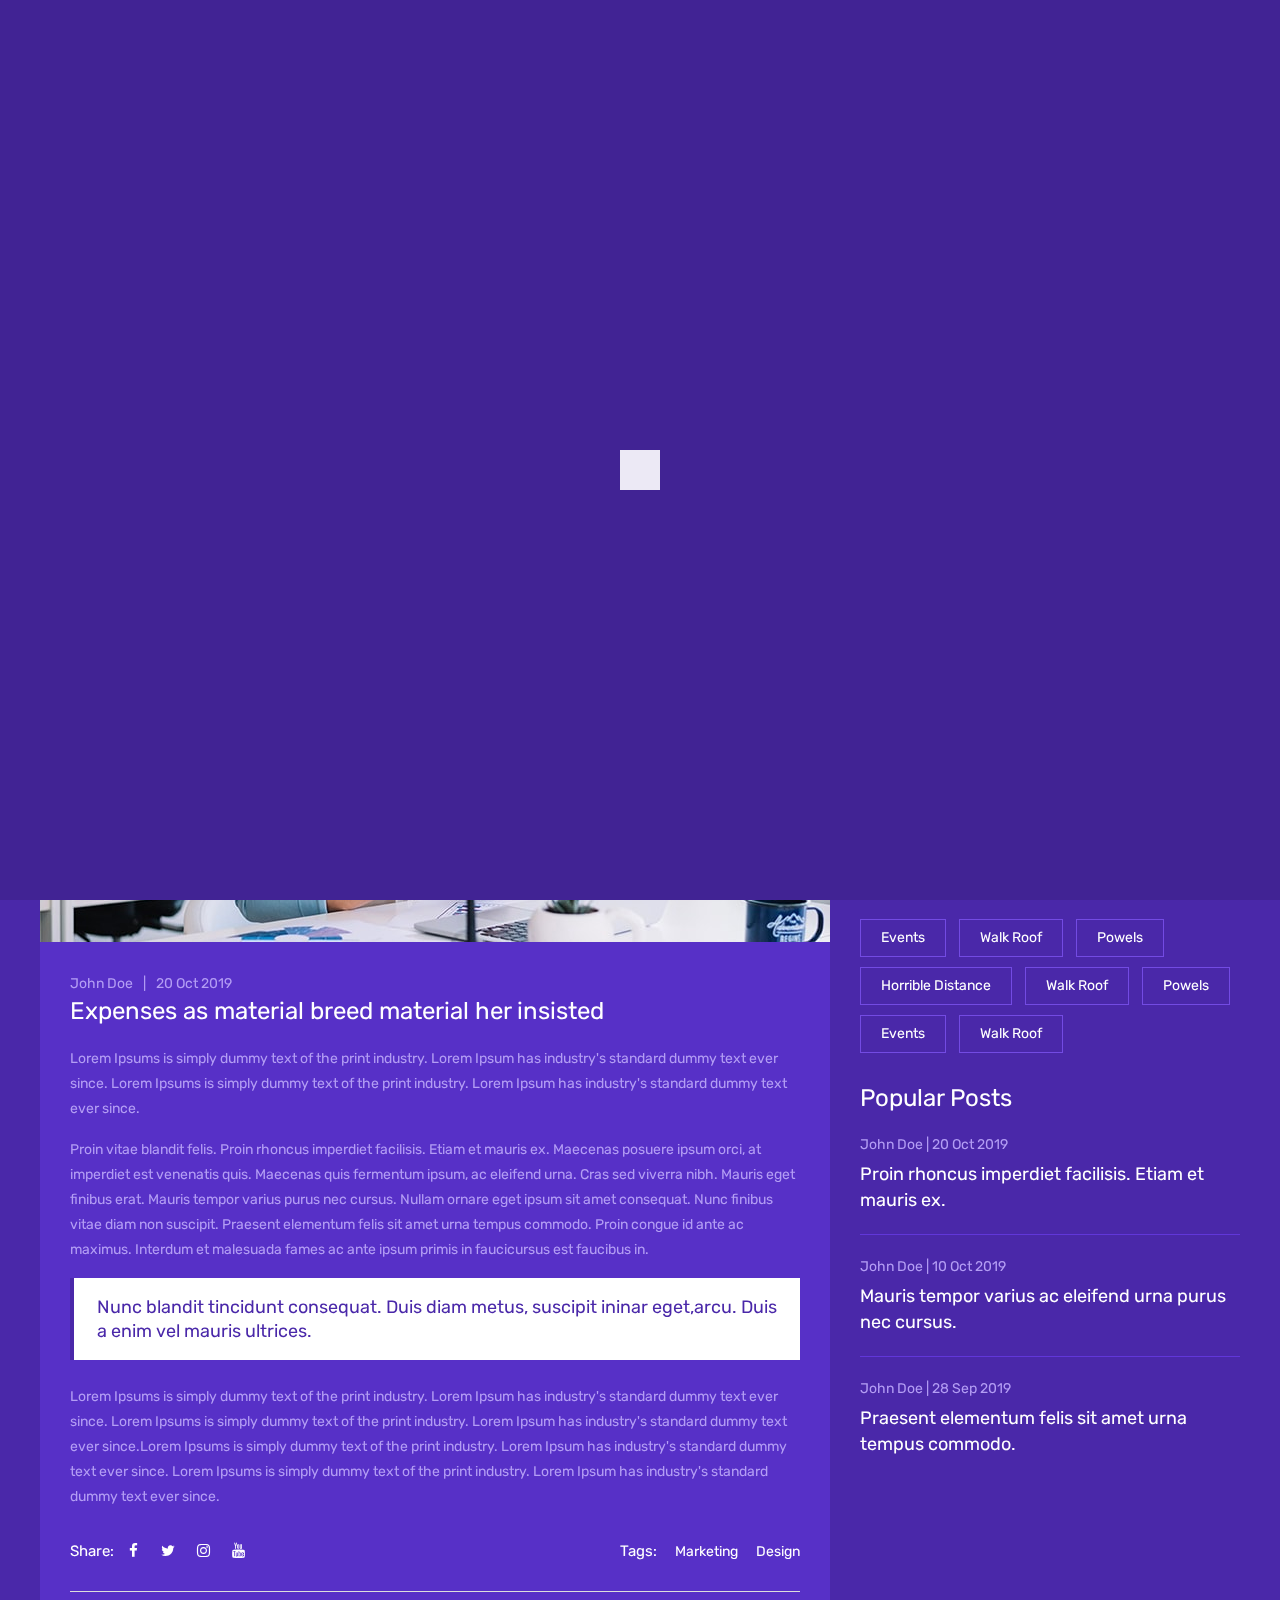
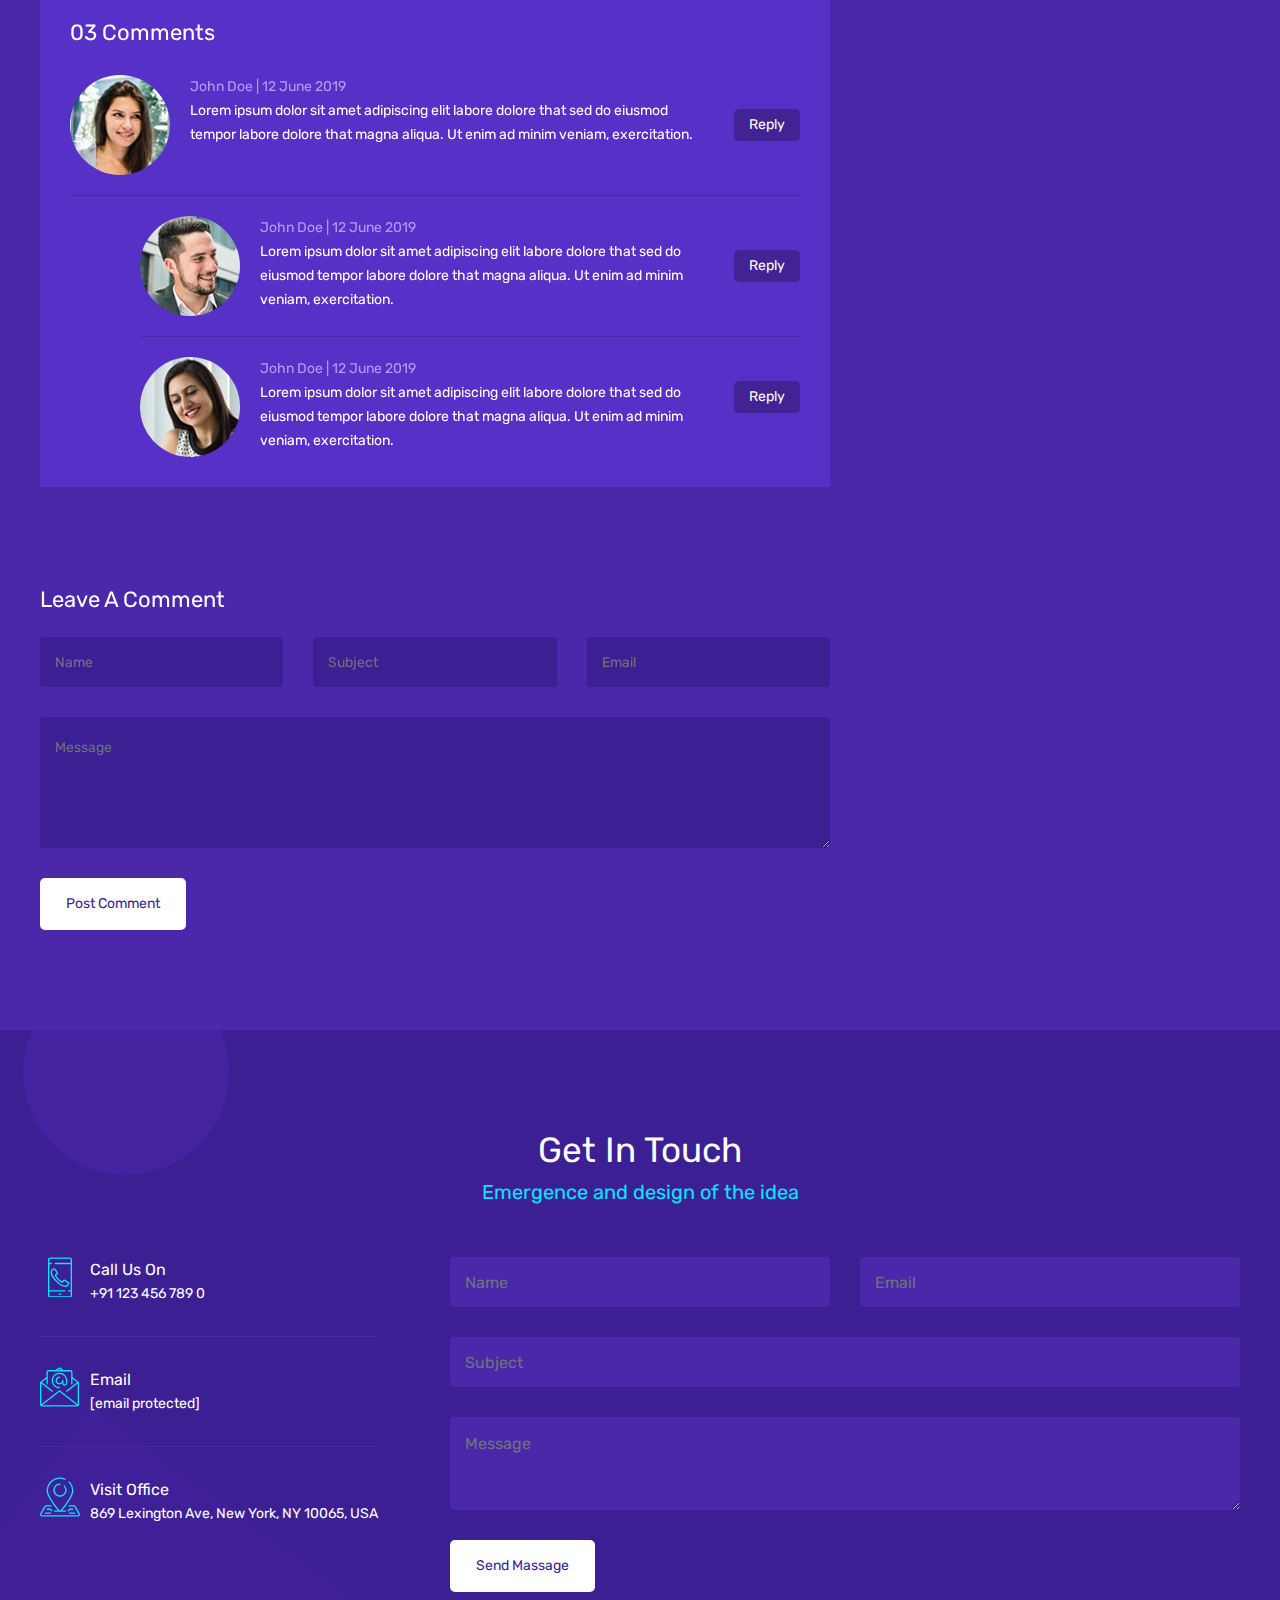
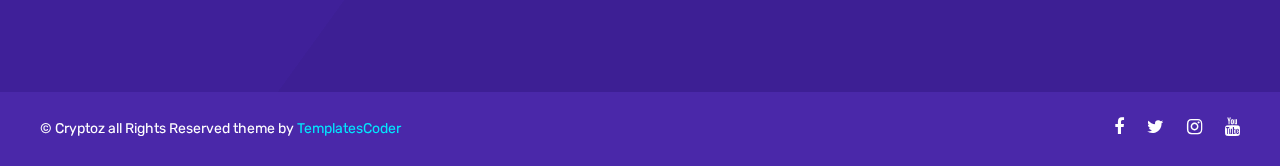
<file: blog-detail.html>
<!DOCTYPE html>
<html lang="en">
	<head>
	<!-- Basic Page Needs -->
    <meta charset="utf-8">
    <title>Cryptoz</title>

	<!-- Mobile Specific Metas -->
    <meta name="viewport" content="width=device-width, initial-scale=1, maximum-scale=1">
    <link type="image/x-icon" href="images/fav-icon.png" rel="icon">

    <!-- CSS -->
    <link rel="stylesheet" type="text/css" href="css/cryptoz.css">
    <link rel="stylesheet" type="text/css" href="css/responsive.css">

    
	</head>
	<body>
		<!-- Start preloader -->
		<div id="preloader">
			<div class="sk-cube-grid">
				<div class="sk-cube sk-cube1"></div>
				<div class="sk-cube sk-cube2"></div>
				<div class="sk-cube sk-cube3"></div>
				<div class="sk-cube sk-cube4"></div>
				<div class="sk-cube sk-cube5"></div>
				<div class="sk-cube sk-cube6"></div>
				<div class="sk-cube sk-cube7"></div>
				<div class="sk-cube sk-cube8"></div>
				<div class="sk-cube sk-cube9"></div>
			</div>
		</div>
		<!-- End preloader -->

		<div class="main">
			<!-- Header start -->
			<header id="header">
				<div class="container">
					<div class="row m-0">
						<div class="col-lg-3 col-md-4 col-8 p-0">
			            	<div class="navbar-header">
				                <a class="navbar-brand page-scroll" href="index.html">
				                	<img alt="cryptoz" src="images/logo.png">
				                </a>
			            	</div>
				        </div>
				        <div class="col-lg-9 col-md-8 col-4 p-0">
				        	<button data-target=".navbar-collapse" data-toggle="collapse" class="navbar-toggle d-block d-lg-none d-xl-none" type="button"><i class="fa fa-bars"></i>
				        	</button>
				        	<div class="overlay"></div>
				        	<div id="menu" class="navbar-collapse collapse" >
				                <ul class="nav navbar-nav">
					                <li class="level">
					                  	<a href="index.html#banner-part" class="page-scroll nav-link">Home</a>
					                </li>
					                <li class="level">
					                  	<a href="index.html#about-part" class="page-scroll nav-link">About</a>
					                </li>
					                <li class="level">
					                  	<a href="index.html#services-part" class="page-scroll nav-link">Services</a>
					                </li>
					                <li class="level">
					                  	<a href="index.html#roadmap-part" class="page-scroll nav-link">Roadmap</a>
					                </li>
					                <li class="level">
					                  	<a href="index.html#team-part" class="page-scroll nav-link">Team</a>
					                </li>
					                <li class="level">
					                  	<a href="index.html#faq-part" class="page-scroll nav-link">Faqs</a>
					                </li>
					                <li class="level">
					                  	<a href="blog.html" class="active">Blog</a>
					                </li>
					                <li class="level">
					                  	<a href="#contact-part" class="page-scroll nav-link" data-scroll>Contact</a>
					                </li>
				                </ul>
				            </div>
				        </div>
					</div>
				</div>
			</header>
			<!-- Header end -->

			<!-- Blog detail start -->
			<div class="contant">
				<div class="inner-banner-part" id="banner-part">
					<div class="inner-banner-content">
						<div class="container">
							<h1 class="head-one">BLOG</h1>
							<div class="custom-bread">
			                    <ul class="breadcrumb inline">
			                        <li><a href="index.html">Home</a></li>
			                        <li><a href="blog.html">Blog</a></li>
			                        <li>Blog Detail</li>
			                    </ul>
			                </div>
						</div>
					</div>
				</div>
				<div class="blog-part ptb-100">
					<div class="container">
						<div class="row">
							<div class="col-12 col-lg-8 col-xl-8">
								<div class="blog-detail-part pb-md-60">
									<img src="images/blog-img1.jpg" alt="blog-detail-img" class="blog-img">
									<div class="blog-detail">
										<div class="blog-detail-inner">
											<span class="bloger-date">John Doe <span>|</span> 20 Oct 2019</span>
											<h2 class="head-two mb-20">Expenses as material breed material her insisted</h2>
											<p>Lorem Ipsums is simply dummy text of the print industry. Lorem Ipsum has industry's standard dummy text ever since. Lorem Ipsums is simply dummy text of the print industry. Lorem Ipsum has industry's standard dummy text ever since.</p>
											<p>Proin vitae blandit felis. Proin rhoncus imperdiet facilisis. Etiam et mauris ex. Maecenas posuere ipsum orci, at imperdiet est venenatis quis. Maecenas quis fermentum ipsum, ac eleifend urna. Cras sed viverra nibh. Mauris eget finibus erat. Mauris tempor varius purus nec cursus. Nullam ornare eget ipsum sit amet consequat. Nunc finibus vitae diam non suscipit. Praesent elementum felis sit amet urna tempus commodo. Proin congue id ante ac maximus. Interdum et malesuada fames ac ante ipsum primis in faucicursus est faucibus in.</p>						  
											<div class="tag-text">
												Nunc blandit tincidunt consequat. Duis diam metus, suscipit ininar eget,arcu. Duis a enim vel mauris ultrices. 
											</div>
											<p class="mt-4">Lorem Ipsums is simply dummy text of the print industry. Lorem Ipsum has industry's standard dummy text ever since. Lorem Ipsums is simply dummy text of the print industry. Lorem Ipsum has industry's standard dummy text ever since.Lorem Ipsums is simply dummy text of the print industry. Lorem Ipsum has industry's standard dummy text ever since. Lorem Ipsums is simply dummy text of the print industry. Lorem Ipsum has industry's standard dummy text ever since.</p>				
											<div class="tag-social">
												<div class="social-icon float-left">
													<div class="small-title mb-0">Share:</div>
													<ul>
														<li>
															<a href="#"><i class="fa fa-facebook" title="facebook"></i></a>
														</li>
														<li>
															<a href="#"><i class="fa fa-twitter" title="twitter"></i></a>
														</li>
														<li>
															<a href="#"><i class="fa fa-instagram" title="instagram"></i></a>
														</li>
														<li>
															<a href="#"><i class="fa fa-youtube" title="youtube"></i></a>
														</li>
													</ul>
												</div>
												<div class="detail-tags float-right">
													<div class="small-title mb-0">Tags:</div>
													<span><a href="#">Marketing</a></span>
													<span><a href="#">Design</a></span>
												</div>
												<div class="clearfix"></div>
											</div>
											<div class="line"></div>
										</div>
										<div class="comment-part">
											<h3 class="head-three">03 Comments</h3>
											<ul class="comment-list mt-30">
												<li>
													<div class="comment-user">
														<img src="images/comment-img1.jpg" alt="comment-img">
													</div>
													<div class="comment-detail">
														<span class="bloger-date">John Doe | 12 June 2019</span>
														<p>Lorem ipsum dolor sit amet adipiscing elit labore dolore that sed do eiusmod tempor labore dolore that magna aliqua. Ut enim ad minim veniam, exercitation.</p>
														<a href="#" class="reply-btn btn btn-color small">Reply</a>
													</div>
													<div class="clearfix"></div>
												</li>
												<li>
													<ul class="comment-list child-comment">
														<li>
															<div class="comment-user">
																<img src="images/comment-img2.jpg" alt="comment-img">
															</div>
															<div class="comment-detail">
																<span class="bloger-date">John Doe | 12 June 2019</span>
																<p>Lorem ipsum dolor sit amet adipiscing elit labore dolore that sed do eiusmod tempor labore dolore that magna aliqua. Ut enim ad minim veniam, exercitation.</p>
																<a href="#" class="reply-btn btn btn-color small">Reply</a>
															</div>
															<div class="clearfix"></div>
														</li>
														<li>
															<div class="comment-user">
																<img src="images/comment-img3.jpg" alt="comment-img">
															</div>
															<div class="comment-detail">
																<span class="bloger-date">John Doe | 12 June 2019</span>
																<p>Lorem ipsum dolor sit amet adipiscing elit labore dolore that sed do eiusmod tempor labore dolore that magna aliqua. Ut enim ad minim veniam, exercitation.</p>
																<a href="#" class="reply-btn btn btn-color small">Reply</a>
															</div>
															<div class="clearfix"></div>
														</li>
													</ul>
												</li>
											</ul>
										</div>
									</div>

									<div class="leave-comment-part">
										<h3 class="head-three">Leave A Comment</h3>
										<form>
											<div class="row">
												<div class="col-md-4">
												  	<div class="form-group">
												    	<input type="text" class="form-control" placeholder="Name">
												  	</div>
												</div>
												<div class="col-md-4">
												  	<div class="form-group">
												    	<input type="text" class="form-control" placeholder="Subject">
												  	</div>
											  	</div>
											  	<div class="col-md-4">
												  	<div class="form-group">
												    	<input type="text" class="form-control" placeholder="Email">
												  	</div>
											  	</div>
											  	<div class="col-12">
												  	<div class="form-group">
													    <textarea class="form-control" placeholder="Message" rows="5"></textarea>
													</div>
												</div>
												<div class="col-12">
											  		<button type="submit" class="btn-white">Post Comment</button>
											  	</div>
											</div>
										</form>
									</div>
								</div>
							</div>
							<div class="col-12 col-lg-4 col-xl-4">
								<div id="sidebar-main" class="sidebar sidebar-default sidebar-separate sidebar-fixed">
		                            <div class="sidebar-content">
		                                <div class="sidebar-default">
		                                    <div class="category-content searching">
		                                        <input type="text" name="name" placeholder="Search...">
		                                        <a href="#">
		                                        	<i class="fa fa-search" title="search"></i>
		                                        </a>
		                                    </div>
		                                </div>
		                                <div class="sidebar-category sidebar-default">
		                                    <div class="category-content">
	                                            <h2 class="cat-title">Categories</h2>
	                                            <ul class="pl-0 mb-0">
	                                                <li><a href="#">- Lifestyle</a></li>
	                                                <li><a href="#">- Travel</a></li>
	                                                <li><a href="#">- Fashion</a></li>
	                                                <li><a href="#">- Music</a></li>
	                                                <li><a href="#">- Branding</a></li>
	                                                <li><a href="#">- History</a></li>
	                                            </ul>
		                                    </div>
		                                </div>
		                                <div class="sidebar-default">
		                                    <div class="category-content">
		                                        <h2 class="cat-title">Tags</h2>
		                                        <div class="tags-grp row mlr_-5">
		                                        	<ul>
			                                            <li><a href="#">Events</a></li>
			                                            <li><a href="#">Walk Roof</a></li>
			                                            <li><a href="#">Powels</a></li>
			                                            <li><a href="#">Horrible Distance</a></li>
			                                            <li><a href="#">Walk Roof</a></li>
			                                            <li><a href="#">Powels</a></li>
			                                            <li><a href="#">Events</a></li>
			                                            <li><a href="#">Walk Roof</a></li>
		                                            </ul>
		                                        </div>
		                                    </div>
		                                </div>
		                                <div class="sidebar-default">
		                                    <div class="category-content">
		                                        <h2 class="cat-title">Popular Posts</h2>
		                                        <div class="recent-post">
		                                            <div class="recent inline">
		                                                <div class="recent-detail">
		                                                	<span class="bloger-date">John Doe <span>|</span> 20 Oct 2019</span>
		                                                    <a href="#" class="post-title">Proin rhoncus imperdiet facilisis. Etiam et mauris ex.</a>
		                                                </div>
		                                            </div>
		                                            <div class="recent inline">
		                                                <div class="recent-detail">
		                                                	<span class="bloger-date">John Doe <span>|</span> 10 Oct 2019</span>
		                                                    <a href="#" class="post-title">Mauris tempor varius ac eleifend urna purus nec cursus.</a>
		                                                </div>
		                                            </div>
		                                            <div class="recent inline">
		                                                <div class="recent-detail">
		                                                	<span class="bloger-date">John Doe <span>|</span> 28 Sep 2019</span>
		                                                    <a href="#" class="post-title">Praesent elementum felis sit amet urna tempus commodo.</a>
		                                                </div>
		                                            </div>
		                                        </div>
		                                    </div>
		                                </div>
		                            </div>
		                        </div>
							</div>
						</div>
					</div>
				</div>
			</div>
			<!-- Blog detail end -->

			<!-- Contact section start -->
			<section id="contact-part" class="menu-section contact-part position-r ptb-100">
				<div class="container">
					<div class="row">
	                	<div class="col-lg-12 col-md-12 col-sm-12 col-xs-12">
	                    	<div class="heading-part text-center mb-50 mb-sm-30 mb-xs-20">
	                        	<h2 class="main_title">Get In Touch</h2>
	                            <span>Emergence and design of the idea</span>
	                        </div>
	                    </div>
	                </div>
	                <div class="row">
	                	<div class="col-md-4">
	                		<div class="contact-box">
	                			<ul>
	                				<li>
	                					<div class="contact-thumb">
	                						<img src="images/phone-icon.svg" alt="cryptoz">
	                					</div>
	                					<div class="contact-box-detail">
	                						<h3 class="contact-title">Call Us On</h3>
	                						<p>+91 123 456 789 0</p>
	                					</div>
	                				</li>
	                				<li>
	                					<div class="contact-thumb">
	                						<img src="images/mail-icon.svg" alt="cryptoz">
	                					</div>
	                					<div class="contact-box-detail">
	                						<h3 class="contact-title">Email</h3>
	                						<p><a href="/cdn-cgi/l/email-protection" class="__cf_email__" data-cfemail="debdaca7aeaab1a49eb6b7efecedf0bdb1b3">[email&#160;protected]</a></p>
	                					</div>
	                				</li>
	                				<li>
	                					<div class="contact-thumb">
	                						<img src="images/address-icon.svg" alt="cryptoz">
	                					</div>
	                					<div class="contact-box-detail">
	                						<h3 class="contact-title">Visit Office</h3>
	                						<p>869 Lexington Ave, New York, NY 10065, USA</p>
	                					</div>
	                				</li>
	                			</ul>
	                		</div>
	                	</div>
	                	<div class="col-md-8">
	                		<div class="form-detail">
	                           	<form>
	                                <div class="row">
									    <div class="col-xs-12 col-md">
									      	<input type="text" class="form-control" placeholder="Name" required>
									    </div>
									    <div class="col-xs-12 col-md">
									      	<input type="text" class="form-control" placeholder="Email" required>
									    </div>
									</div>
									<div class="form-group">
	                                    <input type="text" class="form-control" placeholder="Subject" required>
	                                </div>
	                                <div class="form-group">
	                                   	<textarea class="form-control" rows="3" placeholder="Message" required></textarea>
	                                </div>
	                                <button type="submit" class="btn-white">Send Massage</button>
	                            </form>
	                        </div>
	                	</div>
	                </div>
				</div>
			</section>
			<!-- Contact section end -->

			<!-- Footer section start -->
			<footer>
				<div class="container">
					<div class="footer-bottom">
						<div class="row">
							<div class="col-md-8">
								<p class="mb-0">© Cryptoz all Rights Reserved theme by <a href="https://TemplatesCoder.com/" target="_blank" title="TemplatesCoder">TemplatesCoder</a></p>
							</div>
							<div class="col-md-4">
								<div class="social-media">
		    						<ul>
		    							<li><a href="javascript:void(0)"><i class="fa fa-facebook"></i></a></li>
		    							<li><a href="javascript:void(0)"><i class="fa fa-twitter"></i></a></li>
		    							<li><a href="javascript:void(0)"><i class="fa fa-instagram"></i></a></li>
		    							<li><a href="javascript:void(0)"><i class="fa fa-youtube"></i></a></li>
		    						</ul>
		    					</div>
							</div>
						</div>
					</div>
				</div>
			</footer>
			<!-- Footer section end -->
		</div>
		
		<script src="js/jquery-3.4.1.min.js"></script>
		<script src="js/bootstrap.min.js"></script>
		<script src="js/owl.carousel.min.js"></script>
		<script src="js/viewportchecker.js"></script>
		<script src="js/custom.js"></script>
	</body>
	
</html>
</file>
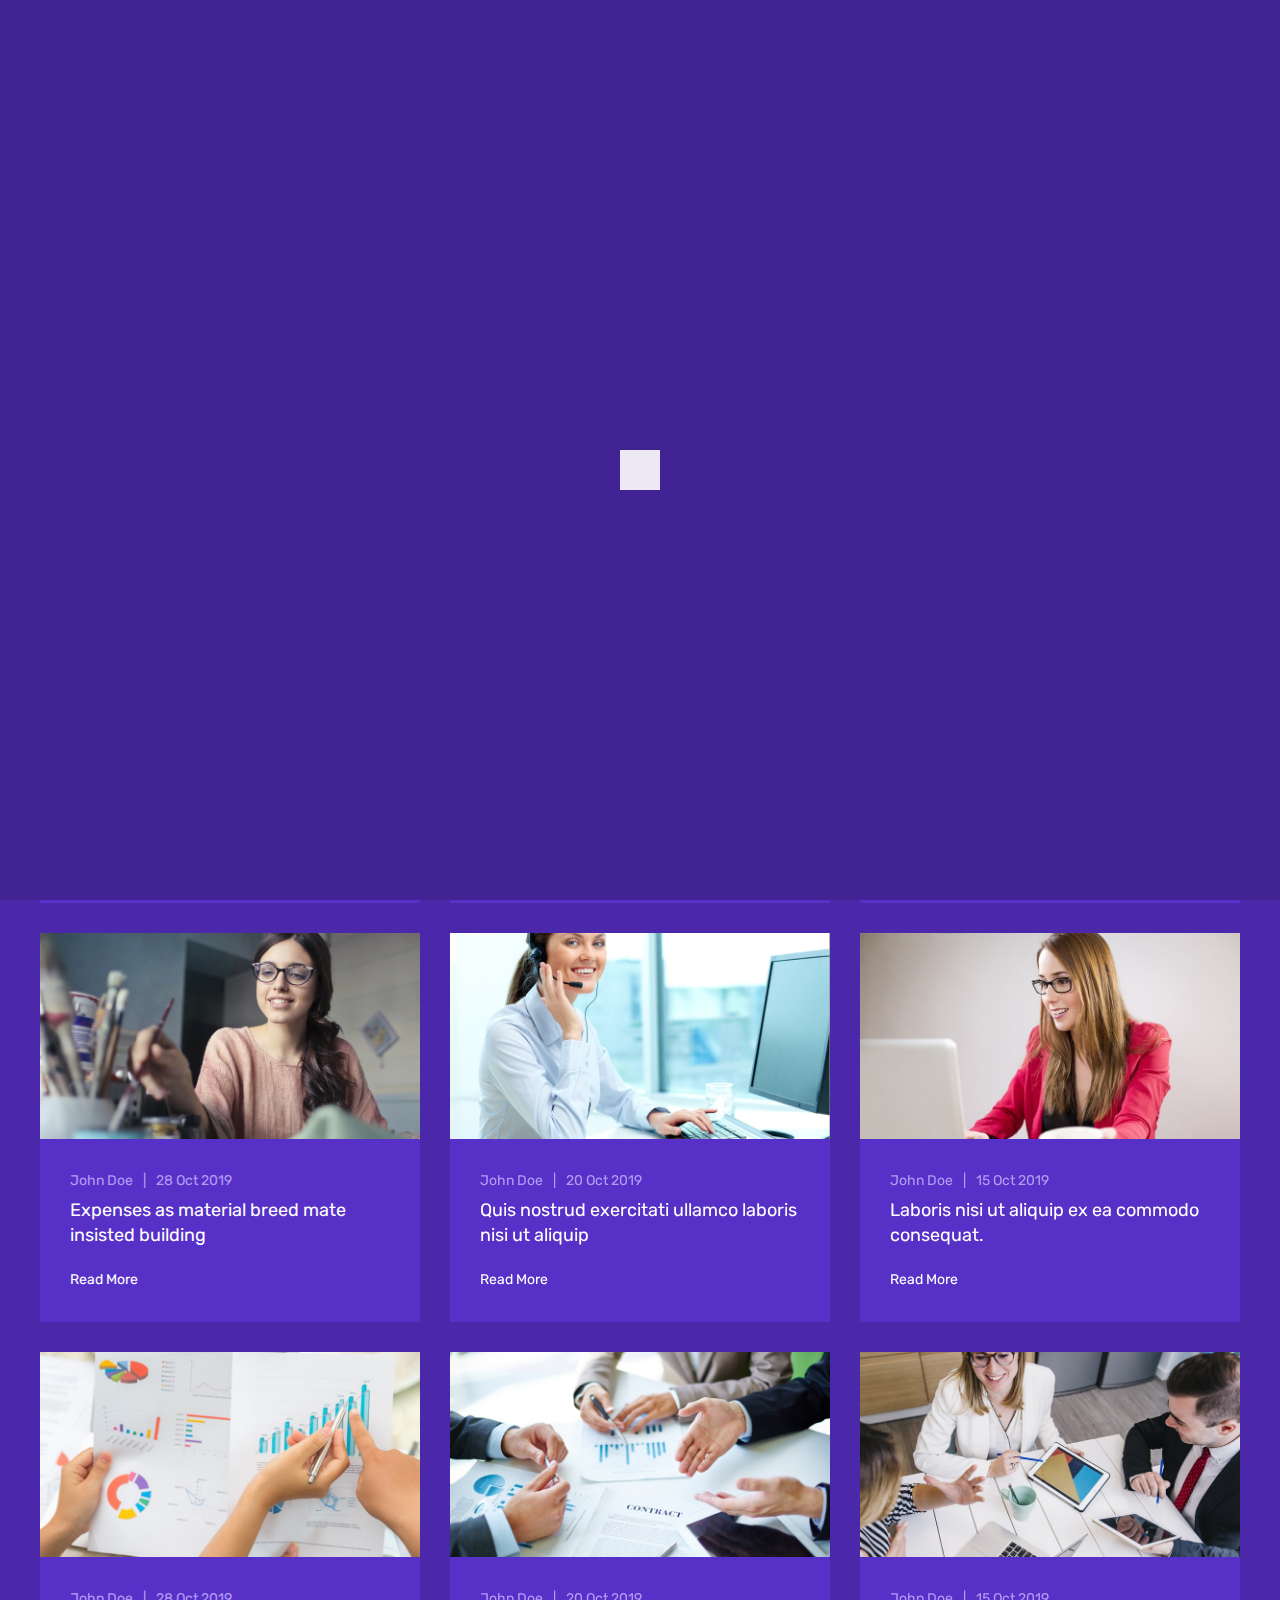
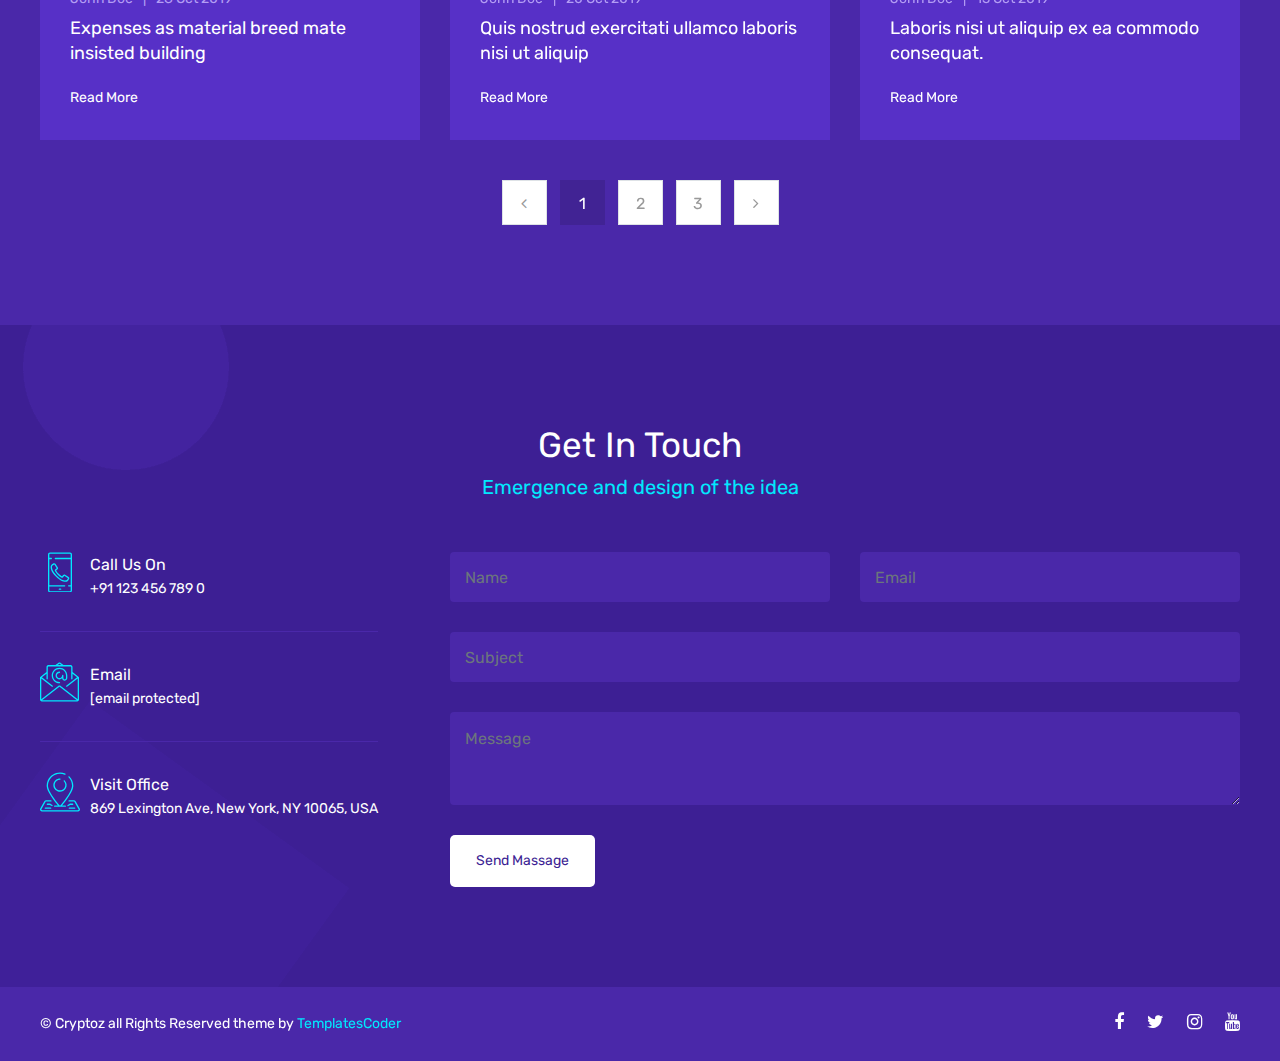
<file: blog.html>
<!DOCTYPE html>
<html lang="en">
	<head>
	<!-- Basic Page Needs -->
    <meta charset="utf-8">
    <title>Cryptoz</title>

	<!-- Mobile Specific Metas -->
    <meta name="viewport" content="width=device-width, initial-scale=1, maximum-scale=1">
    <link type="image/x-icon" href="images/fav-icon.png" rel="icon">

    <!-- CSS -->
    <link rel="stylesheet" type="text/css" href="css/cryptoz.css">
    <link rel="stylesheet" type="text/css" href="css/responsive.css">
	
	
	</head>
	<body>
		<!-- Start preloader -->
		<div id="preloader">
			<div class="sk-cube-grid">
				<div class="sk-cube sk-cube1"></div>
				<div class="sk-cube sk-cube2"></div>
				<div class="sk-cube sk-cube3"></div>
				<div class="sk-cube sk-cube4"></div>
				<div class="sk-cube sk-cube5"></div>
				<div class="sk-cube sk-cube6"></div>
				<div class="sk-cube sk-cube7"></div>
				<div class="sk-cube sk-cube8"></div>
				<div class="sk-cube sk-cube9"></div>
			</div>
		</div>
		<!-- End preloader -->

		<div class="main">
			<!-- Header start -->
			<header id="header">
				<div class="container">
					<div class="row m-0">
						<div class="col-lg-3 col-md-4 col-8 p-0">
			            	<div class="navbar-header">
				                <a class="navbar-brand page-scroll" href="index.html">
				                	<img alt="cryptoz" src="images/logo.png">
				                </a> 
			            	</div>
				        </div>
				        <div class="col-lg-9 col-md-8 col-4 p-0">
				        	<button data-target=".navbar-collapse" data-toggle="collapse" class="navbar-toggle d-block d-lg-none d-xl-none" type="button"><i class="fa fa-bars"></i>
				        	</button>
				        	<div class="overlay"></div>
				        	<div id="menu" class="navbar-collapse collapse" >
				                <ul class="nav navbar-nav">
					                <li class="level">
					                  	<a href="index.html#banner-part" class="page-scroll nav-link">Home</a>
					                </li>
					                <li class="level">
					                  	<a href="index.html#about-part" class="page-scroll nav-link">About</a>
					                </li>
					                <li class="level">
					                  	<a href="index.html#services-part" class="page-scroll nav-link">Services</a>
					                </li>
					                <li class="level">
					                  	<a href="index.html#roadmap-part" class="page-scroll nav-link">Roadmap</a>
					                </li>
					                <li class="level">
					                  	<a href="index.html#team-part" class="page-scroll nav-link">Team</a>
					                </li>
					                <li class="level">
					                  	<a href="index.html#faq-part" class="page-scroll nav-link">Faqs</a>
					                </li>
					                <li class="level">
					                  	<a href="blog.html" class="active">Blog</a>
					                </li>
					                <li class="level">
					                  	<a href="#contact-part" class="page-scroll nav-link" data-scroll>Contact</a>
					                </li>
				                </ul>
				            </div>
				        </div>
					</div>
				</div>
			</header>
			<!-- Header end -->

			<!-- Blog list start -->
			<div class="contant">
				<div class="inner-banner-part" id="banner-part">
					<div class="inner-banner-content">
						<div class="container">
							<h1 class="head-one">BLOG</h1>
							<div class="custom-bread">
			                    <ul class="breadcrumb inline">
			                        <li><a href="index.html">Home</a></li>
			                        <li>Blog</li>
			                    </ul>
			                </div>
						</div>
					</div>
				</div>
				<div class="blog-part ptb-100">
					<div class="container">
						<div class="row">
							<div class="col-12">
								<div class="row">
									<div class="col-lg-4 col-md-6 col-12">
										<div class="img-box blog-content mb-30">
											<a href="blog-detail.html" class="zoom">
												<img src="images/blog-img1.jpg" alt="blog-img">
											</a>
											<div class="blog-detail">
												<p class="bloger-date">John Doe <span>|</span> 28 Oct 2019</p>
												<h3 class="head-three mb-20"><a href="blog-detail.html">Expenses as material breed mate insisted building</a></h3>
												<a href="blog-detail.html" class="readmore-btn">Read More</a>
											</div>
										</div>
									</div>
									<div class="col-lg-4 col-md-6 col-12">
										<div class="img-box blog-content mb-30">
											<a href="blog-detail.html" class="zoom">
												<img src="images/blog-img2.jpg" alt="blog-img">
											</a>
											<div class="blog-detail">
												<p class="bloger-date">John Doe <span>|</span> 20 Oct 2019</p>
												<h3 class="head-three mb-20"><a href="blog-detail.html">Quis nostrud exercitati ullamco laboris nisi ut aliquip</a></h3>
												<a href="blog-detail.html" class="readmore-btn">Read More</a>
											</div>
										</div>
									</div>
									<div class="col-lg-4 col-md-6 col-12">
										<div class="img-box blog-content mb-30">
											<a href="blog-detail.html" class="zoom">
												<img src="images/blog-img3.jpg" alt="blog-img">
											</a>
											<div class="blog-detail">
												<p class="bloger-date">John Doe <span>|</span> 15 Oct 2019</p>
												<h3 class="head-three mb-20"><a href="blog-detail.html">Laboris nisi ut aliquip ex ea commodo consequat.</a></h3>
												<a href="blog-detail.html" class="readmore-btn">Read More</a>
											</div>
										</div>
									</div>
									<div class="col-lg-4 col-md-6 col-12">
										<div class="img-box blog-content mb-30">
											<a href="blog-detail.html" class="zoom">
												<img src="images/blog-img4.jpg" alt="blog-img">
											</a>
											<div class="blog-detail">
												<p class="bloger-date">John Doe <span>|</span> 28 Oct 2019</p>
												<h3 class="head-three mb-20"><a href="blog-detail.html">Expenses as material breed mate insisted building</a></h3>
												<a href="blog-detail.html" class="readmore-btn">Read More</a>
											</div>
										</div>
									</div>
									<div class="col-lg-4 col-md-6 col-12">
										<div class="img-box blog-content mb-30">
											<a href="blog-detail.html" class="zoom">
												<img src="images/blog-img5.jpg" alt="blog-img">
											</a>
											<div class="blog-detail">
												<p class="bloger-date">John Doe <span>|</span> 20 Oct 2019</p>
												<h3 class="head-three mb-20"><a href="blog-detail.html">Quis nostrud exercitati ullamco laboris nisi ut aliquip</a></h3>
												<a href="blog-detail.html" class="readmore-btn">Read More</a>
											</div>
										</div>
									</div>
									<div class="col-lg-4 col-md-6 col-12">
										<div class="img-box blog-content mb-30">
											<a href="blog-detail.html" class="zoom">
												<img src="images/blog-img6.jpg" alt="blog-img">
											</a>
											<div class="blog-detail">
												<p class="bloger-date">John Doe <span>|</span> 15 Oct 2019</p>
												<h3 class="head-three mb-20"><a href="blog-detail.html">Laboris nisi ut aliquip ex ea commodo consequat.</a></h3>
												<a href="blog-detail.html" class="readmore-btn">Read More</a>
											</div>
										</div>
									</div>
									<div class="col-lg-4 col-md-6 col-12">
										<div class="img-box blog-content mb-30">
											<a href="blog-detail.html" class="zoom">
												<img src="images/blog-img7.jpg" alt="blog-img">
											</a>
											<div class="blog-detail">
												<p class="bloger-date">John Doe <span>|</span> 28 Oct 2019</p>
												<h3 class="head-three mb-20"><a href="blog-detail.html">Expenses as material breed mate insisted building</a></h3>
												<a href="blog-detail.html" class="readmore-btn">Read More</a>
											</div>
										</div>
									</div>
									<div class="col-lg-4 col-md-6 col-12">
										<div class="img-box blog-content mb-30">
											<a href="blog-detail.html" class="zoom">
												<img src="images/blog-img8.jpg" alt="blog-img">
											</a>
											<div class="blog-detail">
												<p class="bloger-date">John Doe <span>|</span> 20 Oct 2019</p>
												<h3 class="head-three mb-20"><a href="blog-detail.html">Quis nostrud exercitati ullamco laboris nisi ut aliquip</a></h3>
												<a href="blog-detail.html" class="readmore-btn">Read More</a>
											</div>
										</div>
									</div>
									<div class="col-lg-4 col-md-6 col-12">
										<div class="img-box blog-content mb-30">
											<a href="blog-detail.html" class="zoom">
												<img src="images/blog-img9.jpg" alt="blog-img">
											</a>
											<div class="blog-detail">
												<p class="bloger-date">John Doe <span>|</span> 15 Oct 2019</p>
												<h3 class="head-three mb-20"><a href="blog-detail.html">Laboris nisi ut aliquip ex ea commodo consequat.</a></h3>
												<a href="blog-detail.html" class="readmore-btn">Read More</a>
											</div>
										</div>
									</div>
								</div>
								<div class="page-number align-center">
									<ul class="pagination">
		    							<li class="page-item prev"><a class="page-link" href="#"><i class="fa fa-angle-left"></i></a></li>
		    							<li class="page-item"><a class="page-link active" href="#">1</a></li>
		    							<li class="page-item"><a class="page-link" href="#">2</a></li>
		    							<li class="page-item"><a class="page-link" href="#">3</a></li>
		    							<li class="page-item next"><a class="page-link" href="#"><i class="fa fa-angle-right"></i></a></li>
		  							</ul>
								</div>
							</div>
						</div>
					</div>
				</div>
			</div>
			<!-- Blog list end -->

			<!-- Contact section start -->
			<section id="contact-part" class="menu-section contact-part position-r ptb-100">
				<div class="container">
					<div class="row">
	                	<div class="col-lg-12 col-md-12 col-sm-12 col-xs-12">
	                    	<div class="heading-part text-center mb-50 mb-sm-30 mb-xs-20">
	                        	<h2 class="main_title">Get In Touch</h2>
	                            <span>Emergence and design of the idea</span>
	                        </div>
	                    </div>
	                </div>
	                <div class="row">
	                	<div class="col-md-4">
	                		<div class="contact-box">
	                			<ul>
	                				<li>
	                					<div class="contact-thumb">
	                						<img src="images/phone-icon.svg" alt="cryptoz">
	                					</div>
	                					<div class="contact-box-detail">
	                						<h3 class="contact-title">Call Us On</h3>
	                						<p>+91 123 456 789 0</p>
	                					</div>
	                				</li>
	                				<li>
	                					<div class="contact-thumb">
	                						<img src="images/mail-icon.svg" alt="cryptoz">
	                					</div>
	                					<div class="contact-box-detail">
	                						<h3 class="contact-title">Email</h3>
	                						<p><a href="/cdn-cgi/l/email-protection" class="__cf_email__" data-cfemail="84e7f6fdf4f0ebfec4ecedb5b6b7aae7ebe9">[email&#160;protected]</a></p>
	                					</div>
	                				</li>
	                				<li>
	                					<div class="contact-thumb">
	                						<img src="images/address-icon.svg" alt="cryptoz">
	                					</div>
	                					<div class="contact-box-detail">
	                						<h3 class="contact-title">Visit Office</h3>
	                						<p>869 Lexington Ave, New York, NY 10065, USA</p>
	                					</div>
	                				</li>
	                			</ul>
	                		</div>
	                	</div>
	                	<div class="col-md-8">
	                		<div class="form-detail">
	                           	<form>
	                                <div class="row">
									    <div class="col-xs-12 col-md">
									      	<input type="text" class="form-control" placeholder="Name" required>
									    </div>
									    <div class="col-xs-12 col-md">
									      	<input type="text" class="form-control" placeholder="Email" required>
									    </div>
									</div>
									<div class="form-group">
	                                    <input type="text" class="form-control" placeholder="Subject" required>
	                                </div>
	                                <div class="form-group">
	                                   	<textarea class="form-control" rows="3" placeholder="Message" required></textarea>
	                                </div>
	                                <button type="submit" class="btn-white">Send Massage</button>
	                            </form>
	                        </div>
	                	</div>
	                </div>
				</div>
			</section>
			<!-- Contact section end -->

			<!-- Footer section start -->
			<footer>
				<div class="container">
					<div class="footer-bottom">
						<div class="row">
							<div class="col-md-8">
								<p class="mb-0">© Cryptoz all Rights Reserved theme by <a href="https://TemplatesCoder.com/" target="_blank" title="TemplatesCoder">TemplatesCoder</a></p>
							</div>
							<div class="col-md-4">
								<div class="social-media">
		    						<ul>
		    							<li><a href="javascript:void(0)"><i class="fa fa-facebook"></i></a></li>
		    							<li><a href="javascript:void(0)"><i class="fa fa-twitter"></i></a></li>
		    							<li><a href="javascript:void(0)"><i class="fa fa-instagram"></i></a></li>
		    							<li><a href="javascript:void(0)"><i class="fa fa-youtube"></i></a></li>
		    						</ul>
		    					</div>
							</div>
						</div>
					</div>
				</div>
			</footer>
			<!-- Footer section end -->
		</div>
        
        </script><script src="js/jquery-3.4.1.min.js"></script>
		<script src="js/bootstrap.min.js"></script>
		<script src="js/owl.carousel.min.js"></script>
		<script src="js/viewportchecker.js"></script>
		<script src="js/custom.js"></script>
	</body>
	
</html>
</file>
<file: css/responsive.css>
/* 
 * 	Responsive CSS File
 *	v1.0
 */

/* clearfix */

@media (min-width: 1230px) {
	.container {
		width: 1200px;
		max-width: 100%;
	}
}

@media (min-width: 1200px) {
	.header-right-link > ul > li.order-online {
		margin-top: 5px;
	}

	.main-banner {
		height: 100vh;
	}

	.banner-detail {
	    width: 100%;
	    position: absolute;
	    top: 50%;
	    transform: translateY(-50%);
	    max-height: 100%;
	}
}

@media (max-width: 1199px) {
	.banner-detail .banner-detail-inner .banner-title {
		font-size: 40px;
		line-height: 50px;
	}
	.container {
		padding: 0 15px;
	}

	.services-box {
		text-align: center;
	}

	.ser-feature-block .services-icon {
		float: none;
	}

	.frontend .services-detail {
		margin-left: 0;
		margin-top: 5px;
	}
}

@media (min-width: 992px) {
	
	.navbar-nav > li > a:after {
		content: "";
		position: absolute;
		width: 0;
		height: 1px;
		left: 50%;
		bottom: 4px;
		transition: all 0.4s ease 0s;
	    -moz-transition: all 0.4s ease 0s;
	    -webkit-transition: all 0.4s ease 0s;
	    -o-transition: all 0.4s ease 0s;
	}

	.navbar-nav > li:hover > a:after, .navbar-nav > li:focus > a:after, .navbar-nav > li > a.active:after {
		background: #fff;
		width: 100%;
		left: 0;
	}

	.mobilemenu-content, .nav > li.level:hover .megamenu {
	    display: block !important;
	}

	.megamenu {
		display: none !important;
	}

	.header-right-link > ul > li.order-online {
		padding-right: 0;
	}

	.banner-detail-inner {
	    position: absolute;
	    top: 50%;
	    transform: translateY(-50%);
	    max-height: 100%;
	}
}

@media only screen and (min-width: 992px) and (max-width: 1199px) {

	#menu {
		margin-left: 10px;
	}
	.nav > li {
		padding: 0px 15px !important;
	}
	.nav > li:last-child {
	    padding-right: 0 !important;
	}
	.navbar-nav > li > a {
		text-transform: none;
	}

	.header-right-link ul li > a {
	    padding: 7px 0;
	}

	.header-right-link > ul > li > a .link-text {
		font-size: 14px;
	}

	.about-part .aboutus-detail ul li {
		font-size: 14px;
	}

	.blog-part .sidebar .sidebar-default .recent-post .recent > a {
	    max-width: 75px;
	    float: left;
	}
}

@media only screen and (min-width: 768px) and (max-width: 991px) {
	
}

@media (max-width: 991px) {
	.center-md {
		text-align: center !important;
	}
	.float-none-md {
		float: none !important;
	}
	.float-left-md {
		float: left !important;
	}
	.float-right-md {
		float: right !important;
	}
	.ptb-md-0 {
		padding-top: 0px;
		padding-bottom: 0px;
	}
	.pt-md-0 {
		padding-top: 0px;
	}
	.pb-md-0 {
		padding-bottom: 0px;
	}
	.ptb-md-15 {
		padding-top: 15px;
		padding-bottom: 15px;
	}
	.pt-md-15 {
		padding-top: 15px;
	}
	.pb-md-15 {
		padding-bottom: 15px;
	}
	.ptb-md-30 {
		padding-top: 30px;
		padding-bottom: 30px;
	}
	.pt-md-30 {
		padding-top: 30px;
	}
	.pb-md-30 {
		padding-bottom: 30px;
	}
	.ptb-md-60 {
		padding-top: 60px;
		padding-bottom: 60px;
	}
	.pb-md-60 {
		padding-bottom: 60px;
	}
	.pt-md-60 {
		padding-top: 60px;
	}
	.ptb-100 {
	    padding-top: 65px;
	    padding-bottom: 65px;
	}
	.pt-100 {
	    padding-top: 65px;
	}

	.pb-100 {
	    padding-bottom: 65px;
	}

	.pt-60 {
		padding-top: 45px;
	}
	.mt-60 {
		margin-top: 45px;
	}
	.mb-60 {
		margin-bottom: 45px;
	}
	.mtb-md-30 {
		margin-top: 30px;
		margin-bottom: 30px;
	}
	.mt-md-30 {
		margin-top: 30px;
	}
	.mb-md-30 {
		margin-bottom: 30px;
	}
	.mtb-md-15 {
		margin-top: 15px;
		margin-bottom: 15px;
	}
	.mt-md-15 {
		margin-top: 15px;
	}
	.mb-md-15 {
		margin-bottom: 15px;
	}

	/* Header */
	header {
		background: #412394;
		padding: 25px 0;
		-webkit-box-shadow: 0px 0px 5px rgba(0,0,0,0.15);
		-moz-box-shadow: 0px 0px 5px rgba(0,0,0,0.15);
		-o-box-shadow: 0px 0px 5px rgba(0,0,0,0.15);
		box-shadow: 0px 0px 5px rgba(0,0,0,0.15);
	}

	.main-banner, .inner-banner-part {
	    padding-top: 87px;
	}
	
	/* Menu */

	.overlay {
	    position: fixed;
	    width: 100%;
	    height: 100%;
	    background: rgba(0, 0, 0, 1);
	    opacity: 0.7;
	    left: 0;
	    top: 0;
	    display: none;
	  }
	.menu-width {
	    max-width: 0 !important;
	    padding: 0;
	}

	#menu {
	    background: #412394;
	    border-bottom: 0 none;
	    bottom: 0;
	    display: inline-block !important;
	    height: 100% !important;
	    left: -250px;
	    margin: 0 !important;
	    position: fixed !important;
	    padding-right: 0;
	    top: 0 !important;
	    width: 250px;
	    z-index: 2;
	    transition: all 0.4s ease 0s;
	    -moz-transition: all 0.4s ease 0s;
		-webkit-transition: all 0.4s ease 0s;
		-o-transition: all 0.4s ease 0s;
		overflow-y: auto !important;
	    overflow-x: hidden !important;
	}

	#menu.show, #menu.menu-open {
		left: 0;
		box-shadow: 0 0 12px rgba(0, 0, 0, 0.4);
		-moz-box-shadow: 0 0 12px rgba(0, 0, 0, 0.4);
		-webkit-box-shadow: 0 0 12px rgba(0, 0, 0, 0.4);
		-o-box-shadow: 0 0 12px rgba(0, 0, 0, 0.4);
	}

	.navbar-collapse {
	    padding: 15px 15px 0 0;
	}

	.navbar-collapse > ul {
		margin: 0; 
	}

	.navbar-nav > li {
		border-bottom: 1px solid #5832bd;
	    display: inline-block;
	    float: none;
	    width: 100%;
	}

	.navbar-nav > li > a {
		padding: 7px 18px !important;
		font-size: 14px;
		width: 100%;
		text-transform: none;
	}

	.nav > li:hover > a, .nav > li.active > a, .nav > li > a:focus {
	    background: rgba(0, 0, 0, 0) none repeat scroll 0 0;
	    color: #9c79ff;
	}

	#header .nav > li:first-child a {
	    padding-left: 15px;
	}

	#header .nav > li:first-child ul li.level2 a {
	    padding-left: 0;
	}

	.navbar-nav > li.dropdown > a:after {
	    display: none;
	}

	#menu .level {
		position: relative;
	}
	#menu .mobile-sub-menu {
		display: none;
	}

	#menu span.opener {
		height: 25px;
		width: 25px;
		display: inline-block;
		position: absolute;
		right: 0;
		cursor: pointer;
		z-index: 1;
	}
	#menu span.plus {
		background-position: -94px -378px;
	}
	#menu span.minus {
		background-position: -94px -416px;
	}

	.side-toggle {
		display: block;
	}

	.navbar-toggle {
	    border: none;
	    background: none;
	    color: #fff;
	    height: 36px;
	    margin-right: 0;
	    padding: 6px 10px;
	    width: 42px;
	    display: block;
	    float: right;
	}

	button.navbar-toggle i.fa {
	    font-size: 24px;
	}

	button:focus {
		outline: none;
	}
	/* banner css start */
	.banner-detail {
		text-align: center;
	}
	.banner-detail .banner-detail-inner {
		padding: 30px 0;
	}
	.banner-main-img {
		float: none;
		display: inline-block;
	}
	/* banner css start */

	/* breadcrumb css start */
	.inner-banner-part .inner-banner-content {
		padding: 50px 0;
	}
	.inner-banner-part .inner-banner-content .head-one {
		font-size: 35px;
	}
	/* breadcrumb css end */

	/* About-part section start */
	.aboutus-detail {
		padding-right: 0;
	}
	/* About-part section end */

	/* Token css start */
	.token-graph {
		float: none;
		display: inline-block;
	}
	/* Token css end */

	/* FAQ css start */
	.nav-tabs {
		margin-bottom: 20px;
	}
	.nav-tabs > li {
		width: 100%;
		padding: 0;
	}
	.nav > li:last-child {
	    padding-right: 10px !important;
	}
	.faq-part .nav > li > a {
		border: none;
		padding: 8px 25px;
		font-size: 14px;
		margin: 0;
	}
	.nav-tabs > li > a.selected, .nav-tabs > li > a.selected:hover, .nav-tabs > li > a.selected:focus {
		border: none;
	}

	.accordion-box h3 {
	    font-size: 16px;
	}
	/* FAQ css end */

	/*  blog page css start */
	.blog-part .sidebar .recent-post .recent {margin-bottom: 20px;}
	.blog-part .sidebar .recent-post .recent:last-child {margin-bottom: 0px;}
	.blog-part .sidebar .sidebar-default .searching input {height: 50px;}
	.blog-part .sidebar .sidebar-default .searching i {padding: 16px;}
	/*  blog page css end */

}

@media (max-width: 767px) {
	.mtb-sm-30 {
		margin-top: 30px;
		margin-bottom: 30px;
	}
	.mt-sm-30 {
		margin-top: 30px;
	}
	.mb-sm-30 {
		margin-bottom: 30px;
	}

	.mtb-sm-20 {
		margin-top: 20px;
		margin-bottom: 20px;
	}
	.mt-sm-20 {
		margin-top: 20px;
	}
	.mb-sm-20 {
		margin-bottom: 20px;
	}

	header {
		padding: 15px 0 !important;
	}
	.main-banner, .inner-banner-part {
	    padding-top: 60px;
	}
	.navbar-brand img {
		height: 30px;
	}
	.navbar-toggle {
		height: 30px;
		padding: 2px 10px;
	}

	h2.main_title {
	 	font-size: 30px;
    	line-height: 35px;
    	margin-bottom: 5px;
	}

	.heading-part > span {font-size: 18px;}

	footer .social-media {
		padding-top: 0;
	}

	footer, footer .social-media {
		text-align: center;
	}
	.contact-footer {
	    margin: 30px 0;
	    text-align: center;
	}

	.contact-box ul li {
		margin-bottom: 15px;
    	padding-bottom: 15px;
	}

	/* breadcrumb css start */
	.inner-banner-part .inner-banner-content {
	    padding: 30px 0;
	}
	/* breadcrumb css end */
	
	/* Blog detail css strat */
	.blog-detail-part .detail-title .head-two{font-size: 16px;}
	.blog-detail-part .detail-title p:nth-of-type(2){margin-top: 20px;}
	.blog-detail-part .detail-title .tag-text{font-size: 15px;}
	.blog-detail-part .detail-title .detail-tags span{padding-left: 3px;}
	.blog-detail-part .comment-part .head-three{margin-top: 0;margin-bottom: 15px;}


	.blog-detail-part .leave-comment-part{padding-top: 50px;}
	.blog-detail-part .leave-comment-part .form-group .form-control{height: 45px;margin-bottom: 20px;}
	.blog-detail-part .leave-comment-part form .btn.comment{width: 140px;height: 44px;font-size: 13px;}
	/* Blog detail css end */

}

@media (max-width: 600px) {}

@media (max-width: 575px) {
	.mb-xs-20 {
		margin-bottom: 20px;
	}
	h2.main_title {
	    font-size: 26px;
	    line-height: 30px;
	}
	.heading-part > span {
		font-size: 16px;
	}
	.banner-detail .banner-detail-inner .banner-title {
		font-size: 24px;
		line-height: 35px;
	}

	.about-part .aboutus-detail ul li {
	    font-size: 14px;
	}

	.ser-feature-block > .row {
		margin-right: -10px;
		margin-left: -10px;
	}

	.ser-feature-block > .row > .col-6 {
		padding-right: -10px;
		padding-left: -10px;
	}

	.services-box .frontend, .services-box .backend {
		padding: 15px;
	}

	.ser-feature-block .services-box .ser-title {
		margin-top: 0;
	}

	.blog-part .sidebar .recent-post .post-title {
		font-size: 16px;
	}

	.blog-detail-part .detail-title .tag-social{margin-top: 20px;}
	.blog-detail-part .detail-title .tag-social .detail-tags{float: none!important;}
	.blog-detail-part .detail-title .tag-social .social-icon{float: none!important;/* text-align: center; */margin-top: 15px;}
	.blog-detail-part .leave-comment-part .head-three,.blog-detail-part .comment-part .head-three{font-weight: 500;font-size: 20px;}
	.blog-detail-part .leave-comment-part .form-group .form-control{padding-left: 15px;}
	.blog-detail-part .leave-comment-part .form-group textarea.form-control{padding-top: 12px;}
	.contactus-part .form-detail .send{font-size: 14px;padding: 10px 35px 8px;}
	.blog-detail-part .detail-title p{margin-bottom: 10px!important;}
	.news-part .news-slider .owl-item{margin-bottom: 20px;}
	.banner-part .banner-bg-right {display: none;}

	.blog-detail-part .blog-detail .tag-social .detail-tags {
		display: inline-block;
		float: none !important;
		margin-top: 15px;
		width: 100%;
	}
	.blog-part .blog-detail {
		padding: 15px;
	}
	ul.child-comment {
		margin-left: 0px;
	}
	.comment-detail {
		margin-left: 85px;
		padding-right: 0px;
	}

	.comment-user {
	    margin-right: 15px;
	    max-width: 70px;
	}

	.comment-detail .reply-btn {
		position: relative;
		right: auto;
		top: auto;
		transform: translateY(0%);
		margin-top: 5px;
	}
	.page-number .pagination .page-link {
		padding-top: 10px;
		height: 40px;
		width: 40px;
	}
}

@media (max-width: 419px) {
	/* Team css start */
	.team-box {
		text-align: center;
	}
	.team-thumb {
		display: inline-block;
		float: none;
	}
	.team-detail {
		margin-left: 0;
	}
	/* Team css end */
	.ser-feature-block .col-6 {
	    -ms-flex: 0 0 100%;
	    flex: 0 0 100%;
	    max-width: 100%;
	}

	.token-graph {
		max-width: 300px;
	}

	.token-graph-right {
		width: 300px;
		height: 300px;
	}
	/* Roadmap start */
		.h-border {
			margin-top: 48px;
		}
		.roadmap-slider .owl-item:nth-child(2n+0) .main-box .roadmap-detail-box {
			position: relative;
			bottom: auto;
		}

		.roadmap-slider .owl-item:nth-child(2n+0) .main-box .roadmap-box {
			padding-top: 0px;
			margin-top: -12px;
		}

		.roadmap-slider .owl-item:nth-child(2n+0) .main-box .date-title {
			top: auto;
		}

		.roadmap-slider .owl-item:nth-child(2n+0) .main-box .map-graphic {
			transform: rotate(0deg);
			margin-top: 0px;
			display: inline-block;
		}

		.roadmap-slider .owl-item:nth-child(2n+0) .main-box .v-row {
			margin-left: -2px;
		}
	/* Roadmap end */
}
</file>
<file: css/css/responsive.css>
/* 
 * 	Responsive CSS File
 *	v1.0
 */

/* clearfix */

@media (min-width: 1230px) {
	.container {
		width: 1200px;
		max-width: 100%;
	}
}

@media (min-width: 1200px) {
	.header-right-link > ul > li.order-online {
		margin-top: 5px;
	}

	.main-banner {
		height: 100vh;
	}

	.banner-detail {
	    width: 100%;
	    position: absolute;
	    top: 50%;
	    transform: translateY(-50%);
	    max-height: 100%;
	}
}

@media (max-width: 1199px) {
	.banner-detail .banner-detail-inner .banner-title {
		font-size: 40px;
		line-height: 50px;
	}
	.container {
		padding: 0 15px;
	}

	.services-box {
		text-align: center;
	}

	.ser-feature-block .services-icon {
		float: none;
	}

	.frontend .services-detail {
		margin-left: 0;
		margin-top: 5px;
	}
}

@media (min-width: 992px) {
	
	.navbar-nav > li > a:after {
		content: "";
		position: absolute;
		width: 0;
		height: 1px;
		left: 50%;
		bottom: 4px;
		transition: all 0.4s ease 0s;
	    -moz-transition: all 0.4s ease 0s;
	    -webkit-transition: all 0.4s ease 0s;
	    -o-transition: all 0.4s ease 0s;
	}

	.navbar-nav > li:hover > a:after, .navbar-nav > li:focus > a:after, .navbar-nav > li > a.active:after {
		background: #fff;
		width: 100%;
		left: 0;
	}

	.mobilemenu-content, .nav > li.level:hover .megamenu {
	    display: block !important;
	}

	.megamenu {
		display: none !important;
	}

	.header-right-link > ul > li.order-online {
		padding-right: 0;
	}

	.banner-detail-inner {
	    position: absolute;
	    top: 50%;
	    transform: translateY(-50%);
	    max-height: 100%;
	}
}

@media only screen and (min-width: 992px) and (max-width: 1199px) {

	#menu {
		margin-left: 10px;
	}
	.nav > li {
		padding: 0px 15px !important;
	}
	.nav > li:last-child {
	    padding-right: 0 !important;
	}
	.navbar-nav > li > a {
		text-transform: none;
	}

	.header-right-link ul li > a {
	    padding: 7px 0;
	}

	.header-right-link > ul > li > a .link-text {
		font-size: 14px;
	}

	.about-part .aboutus-detail ul li {
		font-size: 14px;
	}

	.blog-part .sidebar .sidebar-default .recent-post .recent > a {
	    max-width: 75px;
	    float: left;
	}
}

@media only screen and (min-width: 768px) and (max-width: 991px) {
	
}

@media (max-width: 991px) {
	.center-md {
		text-align: center !important;
	}
	.float-none-md {
		float: none !important;
	}
	.float-left-md {
		float: left !important;
	}
	.float-right-md {
		float: right !important;
	}
	.ptb-md-0 {
		padding-top: 0px;
		padding-bottom: 0px;
	}
	.pt-md-0 {
		padding-top: 0px;
	}
	.pb-md-0 {
		padding-bottom: 0px;
	}
	.ptb-md-15 {
		padding-top: 15px;
		padding-bottom: 15px;
	}
	.pt-md-15 {
		padding-top: 15px;
	}
	.pb-md-15 {
		padding-bottom: 15px;
	}
	.ptb-md-30 {
		padding-top: 30px;
		padding-bottom: 30px;
	}
	.pt-md-30 {
		padding-top: 30px;
	}
	.pb-md-30 {
		padding-bottom: 30px;
	}
	.ptb-md-60 {
		padding-top: 60px;
		padding-bottom: 60px;
	}
	.pb-md-60 {
		padding-bottom: 60px;
	}
	.pt-md-60 {
		padding-top: 60px;
	}
	.ptb-100 {
	    padding-top: 65px;
	    padding-bottom: 65px;
	}
	.pt-100 {
	    padding-top: 65px;
	}

	.pb-100 {
	    padding-bottom: 65px;
	}

	.pt-60 {
		padding-top: 45px;
	}
	.mt-60 {
		margin-top: 45px;
	}
	.mb-60 {
		margin-bottom: 45px;
	}
	.mtb-md-30 {
		margin-top: 30px;
		margin-bottom: 30px;
	}
	.mt-md-30 {
		margin-top: 30px;
	}
	.mb-md-30 {
		margin-bottom: 30px;
	}
	.mtb-md-15 {
		margin-top: 15px;
		margin-bottom: 15px;
	}
	.mt-md-15 {
		margin-top: 15px;
	}
	.mb-md-15 {
		margin-bottom: 15px;
	}

	/* Header */
	header {
		background: #412394;
		padding: 25px 0;
		-webkit-box-shadow: 0px 0px 5px rgba(0,0,0,0.15);
		-moz-box-shadow: 0px 0px 5px rgba(0,0,0,0.15);
		-o-box-shadow: 0px 0px 5px rgba(0,0,0,0.15);
		box-shadow: 0px 0px 5px rgba(0,0,0,0.15);
	}

	.main-banner, .inner-banner-part {
	    padding-top: 87px;
	}
	
	/* Menu */

	.overlay {
	    position: fixed;
	    width: 100%;
	    height: 100%;
	    background: rgba(0, 0, 0, 1);
	    opacity: 0.7;
	    left: 0;
	    top: 0;
	    display: none;
	  }
	.menu-width {
	    max-width: 0 !important;
	    padding: 0;
	}

	#menu {
	    background: #412394;
	    border-bottom: 0 none;
	    bottom: 0;
	    display: inline-block !important;
	    height: 100% !important;
	    left: -250px;
	    margin: 0 !important;
	    position: fixed !important;
	    padding-right: 0;
	    top: 0 !important;
	    width: 250px;
	    z-index: 2;
	    transition: all 0.4s ease 0s;
	    -moz-transition: all 0.4s ease 0s;
		-webkit-transition: all 0.4s ease 0s;
		-o-transition: all 0.4s ease 0s;
		overflow-y: auto !important;
	    overflow-x: hidden !important;
	}

	#menu.show, #menu.menu-open {
		left: 0;
		box-shadow: 0 0 12px rgba(0, 0, 0, 0.4);
		-moz-box-shadow: 0 0 12px rgba(0, 0, 0, 0.4);
		-webkit-box-shadow: 0 0 12px rgba(0, 0, 0, 0.4);
		-o-box-shadow: 0 0 12px rgba(0, 0, 0, 0.4);
	}

	.navbar-collapse {
	    padding: 15px 15px 0 0;
	}

	.navbar-collapse > ul {
		margin: 0; 
	}

	.navbar-nav > li {
		border-bottom: 1px solid #5832bd;
	    display: inline-block;
	    float: none;
	    width: 100%;
	}

	.navbar-nav > li > a {
		padding: 7px 18px !important;
		font-size: 14px;
		width: 100%;
		text-transform: none;
	}

	.nav > li:hover > a, .nav > li.active > a, .nav > li > a:focus {
	    background: rgba(0, 0, 0, 0) none repeat scroll 0 0;
	    color: #9c79ff;
	}

	#header .nav > li:first-child a {
	    padding-left: 15px;
	}

	#header .nav > li:first-child ul li.level2 a {
	    padding-left: 0;
	}

	.navbar-nav > li.dropdown > a:after {
	    display: none;
	}

	#menu .level {
		position: relative;
	}
	#menu .mobile-sub-menu {
		display: none;
	}

	#menu span.opener {
		height: 25px;
		width: 25px;
		display: inline-block;
		position: absolute;
		right: 0;
		cursor: pointer;
		z-index: 1;
	}
	#menu span.plus {
		background-position: -94px -378px;
	}
	#menu span.minus {
		background-position: -94px -416px;
	}

	.side-toggle {
		display: block;
	}

	.navbar-toggle {
	    border: none;
	    background: none;
	    color: #fff;
	    height: 36px;
	    margin-right: 0;
	    padding: 6px 10px;
	    width: 42px;
	    display: block;
	    float: right;
	}

	button.navbar-toggle i.fa {
	    font-size: 24px;
	}

	button:focus {
		outline: none;
	}
	/* banner css start */
	.banner-detail {
		text-align: center;
	}
	.banner-detail .banner-detail-inner {
		padding: 30px 0;
	}
	.banner-main-img {
		float: none;
		display: inline-block;
	}
	/* banner css start */

	/* breadcrumb css start */
	.inner-banner-part .inner-banner-content {
		padding: 50px 0;
	}
	.inner-banner-part .inner-banner-content .head-one {
		font-size: 35px;
	}
	/* breadcrumb css end */

	/* About-part section start */
	.aboutus-detail {
		padding-right: 0;
	}
	/* About-part section end */

	/* Token css start */
	.token-graph {
		float: none;
		display: inline-block;
	}
	/* Token css end */

	/* FAQ css start */
	.nav-tabs {
		margin-bottom: 20px;
	}
	.nav-tabs > li {
		width: 100%;
		padding: 0;
	}
	.nav > li:last-child {
	    padding-right: 10px !important;
	}
	.faq-part .nav > li > a {
		border: none;
		padding: 8px 25px;
		font-size: 14px;
		margin: 0;
	}
	.nav-tabs > li > a.selected, .nav-tabs > li > a.selected:hover, .nav-tabs > li > a.selected:focus {
		border: none;
	}

	.accordion-box h3 {
	    font-size: 16px;
	}
	/* FAQ css end */

	/*  blog page css start */
	.blog-part .sidebar .recent-post .recent {margin-bottom: 20px;}
	.blog-part .sidebar .recent-post .recent:last-child {margin-bottom: 0px;}
	.blog-part .sidebar .sidebar-default .searching input {height: 50px;}
	.blog-part .sidebar .sidebar-default .searching i {padding: 16px;}
	/*  blog page css end */

}

@media (max-width: 767px) {
	.mtb-sm-30 {
		margin-top: 30px;
		margin-bottom: 30px;
	}
	.mt-sm-30 {
		margin-top: 30px;
	}
	.mb-sm-30 {
		margin-bottom: 30px;
	}

	.mtb-sm-20 {
		margin-top: 20px;
		margin-bottom: 20px;
	}
	.mt-sm-20 {
		margin-top: 20px;
	}
	.mb-sm-20 {
		margin-bottom: 20px;
	}

	header {
		padding: 15px 0 !important;
	}
	.main-banner, .inner-banner-part {
	    padding-top: 60px;
	}
	.navbar-brand img {
		height: 30px;
	}
	.navbar-toggle {
		height: 30px;
		padding: 2px 10px;
	}

	h2.main_title {
	 	font-size: 30px;
    	line-height: 35px;
    	margin-bottom: 5px;
	}

	.heading-part > span {font-size: 18px;}

	footer .social-media {
		padding-top: 0;
	}

	footer, footer .social-media {
		text-align: center;
	}
	.contact-footer {
	    margin: 30px 0;
	    text-align: center;
	}

	.contact-box ul li {
		margin-bottom: 15px;
    	padding-bottom: 15px;
	}

	/* breadcrumb css start */
	.inner-banner-part .inner-banner-content {
	    padding: 30px 0;
	}
	/* breadcrumb css end */
	
	/* Blog detail css strat */
	.blog-detail-part .detail-title .head-two{font-size: 16px;}
	.blog-detail-part .detail-title p:nth-of-type(2){margin-top: 20px;}
	.blog-detail-part .detail-title .tag-text{font-size: 15px;}
	.blog-detail-part .detail-title .detail-tags span{padding-left: 3px;}
	.blog-detail-part .comment-part .head-three{margin-top: 0;margin-bottom: 15px;}


	.blog-detail-part .leave-comment-part{padding-top: 50px;}
	.blog-detail-part .leave-comment-part .form-group .form-control{height: 45px;margin-bottom: 20px;}
	.blog-detail-part .leave-comment-part form .btn.comment{width: 140px;height: 44px;font-size: 13px;}
	/* Blog detail css end */

}

@media (max-width: 600px) {}

@media (max-width: 575px) {
	.mb-xs-20 {
		margin-bottom: 20px;
	}
	h2.main_title {
	    font-size: 26px;
	    line-height: 30px;
	}
	.heading-part > span {
		font-size: 16px;
	}
	.banner-detail .banner-detail-inner .banner-title {
		font-size: 24px;
		line-height: 35px;
	}

	.about-part .aboutus-detail ul li {
	    font-size: 14px;
	}

	.ser-feature-block > .row {
		margin-right: -10px;
		margin-left: -10px;
	}

	.ser-feature-block > .row > .col-6 {
		padding-right: -10px;
		padding-left: -10px;
	}

	.services-box .frontend, .services-box .backend {
		padding: 15px;
	}

	.ser-feature-block .services-box .ser-title {
		margin-top: 0;
	}

	.blog-part .sidebar .recent-post .post-title {
		font-size: 16px;
	}

	.blog-detail-part .detail-title .tag-social{margin-top: 20px;}
	.blog-detail-part .detail-title .tag-social .detail-tags{float: none!important;}
	.blog-detail-part .detail-title .tag-social .social-icon{float: none!important;/* text-align: center; */margin-top: 15px;}
	.blog-detail-part .leave-comment-part .head-three,.blog-detail-part .comment-part .head-three{font-weight: 500;font-size: 20px;}
	.blog-detail-part .leave-comment-part .form-group .form-control{padding-left: 15px;}
	.blog-detail-part .leave-comment-part .form-group textarea.form-control{padding-top: 12px;}
	.contactus-part .form-detail .send{font-size: 14px;padding: 10px 35px 8px;}
	.blog-detail-part .detail-title p{margin-bottom: 10px!important;}
	.news-part .news-slider .owl-item{margin-bottom: 20px;}
	.banner-part .banner-bg-right {display: none;}

	.blog-detail-part .blog-detail .tag-social .detail-tags {
		display: inline-block;
		float: none !important;
		margin-top: 15px;
		width: 100%;
	}
	.blog-part .blog-detail {
		padding: 15px;
	}
	ul.child-comment {
		margin-left: 0px;
	}
	.comment-detail {
		margin-left: 85px;
		padding-right: 0px;
	}

	.comment-user {
	    margin-right: 15px;
	    max-width: 70px;
	}

	.comment-detail .reply-btn {
		position: relative;
		right: auto;
		top: auto;
		transform: translateY(0%);
		margin-top: 5px;
	}
	.page-number .pagination .page-link {
		padding-top: 10px;
		height: 40px;
		width: 40px;
	}
}

@media (max-width: 419px) {
	/* Team css start */
	.team-box {
		text-align: center;
	}
	.team-thumb {
		display: inline-block;
		float: none;
	}
	.team-detail {
		margin-left: 0;
	}
	/* Team css end */
	.ser-feature-block .col-6 {
	    -ms-flex: 0 0 100%;
	    flex: 0 0 100%;
	    max-width: 100%;
	}

	.token-graph {
		max-width: 300px;
	}

	.token-graph-right {
		width: 300px;
		height: 300px;
	}
	/* Roadmap start */
		.h-border {
			margin-top: 48px;
		}
		.roadmap-slider .owl-item:nth-child(2n+0) .main-box .roadmap-detail-box {
			position: relative;
			bottom: auto;
		}

		.roadmap-slider .owl-item:nth-child(2n+0) .main-box .roadmap-box {
			padding-top: 0px;
			margin-top: -12px;
		}

		.roadmap-slider .owl-item:nth-child(2n+0) .main-box .date-title {
			top: auto;
		}

		.roadmap-slider .owl-item:nth-child(2n+0) .main-box .map-graphic {
			transform: rotate(0deg);
			margin-top: 0px;
			display: inline-block;
		}

		.roadmap-slider .owl-item:nth-child(2n+0) .main-box .v-row {
			margin-left: -2px;
		}
	/* Roadmap end */
}
</file>
<file: css/app.css>
@import url("../css/animate.css");
@import url("../css/font-awesome.min.css");
@import url("../css/bootstrap.min.css");
@import url("../css/owl.carousel.css");
@import url("../css/jquery.listtopie.css");

/* 

* Google Fonts

* BASIC STYLE
  - General Style    
  - Headings Style    
  - Button Style    
  - Form Style    
  - Spacer Style

* HEADER

* CONTANT
  - Banner Style
  - Site Services
  - About-part
  - tokensale-part
  - Roadmap-part
  - Our Team
  - FAQ css
  - Contact css
  - Blog page
  - Blog Detail Page

* FOOTER
*/

/*_______________________________________________________
// BASIC STYLE  //----------------------------
_______________________________________________________*/

/* - Google Fonts //---------------- */
@import url('https://fonts.googleapis.com/css?family=Rubik:300,400,700&display=swap');


/* - General Style //---------------- */

::-moz-selection {
 background-color: #412394;
 color: #FFF;
}
::selection {
	background-color: #412394;
	color: #FFF;
}

* {
	outline: none !important;
}

body, html {
	height: 100%;
	margin: 0;
	padding: 0;
}
body {
	background: #4a28a9;
	line-height: 24px;
	color: #fff;
	font-size: 14px;
	font-family: 'Rubik', sans-serif;
	font-weight: 400;
	letter-spacing: 0px;
}

.container {
	padding-left: 0;
	padding-right: 0;
}
.no-js #loader {
	display: none;
}
.js #loader {
	display: block;
	position: absolute;
	left: 100px;
	top: 0;
}
.se-pre-con {
	position: fixed;
	left: 0px;
	top: 0px;
	width: 100%;
	height: 100%;
	z-index: 9999;
	background: url(../images/Preloader_2.gif) center no-repeat #fff;
}

.main {
	position: relative;
	overflow: hidden;
}
img {
	height: auto;
	max-width: 100%;
	border: none;
	outline: none;
	transition: all 0.4s ease 0s;
	-moz-transition: all 0.4s ease 0s;
	-webkit-transition: all 0.4s ease 0s;
	-o-transition: all 0.4s ease 0s;
}
a, a:focus, a:active, a:link, img {
	outline: none;
	text-decoration: none;
}
a {
	cursor: pointer;
	text-decoration: none;
	color: #fff;
	transition: all 0.25s ease 0s;
	-moz-transition: all 0.25s ease 0s;
	-webkit-transition: all 0.25s ease 0s;
	-o-transition: all 0.25s ease 0s;
}
a:hover {
	color: #9c79ff;
	text-decoration: none;
	transition: all 0.25s ease 0s;
	-moz-transition: all 0.25s ease 0s;
	-webkit-transition: all 0.25s ease 0s;
	-o-transition: all 0.25s ease 0s;
}

br {
	font-size: 0;
	line-height: 0;
}
hr {
	margin-bottom: 0px;
	margin-top: 0px;
	border-top: 1px solid #f1f1f1;
	border-bottom: none;
	border-left: none;
	border-right: none;
}
ul {
	list-style: none;
	padding-left: 0px;
	margin-bottom: 0;
}

.w-100 {
	width: 100%;
}
.position-r {
	position: relative;
}
.position-s {
	position: static;
}
.position-initial {
	position: initial;
}
.overflow-h{
	overflow: hidden;
}
.align-center {
	text-align: center;
}
.align-left {
	text-align: left !important;
}
.align-right {
	text-align: right !important;
}
.dark-bg h1, .dark-bg h2, .dark-bg h3, .dark-bg h4, .dark-bg h5, .dark-bg h6, .dark-bg p {
	color: #fff;
}
.dark-bg {
	background: #141414;
	color: #fff;
}
.gray-bg {
	background: #f5f5f5;
}

.light-gray-bg {
    background: #fafafa none repeat scroll 0 0;
}

.middle-800 p {
	display: inline-block;
	max-width: 800px;
}
.middle-580 p {
	display: inline-block;
	max-width: 580px;
}

.border-right {
	border-right: 1px solid #e1e1e1;
}


/* - Headings Style   //---------------- */

h1, h2, h3, h4, h5, h6, h1 a, h2 a, h3 a, h4 a, h5 a, h6 a {
	/* color: #3f3f3f; */
	font-weight: 400;
	margin-top: 0px;
	margin-bottom: 10px;
}

h1 {
	font-size: 43px;
	letter-spacing: 1px;
	line-height: 40px;
}

h2 {
	font-size: 35px;
	line-height: 40px;
	margin-bottom: 10px;
	letter-spacing: 0px;
}

h2.heading {
	font-size: 25px;
	line-height: 24px;
	letter-spacing: 1px;
	position: relative;
}

h3 {
	font-size: 18px;
	line-height: 25px;
}

h4 {
	font-size: 17px;
	line-height: 28px;
}

h5 {
	font-size: 15px;
	line-height: 23px;
	font-weight: 500;
}

h6 {
	font-size: 13px;
	line-height: 17px;
	font-weight: 500;
}

.heading-part > span {
	color: #01e8fe;
	font-size: 20px;
}
/* - Button Style  //----------------*/ 

.btn, button {
	background-color: transparent;
	padding: 18px 26px;
	font-size: 14px;
	line-height: 16px;
	font-weight: 400;
	cursor: pointer;
	transition: all 0.3s ease 0s;
	-moz-transition: all 0.3s ease 0s;
	-webkit-transition: all 0.3s ease 0s;
	-o-transition: all 0.3s ease 0s;
	border-radius: 5px;
	-moz-border-radius: 5px;
	-webkit-border-radius: 5px;
	-o-border-radius: 5px;
}

.btn.full {
	width: 100%;
	text-align: center;
}

.btn.big-width {
	padding: 18px 40px;
}

.btn.big {
	padding: 25px;
}

.btn.small {
	padding: 8px 15px;
}

.btn i.fa {
	font-size: 16px;
	margin: 0 5px;
}

.btn-black {
	color: #fff;
	background: #222;
	border: none;
}

.btn-black:hover {
	color: #fff;
	background: #412394;
}

.btn-color {
	color: #fff !important;
	background: #412394;
	border: none;
}

.btn-color:hover {
	color: #fff !important;
	background: #281266;
}

.btn-white {
	color: #3d1f94;
	background: rgba(255,255,255,1);
	border: none;
}
.btn-white:hover {
	color: #fff;
	background: #331781;
	display: inline-block;
}

.btn-default-border {
	color: #3f3f3f;
	border: 1px solid #a6a6a6;
}

.btn-default-border:hover {
	background: #ff4077;
	border: 1px solid #ff4077;
	color: #fff;
}

.btn:focus, .btn.focus {
	-moz-box-shadow: none;
    -webkit-box-shadow: none;
    -o-box-shadow: none;
	box-shadow: none;
}


/* - Form Style */
select {
	background: url(../images/select-icon.png) no-repeat scroll right 50% #fff !important;
	-webkit-appearance: none;
	-moz-appearance: none;
	appearance: none;
	border: 1px solid #eaeaea;
	padding: 5px 24px 5px 5px;
	line-height: 18px;
}

.full select {
	width: 100%;
}

.main-form textarea {
	max-width: 100%;
}

.main-form input, .main-form textarea, .main-form select {
	background: #fff;
	padding: 8px 15px;
	width: 100%;
	border: 1px solid #eeeeee;
	min-height: 40px;
}

/* - Spacer Style  //---------------- */

.right-side {
	float: right;
}
.left-side {
	float: left;
}

.plr-10 {
    padding-left: 10px !important;
    padding-right: 10px !important;
}

.mlr_-10 {
    margin-left: -10px !important;
    margin-right: -10px !important;
}

.plr-5 {
    padding-left: 5px !important;
    padding-right: 5px !important;
}

.mlr_-5 {
    margin-left: -5px !important;
    margin-right: -5px !important;
}

.ptb-100 {
	padding-top: 100px;
	padding-bottom: 100px;
}
.pt-100 {
	padding-top: 100px;
}
.pb-100 {
	padding-bottom: 100px;
}

.ptb-60 {
	padding-top: 60px;
	padding-bottom: 60px;
}
.pt-60 {
	padding-top: 60px;
}
.pb-60 {
	padding-bottom: 60px;
}

.p-0 {
	padding: 0px;
}

.pr-10 {
	padding-right: 10px !important;
}

.pl-10 {
	padding-left: 10px !important;
}

.mtb-60 {
	margin-top: 60px;
	margin-bottom: 60px;
}
.mt-60 {
	margin-top: 60px;
}
.mb-60 {
	margin-bottom: 60px;
}
.mtb-50 {
	margin-top: 50px;
	margin-bottom: 50px;
}
.mt-50 {
	margin-top: 50px;
}
.mb-50 {
	margin-bottom: 50px;
}
.mtb-40 {
	margin-top: 40px;
	margin-bottom: 40px;
}
.mt-40 {
	margin-top: 40px;
}
.mb-40 {
	margin-bottom: 40px;
}
.mtb-30 {
	margin-top: 30px;
	margin-bottom: 30px;
}
.mt-30 {
	margin-top: 30px;
}
.mb-30 {
	margin-bottom: 30px;
}
.mb_-30 {
	margin-bottom: -30px;
}

.mtb-20 {
	margin-top: 20px;
	margin-bottom: 20px;
}
.mt-20 {
	margin-top: 20px;
}
.mb-20 {
	margin-bottom: 20px;
}

.mt-10 {
	margin-top: 10px;
}
.mb-10 {
	margin-bottom: 10px;
}

.pb-20 {
	padding-bottom: 20px;
}

.m-0 {
	margin: 0px;
}

/*preloader*/
#preloader {
    position: fixed;
    top: 0;
    left: 0;
    width: 100%;
    height: 100%;
    background-color: #412394;
    z-index: 9999;
}

.sk-cube-grid {
  width: 40px;
  height: 40px;
  margin: auto;
  position: relative;
  top: 50%;
}

.sk-cube-grid .sk-cube {
  width: 33%;
  height: 33%;
  background-color: rgba(255, 255, 255, 0.9);
  float: left;
  -webkit-animation: sk-cubeGridScaleDelay 1.3s infinite ease-in-out;
          animation: sk-cubeGridScaleDelay 1.3s infinite ease-in-out; 
}
.sk-cube-grid .sk-cube1 {
  -webkit-animation-delay: 0.2s;
          animation-delay: 0.2s; }
.sk-cube-grid .sk-cube2 {
  -webkit-animation-delay: 0.3s;
          animation-delay: 0.3s; }
.sk-cube-grid .sk-cube3 {
  -webkit-animation-delay: 0.4s;
          animation-delay: 0.4s; }
.sk-cube-grid .sk-cube4 {
  -webkit-animation-delay: 0.1s;
          animation-delay: 0.1s; }
.sk-cube-grid .sk-cube5 {
  -webkit-animation-delay: 0.2s;
          animation-delay: 0.2s; }
.sk-cube-grid .sk-cube6 {
  -webkit-animation-delay: 0.3s;
          animation-delay: 0.3s; }
.sk-cube-grid .sk-cube7 {
  -webkit-animation-delay: 0s;
          animation-delay: 0s; }
.sk-cube-grid .sk-cube8 {
  -webkit-animation-delay: 0.1s;
          animation-delay: 0.1s; }
.sk-cube-grid .sk-cube9 {
  -webkit-animation-delay: 0.2s;
          animation-delay: 0.2s; }

@-webkit-keyframes sk-cubeGridScaleDelay {
  0%, 70%, 100% {
    -webkit-transform: scale3D(1, 1, 1);
            transform: scale3D(1, 1, 1);
  } 35% {
    -webkit-transform: scale3D(0, 0, 1);
            transform: scale3D(0, 0, 1); 
  }
}

@keyframes sk-cubeGridScaleDelay {
  0%, 70%, 100% {
    -webkit-transform: scale3D(1, 1, 1);
            transform: scale3D(1, 1, 1);
  } 35% {
    -webkit-transform: scale3D(0, 0, 1);
            transform: scale3D(0, 0, 1);
  } 
}
/*End*/


/*_______________________________________________________
// HEADER  //----------------------------
_______________________________________________________*/
header {
	position: absolute;
	top: 0;
	width: 100%;
	z-index: 1;
	padding: 45px 0;
	transition: all 0.4s ease 0s;
	-moz-transition: all 0.4s ease 0s;
	-webkit-transition: all 0.4s ease 0s;
	-o-transition: all 0.4s ease 0s;
}

header.header-fixed {
	background: #412394;
	position: fixed;
	top: 0;
	padding: 25px 0;
	-webkit-box-shadow: 0px 0px 5px rgba(0,0,0,0.15);
	-moz-box-shadow: 0px 0px 5px rgba(0,0,0,0.15);
	-o-box-shadow: 0px 0px 5px rgba(0,0,0,0.15);
	box-shadow: 0px 0px 5px rgba(0,0,0,0.15);
}

.navbar-header .navbar-brand {
	padding: 0;
	margin-right: 0;
}

/* - Navigation Menu Style   //----------------- */

.navbar-collapse.collapse {
    display: inline-block;
    padding-left: 0;
    float: right;
}

.navbar-collapse > ul {
    display: inline-block;
    float: none !important;
    text-align: left;
}

.nav > li {
    position: inherit;
    display: inline-block;
    padding: 0px 18px !important;
}

.nav > li:last-child {
	padding-right: 0 !important;
}

.navbar-nav > li > a {
    padding: 7px 0px !important;
    display: inline-block;
    text-transform: uppercase;
    font-weight: 400;
    color: #fff;
    font-size: 16px;
    position: relative;
}

.navbar-nav > li:last-child > a {
	padding-right: 0 !important;
}

.side-toggle {
    display: none;
}

/*_______________________________________________________
// CONTANT  //----------------------------
_______________________________________________________*/

/* - Banner Style  //---------------- */
.main-banner, .inner-banner-part {
	padding-top: 136px;
}

.main-banner{
	background: url(../images/banner-bg.jpg) no-repeat scroll 0 0;
	position: relative;
	overflow: hidden;
}

.banner {
    height: 100%;
    position: relative;
}

.inner-banner-part {
	background: url(../images/inner-banner-bg.jpg) no-repeat scroll 0 0;
}

.banner-main-img {
	float: right;
	position: relative;
}

.banner-main-img {
	animation: MoveUpDown 2s linear infinite;
}
@keyframes MoveUpDown{0%,100%{top:0}50%{top:10px}}

.back-bg {
	position: absolute;
	top: -5px;
	left: -10px;
	max-width: 99%;
}

.front-bg {
	position: relative;
	margin-bottom: 25px;
}

.banner-detail .banner-detail-inner {
	text-align: left;
	padding-right: 50px;
}

.banner-detail .banner-detail-inner .banner-title {
	color: #fff;
    font-size: 40px;
    line-height: 60px;
    letter-spacing: 0px;
    font-weight: 700;
    text-transform: uppercase;
}

.banner-detail .banner-detail-inner .banner-title span {
	font-weight: 400;
}

.banner-detail .banner-detail-inner .sub-title span {
	color: #fff;
}

/* Site Services Features Block css Star */

.service-bg {
	position: absolute;
	left: -30px;
	top: 30px;
}

.services-box {
	position: relative;
	-webkit-perspective: 1000px;
	perspective: 1000px;
}

.services-box .frontend, .services-box .backend {
	z-index: 1;
	border-radius: inherit;
	-webkit-transform-style: preserve-3d;
	-moz-transform-style: preserve-3d;
	-o-transform-style: preserve-3d;
	transform-style: preserve-3d;
	-webkit-backface-visibility: hidden;
	-moz-backface-visibility: hidden;
	-o-backface-visibility: hidden;
	-ms-backface-visibility: hidden;
	backface-visibility: hidden;
	-webkit-perspective: inherit;
	perspective: inherit;
	-webkit-transition: transform 0.8s cubic-bezier(0.5,0.2,0.2,0.8);
	-moz-transition: transform 0.8s cubic-bezier(0.5,0.2,0.2,0.8);
	transition: transform 0.8s cubic-bezier(0.5,0.2,0.2,0.8);
	min-height: 150px;
}

.services-box .frontend {
	background: #3d1f94;
    padding: 30px;
	-webkit-border-radius: 5px;
    -moz-border-radius: 5px;
    -o-border-radius: 5px;
    border-radius: 5px;
    -webkit-transform: rotateY(0deg);
	-moz-transform: rotateY(0deg);
	-o-transform: rotateY(0deg);
	transform: rotateY(0deg);
}

.services-box:hover .frontend {
	-webkit-transform: rotateY(-180deg);
	-moz-transform: rotateY(-180deg);
	-o-transform: rotateY(-180deg);
	transform: rotateY(-180deg);
	-webkit-transform-style: preserve-3d;
	-moz-transform-style: preserve-3d;
	-o-transform-style: preserve-3d;
	transform-style: preserve-3d;
	-webkit-transition: transform 1.5s cubic-bezier(0.3,1,0.6,1);
	-moz-transition: transform 1.5s cubic-bezier(0.3,1,0.6,1);
	transition: transform 1.5s cubic-bezier(0.3,1,0.6,1);
}

.services-box .backend {
	background: #3d1f94;
    padding: 30px;
    position: absolute;
    top: 0;
	left: 0;
	width: 100%;
	height: 100%;
	-webkit-transform: rotateY(180deg);
	-moz-transform: rotateY(180deg);
	-o-transform: rotateY(180deg);
	transform: rotateY(180deg);
}

.services-box:hover .backend {
	-webkit-transform: rotateY(0);
	-moz-transform: rotateY(0);
	-o-transform: rotateY(0);
	transform: rotateY(0);
	-webkit-transform-style: preserve-3d;
	-moz-transform-style: preserve-3d;
	-o-transform-style: preserve-3d;
	transform-style: preserve-3d;
	-webkit-transition: transform 1.5s cubic-bezier(0.3,1,0.6,1);
	-moz-transition: transform 1.5s cubic-bezier(0.3,1,0.6,1);
	transition: transform 1.5s cubic-bezier(0.3,1,0.6,1);
}

.services-box .backend .services-detail {
	-webkit-transform: translateZ(70px) scale(0.86);
	-moz-transform: translateZ(70px) scale(0.86);
	-o-transform: translateZ(70px) scale(0.86);
	transform: translateZ(70px) scale(0.86);
	-webkit-backface-visibility: hidden;
	-moz-backface-visibility: hidden;
	-o-backface-visibility: hidden;
	-ms-backface-visibility: hidden;
	backface-visibility: hidden;
}

.frontend .services-detail {
    margin-left: 72px;
}

.ser-feature-block .services-icon  {
	display: inline-block;
	float: left;
	color: #737373;
	height: 52px;
	width: 52px;
}

.ser-feature-block .services-box .ser-title {
	font-size: 20px;
	margin-top: 5px;
	margin-bottom: 5px;
	display: inline-block;
	width: 100%;
	overflow: hidden;
	text-overflow: ellipsis;
	white-space: nowrap;
}

.ser-feature-block .services-box .ser-subtitle {
	max-width: 350px;
	display: inline-block;
}

/* About-part section start */
.about-part {
	background: #3d1f94;
	overflow: hidden;
}
.aboutus-detail {
     display: table;
    height: 100%;
    padding-right: 60px; 
}

.aboutus-detail-inner {
	display: table-cell;
	vertical-align: middle;
}

.about-part .aboutus-detail ul li::before {
    background-image: url(../images/list-icon.png);
	background-repeat: no-repeat;
	content: '';
	display: inline-block;
	left: 0;
	height: 39px;
	width: 39px;
	position: absolute;
	top: 0px;
}

.about-part .aboutus-detail ul li {
    font-size: 16px;
    margin-bottom: 17px;
    position: relative;
	padding-left: 49px;
	line-height: 39px;
}

.about-part .aboutus-detail ul li:last-child {
	margin-bottom: 0;
}
/* About-part section end */

/* tokensale-part start */
.tokensale-part {
	background: url(../images/token-sale-bg.png) no-repeat scroll center 0 #3d1f94;
}

.tokensale-part .tokensale-detail ul li {
    font-size: 16px;
    position: relative;
	line-height: 39px;
}

.tokensale-part .tokensale-detail ul li span {
	height: 27px;
	width: 27px;
	display: inline-block;
	-webkit-border-radius: 50%;
    -moz-border-radius: 50%;
    -o-border-radius: 50%;
	border-radius: 50%;
	margin-bottom: -8px;
	margin-right: 7px;
}

.tokensale-part .tokensale-detail ul li span.color1 {
	background: #f8c04e;
}

.tokensale-part .tokensale-detail ul li span.color2 {
	background: #ac56f7;
}

.tokensale-part .tokensale-detail ul li span.color3 {
	background: #61f89f;
}

.tokensale-part .tokensale-detail ul li span.color4 {
	background: #5ad6f8;
}

.tokensale-part .tokensale-detail ul li span.color5 {
	background: #f85d77;
}

.token-graph {
	max-width: 400px;
	position: relative;
}

.token-graph-right {
	width: 400px;
	height: 400px;
	float: right;
}
.donut {
	color: #3d1f94;
}

.graph-logo {
	position: absolute;
	left: 50%;
	top: 50%;
	transform: translate(-50%, -50%);
}
/* tokensale-part end */


/* Roadmap-part start */
.roadmap-part {
	background: url(../images/roadmap-bg.png) no-repeat scroll center 0 ;
}

.main-roadmap {
	overflow: hidden;
}

.h-border {
	width: 100%; 
	height: 4px; 
	background: #6c44db;
	margin-top: 181px;
}

.roadmap-box {
	text-align: center;
	position: relative;
	margin-top: -12px;
}

.small-round {
	background: #6c44db;
	border: 3px solid #fff;
	-webkit-border-radius: 50%;
    -moz-border-radius: 50%;
    -o-border-radius: 50%;
    border-radius: 50%;
	height: 20px;
	width: 20px;
	position: relative;
	left: 50%;
	margin-left: -10px;
	z-index: 1;
}

.date-title {
	position: absolute;
	bottom: 100%;
	color: #01e8fe;
	width: 100%;
	font-size: 18px;
	padding: 12px 0;
}

.roadmap-slider .main-box .map-graphic {
	overflow: hidden;
}

.v-row {
	background: #6c44db;
	height: 50px;
	width: 4px;
	position: relative;
	left: 50%;
	margin-left: -2px;
	overflow: hidden;
}
.roadmap-slider .owl-item .main-box .roadmap-detail-box p {
	margin-bottom: 0px;
}

.roadmap-slider .owl-item .main-box .roadmap-detail-box h3 {
	overflow: hidden;
	text-overflow: ellipsis;
	white-space: nowrap;
}

.roadmap-slider .owl-item:nth-child(2n+0) .main-box .roadmap-detail-box {
	position: absolute;
	bottom: 100%;
	margin-top: 0;
}

.roadmap-slider .owl-item:nth-child(2n+0) .main-box .roadmap-detail-box p {
	margin-bottom: 10px;
}

.roadmap-slider .owl-item:nth-child(2n+0) .main-box .roadmap-box {
	padding-top: 50px;
	margin-top: -62px;
}

.roadmap-slider .owl-item:nth-child(2n+0) .main-box .date-title {
	top: 100%;
}

.roadmap-slider .owl-item:nth-child(2n+0) .main-box .map-graphic {
	transform: rotate(180deg);
	margin-top: -50px;
	display: inline-block;
}

.roadmap-slider .owl-item:nth-child(2n+0) .main-box .v-row {
	margin-left: -1px;
}
.roadmap-slider .owl-item {
	float: left;
}
.roadmap-slider .item {
    text-align: center;
}
.roadmap-slider .owl-nav {
    display: none;
}
.roadmap-slider .item {
	padding: 0 15px;
}
/* Roadmap-part end */

/* Our Team css strat */
.team-part {
	background: url(../images/team-bg.png) no-repeat scroll center center #3d1f94;
}

.team-box {
	background: #4a28a9;
	padding: 45px 25px;
	-webkit-border-radius: 5px;
    -moz-border-radius: 5px;
    -o-border-radius: 5px;
    border-radius: 5px;
    transition: all 0.4s ease 0s;
	-moz-transition: all 0.4s ease 0s;
	-webkit-transition: all 0.4s ease 0s;
	-o-transition: all 0.4s ease 0s;
	text-align: center;
}

.team-box:hover {
	background: #331781;
}

.team-thumb {
	border: 5px solid #7149e2;
	display: inline-block;
	-webkit-border-radius: 50%;
    -moz-border-radius: 50%;
    -o-border-radius: 50%;
    border-radius: 50%;
    overflow: hidden;
}

.team-box .team-thumb img {
	-webkit-filter: grayscale(100%); /* Safari 6.0 - 9.0 */
  	filter: grayscale(100%);
}

.team-box:hover .team-thumb img {
	-webkit-filter: grayscale(0%); /* Safari 6.0 - 9.0 */
  	filter: grayscale(0%);
}

.team-detail {
	margin-top: 18px;
}
.member-name {
	color: #01e8fe;
	font-size: 18px;
	margin-bottom: 5px;
	line-height: 26px;
}
.member-designation {
	display: inline-block;
	margin-bottom: 25px;
}

.team-box .social-media ul li a i.fa {
	color: #784cf2;
	transition: all 0.4s ease 0s;
	-moz-transition: all 0.4s ease 0s;
	-webkit-transition: all 0.4s ease 0s;
	-o-transition: all 0.4s ease 0s;
	font-size: 20px;
}

.team-box .social-media ul li a:hover i.fa {
	color: #fff;
}

/* Our Team css end */

/* FAQ css Strat */
	/* Tab CSS Start */
	#tabs {
		text-align: center;
	}
	.nav-tabs {
		border-bottom: 1px solid transparent;
		display: inline-block;
	}

	.nav-tabs > li {
		padding: 0px 10px !important;
	}

	.nav-tabs > li > a {
		border-color: #eee #eee #ddd;
	}

	.faq-part .nav > li > a {
		border: 2px solid #7049df;
		background-color: transparent;
	    display: block;
	    padding: 10px 25px;
	    position: relative;
		text-decoration: none;
		margin-bottom: 15px;
		font-size: 16px;
		letter-spacing: 0;
		-webkit-border-radius: 5px;
	    -moz-border-radius: 5px;
	    -o-border-radius: 5px;
	    border-radius: 5px;
	}

	.nav-tabs > li > a.selected, .nav-tabs > li > a.selected:hover, .nav-tabs > li > a.selected:focus {
		border: 2px solid #3d1f94;
	    background: #3d1f94;
	    color: #fff !important;
	}


	#items [class*="items-"] /* .items-Description, .items-Product-Tags, .items-Reviews */ {
		display: none;
	}

	#items [class*="items-"].selected /* .items-Description.selected, .items-Product-Tags.selected, .items-Reviews.selected */ {
		display: block;
	}
	/* Tab CSS End */
.accordion-box {
	background: #3d1f94;
	padding: 25px;
	margin-bottom: 20px;
	-webkit-border-radius: 5px;
    -moz-border-radius: 5px;
    -o-border-radius: 5px;
    border-radius: 5px;
}

.accordion .accordion-box:last-child {
	margin-bottom: 0;
}

.accordion-box h3 {
	font-size: 20px;
	margin: 0;
}

.accordion-box h3 a {
	color: #fff;
	width: 100%;
	display: inline-block;
	margin: 0;
	position: relative;
	padding-right: 25px;
}

.accordion-box h3 a:after {
	display: inline-block;
	content: "";
	position: absolute;
	right: 0;
	height: 18px;
	width: 18px;
	background: url(../images/minus-icon.svg) no-repeat scroll 0 0;
	top: 4px;
}

.accordion-box h3 a.collapsed:after {
	background: url(../images/plus-icon.svg) no-repeat scroll 0 0;
}

.accordion-box > .collapse, .accordion-box > .collapsing {
	color: #7e5ed7;
	margin-top: 12px;
}

.accordion-box > .collapse p, .accordion-box > .collapsing p {
	margin: 0;
}
/* FAQ css end */

/* Contact css start */
.contact-part {
	background: url(../images/contact-bg.png) no-repeat scroll 0 0 #3d1f94;
}
.contact-box {
	color: #fff;
	display: inline-block;
	text-align: left;
}

.contact-box ul li {
	border-bottom: 1px solid #4a28a9;
	margin-bottom: 30px;
	padding-bottom: 30px;
}

.contact-box ul li:last-child {
	border-bottom: none;
}

.contact-box ul li .contact-thumb {
	float: left;
	margin-right: 10px;
}

.contact-box .contact-box-detail {
	margin-left: 50px;
}

.contact-box .contact-title {
	font-size: 16px;
	margin-bottom: 0;
}

.contact-box .contact-box-detail p {
	margin: 0px;
}

.contact-part .form-detail .form-control{
	background: #4a28a9;
	border: none;
	height: 50px;color: #fff;padding-left: 15px;
}

.contact-part .form-detail textarea.form-control{height: unset;padding-top: 15px;padding-left: 15px;}
.contact-part .form-detail .form-control:focus{
	-moz-box-shadow: none;
    -webkit-box-shadow: none;
    -o-box-shadow: none;
	box-shadow: none;
}
.contact-part .form-detail .form-control::placeholder, 
.contact-part .form-detail .form-control::-moz-placeholder, 
/* .contact-part .form-detail .form-control:-ms-input-placeholder, 
.contact-part .form-detail .form-control:-moz-placeholder,  */
.contact-part .form-detail .form-control::-webkit-input-placeholder{
	color:#977ae9;
	font-size: 14px;
}
.contact-part .form-detail .col-md{margin-bottom: 30px;}
.contact-part .form-detail .form-group{margin-bottom: 30px;}
/* Contact css end */

/* Blog page css start */
.inner-banner-part .inner-banner-content {
	padding: 102px 0;
	text-align: center;
}
.breadcrumb {
    padding: 0;
    background-color: transparent;
    margin: 0;
    text-align: center;
    display: unset;
}
.breadcrumb li{color:#fff;font-size:16px;display: inline-block; position: relative; padding-right: 14px;}
.breadcrumb li:last-child{margin-right: 0;padding-right: 0;}
.breadcrumb li a{color:#fff;}
.breadcrumb li a:hover{color: #111!important;text-decoration: none;}
.breadcrumb li:after{content:'/';position:absolute; right: 1px; top: 0px; bottom: 0; margin: auto 0; font-size: 16px; color: #fff;}
.breadcrumb li:last-child:after{content:'';}

.navbar.header.inner{background-color: #fff;padding: 30px 0px;}
.inner-banner-part .inner-banner-content .head-one{font-size: 45px;font-weight: 700;}
.blog-part .blog-detail {background-color: #5730c7;padding: 30px;}
.blog-part .blog-detail .bloger-date {margin-bottom: 5px;}
.bloger-date {
	color: #b39df4;
}
.blog-part .blog-detail .bloger-date span {margin: 0 7px;}
.blog-part .blog-detail .head-three a{color: #fff;font-size: 18px;}
.blog-part .blog-content .head-three a:hover{color: #9c79ff;}
.blog-part .sidebar .sidebar-default{
	margin-bottom: 30px;
	width: 100%;
}
.blog-part .sidebar .sidebar-default:last-child {
	margin-bottom: 0;
}
.blog-part .sidebar .sidebar-default .searching input{
	background: #3d1f94;
	color: #fff;
	border:none;
	border-radius: 5px;
	-moz-border-radius: 5px;
	-webkit-border-radius: 5px;
	-o-border-radius: 5px;
	height: 60px;
	width: 100%;
	padding: 15px 24px;
	position: relative;
}
.blog-part .sidebar .sidebar-default .searching input::placeholder, 
.blog-part .sidebar .sidebar-default .searching input::-moz-placeholder,
/* .blog-part .sidebar .sidebar-default .searching input:-ms-input-placeholder, 
.blog-part .sidebar .sidebar-default .searching input:-moz-placeholder,  */
.blog-part .sidebar .sidebar-default .searching input::-webkit-input-placeholder { 
	color: #977ae9;
	opacity: 1;
}
.blog-part .sidebar .sidebar-default .searching i{padding: 21px;color:#fff;font-size: 18px;}
.blog-part .sidebar .sidebar-default .searching .fa:hover{color:#fff;}
.blog-part .sidebar .sidebar-default .category-content .cat-title{font-size:24px; line-height: 30px; margin-bottom: 20px;}
.blog-part .sidebar .sidebar-category li:first-child {padding-top: 0;}
.blog-part .sidebar .sidebar-category li:last-child {padding-bottom: 0;}
.blog-part .sidebar .sidebar-category li {padding: 4px 0;}
.blog-part .sidebar .sidebar-category li a {display: inline-block;width: 100%;}
.blog-part .sidebar .recent-post .recent{
	border-bottom: 1px solid #6137d9;
	display: inline-block; 
	margin-bottom: 20px;
	padding-bottom: 20px;
}
.blog-part .sidebar .recent-post .post-title {
	margin-bottom: 0; 
	font-size: 18px; 
	line-height: 25px;
}
.blog-part .sidebar .recent-post .recent:last-child {
	border-bottom: none;
	padding-bottom: 0;
	margin-bottom: 0px;
}
.blog-part .sidebar .recent-post .recent > a {
	max-width: 88px;
	float: left;
}
.blog-part .sidebar .recent-post .recent-detail .bloger-date {
	display: block;
	margin-bottom: 5px;
}
.blog-part .sidebar .sidebar-default .tags-grp {margin: -5px 0px;}
.blog-part .sidebar .sidebar-default .tags-grp ul li {display: inline-block;margin: 5px;}
.blog-part .sidebar .sidebar-default .tags-grp a{
	color: #fff;
	background-color: #4a28a9;
	border:1px solid #734be3;
	display: inline-block;
	padding: 6px 20px;
	font-weight: 400;
}
.blog-part .sidebar .sidebar-default .tags-grp a:hover{background-color: #412394;border-color: #412394;color: #fff!important;}
.blog-part .sidebar .sidebar-default .searching {position: relative;}
.blog-part .sidebar .sidebar-default .searching a {
	position: absolute;
	top: 0;
	right: 0;
}
/* Blog page css end */

/*Pagination start*/
.page-number{margin-top: 10px;}
.pagination .page-item{display: inline-block;}
.page-number .pagination{margin-bottom: 0;display: inline-block;}
.page-number .pagination .page-link {
	background-color: #fff;
	color:#999;
	margin: 0 5px;
	border-radius:0px;
	-moz-border-radius: 0px;
	-webkit-border-radius: 0px;
	-o-border-radius: 0px;
	font-size: 16px;
	padding-top: 13px;
	height: 45px;
	width: 45px;
	text-align: center;
}
.page-number .pagination li:first-child .page-link {
	margin-left: 0;
}
.page-number .pagination li:last-child .page-link {
	margin-right: 0;
}
.page-number .pagination .page-link.active,.page-number .pagination .page-link:hover{background-color:#412394;color:#fff!important;border-color: #412394;}
.page-item:first-child .page-link,.page-item:last-child .page-link{
	border-radius:0px !important;
	-moz-border-radius: 0px !important;
	-webkit-border-radius: 0px !important;
	-o-border-radius: 0px !important;
}
.page-number .pagination .page-link:focus{
	-moz-box-shadow: none;
    -webkit-box-shadow: none;
    -o-box-shadow: none;
	box-shadow: none;
}
/*Pagination End*/

/* Blog Detail Page Start */
.w-88{width: 88%;}
.w-80{width: 80%;}
.mt-30{margin-top: 30px;}
.blog-part.detail .sidebar{margin-top: 0;}
.blog-part.detail .blog-img{width: 100%;}
.blog-detail-part .blog-detail .head-two{font-size: 24px;line-height: 30px;}
.blog-detail-part .blog-detail .blog-detail-inner p{color: #b39df4;line-height: 25px;}
.blog-detail-part .blog-detail .tag-text{background-color: #fff;border-left:4px solid #4a28a9;padding: 17px 23px;font-size: 18px;color: #4a28a9;}
.blog-detail-part .blog-detail .tag-social{margin-top: 30px;}
.blog-detail-part .small-title {
	font-size: 15px;
	display: inline-block;
}
.blog-detail-part .blog-detail .detail-tags span a{padding-left: 15px;}
.blog-detail .social-icon ul, .blog-detail .social-icon ul li {
	display: inline-block;
}
.blog-detail-part .blog-detail .social-icon a .fa{
	color:#fff;
	text-align: center;
	height: 28px;
	width: 28px;
	font-size: 15px;
	margin: 0px 2px;}
.blog-detail-part .blog-detail .social-icon  a:hover .fa{
	color: #9c79ff;
}
.blog-detail-part .blog-detail .line{
	height: 1px;
	width: 100%;
	background-color:#ddd;
	clear: both;
	margin: 20px 0;
	display: inline-block;
}
.blog-detail-part .head-three{font-size: 22px;margin-bottom: 25px;}

.comment-part {}
ul.child-comment {
	margin-left: 70px;
}

.comment-list > li {
    border-top: 1px solid #4a28a9;
    padding-top: 20px;
    margin-top: 20px;
    position: relative;
}
.comment-part .comment-list > li:first-child {
    border: none;
    padding-top: 0;
    margin-top: 0;
}
.comment-user {
    float: left;
    margin-right: 20px;
    -moz-border-radius: 50%;
    -webkit-border-radius: 50%;
    -o-border-radius: 50%;
    border-radius: 50%;
    overflow: hidden;
}

.comment-detail {
	margin-left: 120px;
	padding-right: 90px;
}

.comment-detail p {
	margin-bottom: 0;
}

.comment-detail .reply-btn {
	position: absolute;
	right: 0;
	top: 50%;
	text-transform: none;
	-moz-transform: translateY(-50%);
	-webkit-transform: translateY(-50%);
	-o-transform: translateY(-50%);
	transform: translateY(-50%);
}

.blog-detail-part .leave-comment-part{padding-top: 100px;}
.blog-detail-part .leave-comment-part .form-group .form-control {
	background: #3d1f94;
	color: #fff;
	height: 50px;
	border: none;
	padding-left: 15px;
	font-family: inherit;
	-moz-box-shadow: none;
    -webkit-box-shadow: none;
    -o-box-shadow: none;
	box-shadow: none;
	font-size: 14px;
	margin-bottom: 30px;
}

.blog-detail-part .leave-comment-part .form-group .form-control::placeholder, 
.blog-detail-part .leave-comment-part .form-group .form-control::-moz-placeholder, 
/* .blog-detail-part .leave-comment-part .form-group .form-control:-ms-input-placeholder, 
.blog-detail-part .leave-comment-part .form-group .form-control:-moz-placeholder,  */
.blog-detail-part .leave-comment-part .form-group .form-control::-webkit-input-placeholder {
	color: #977ae9;
	opacity: 1;
}
.blog-detail-part .leave-comment-part .form-group textarea.form-control{height: unset;padding-top: 20px;}

.all-blog-link {color: #fb4567;}
.all-blog-link:hover {color: #081841 !important;}
.blog-part .sidebar .sidebar-default .searching {position: relative;}
.blog-part .sidebar .sidebar-default .searching a {
	position: absolute;
	top: 0;
	right: 0;
}
/* Blog Detail Page End */


/*_______________________________________________________
// FOOTER  //----------------------------
_______________________________________________________*/


footer .social-media {
	text-align: right;
	padding: 25px 0;
}

footer .social-media ul {
	display: inline-block;
}

.social-media ul li {
	display: inline-block;
}

.social-media ul li a {
	color: #fff;
}
.social-media ul li a i.fa {
    display: inline-block;
    text-align: center;
    margin: 0 10px;
    font-size: 18px;
}

.social-media ul li:first-child a i.fa {
	margin-left: 0;
}

.social-media ul li:last-child a i.fa {
	margin-right: 0;
}

.social-media ul li:hover a i.fa {
	color: #fff;
}

.footer-bottom {
	
}

.footer-bottom p {
	padding: 25px 0;
}

.footer-bottom p a {
	color: #01e8fe;
}
</file>
<file: css/css/app.css>
@import url("../css/animate.css");
@import url("../css/font-awesome.min.css");
@import url("../css/bootstrap.min.css");
@import url("../css/owl.carousel.css");
@import url("../css/jquery.listtopie.css");

/* 

* Google Fonts

* BASIC STYLE
  - General Style    
  - Headings Style    
  - Button Style    
  - Form Style    
  - Spacer Style

* HEADER

* CONTANT
  - Banner Style
  - Site Services
  - About-part
  - tokensale-part
  - Roadmap-part
  - Our Team
  - FAQ css
  - Contact css
  - Blog page
  - Blog Detail Page

* FOOTER
*/

/*_______________________________________________________
// BASIC STYLE  //----------------------------
_______________________________________________________*/

/* - Google Fonts //---------------- */
@import url('https://fonts.googleapis.com/css?family=Rubik:300,400,700&display=swap');


/* - General Style //---------------- */

::-moz-selection {
 background-color: #412394;
 color: #FFF;
}
::selection {
	background-color: #412394;
	color: #FFF;
}

* {
	outline: none !important;
}

body, html {
	height: 100%;
	margin: 0;
	padding: 0;
}
body {
	background: #4a28a9;
	line-height: 24px;
	color: #fff;
	font-size: 14px;
	font-family: 'Rubik', sans-serif;
	font-weight: 400;
	letter-spacing: 0px;
}

.container {
	padding-left: 0;
	padding-right: 0;
}
.no-js #loader {
	display: none;
}
.js #loader {
	display: block;
	position: absolute;
	left: 100px;
	top: 0;
}
.se-pre-con {
	position: fixed;
	left: 0px;
	top: 0px;
	width: 100%;
	height: 100%;
	z-index: 9999;
	background: url(../images/Preloader_2.gif) center no-repeat #fff;
}

.main {
	position: relative;
	overflow: hidden;
}
img {
	height: auto;
	max-width: 100%;
	border: none;
	outline: none;
	transition: all 0.4s ease 0s;
	-moz-transition: all 0.4s ease 0s;
	-webkit-transition: all 0.4s ease 0s;
	-o-transition: all 0.4s ease 0s;
}
a, a:focus, a:active, a:link, img {
	outline: none;
	text-decoration: none;
}
a {
	cursor: pointer;
	text-decoration: none;
	color: #fff;
	transition: all 0.25s ease 0s;
	-moz-transition: all 0.25s ease 0s;
	-webkit-transition: all 0.25s ease 0s;
	-o-transition: all 0.25s ease 0s;
}
a:hover {
	color: #9c79ff;
	text-decoration: none;
	transition: all 0.25s ease 0s;
	-moz-transition: all 0.25s ease 0s;
	-webkit-transition: all 0.25s ease 0s;
	-o-transition: all 0.25s ease 0s;
}

br {
	font-size: 0;
	line-height: 0;
}
hr {
	margin-bottom: 0px;
	margin-top: 0px;
	border-top: 1px solid #f1f1f1;
	border-bottom: none;
	border-left: none;
	border-right: none;
}
ul {
	list-style: none;
	padding-left: 0px;
	margin-bottom: 0;
}

.w-100 {
	width: 100%;
}
.position-r {
	position: relative;
}
.position-s {
	position: static;
}
.position-initial {
	position: initial;
}
.overflow-h{
	overflow: hidden;
}
.align-center {
	text-align: center;
}
.align-left {
	text-align: left !important;
}
.align-right {
	text-align: right !important;
}
.dark-bg h1, .dark-bg h2, .dark-bg h3, .dark-bg h4, .dark-bg h5, .dark-bg h6, .dark-bg p {
	color: #fff;
}
.dark-bg {
	background: #141414;
	color: #fff;
}
.gray-bg {
	background: #f5f5f5;
}

.light-gray-bg {
    background: #fafafa none repeat scroll 0 0;
}

.middle-800 p {
	display: inline-block;
	max-width: 800px;
}
.middle-580 p {
	display: inline-block;
	max-width: 580px;
}

.border-right {
	border-right: 1px solid #e1e1e1;
}


/* - Headings Style   //---------------- */

h1, h2, h3, h4, h5, h6, h1 a, h2 a, h3 a, h4 a, h5 a, h6 a {
	/* color: #3f3f3f; */
	font-weight: 400;
	margin-top: 0px;
	margin-bottom: 10px;
}

h1 {
	font-size: 43px;
	letter-spacing: 1px;
	line-height: 40px;
}

h2 {
	font-size: 35px;
	line-height: 40px;
	margin-bottom: 10px;
	letter-spacing: 0px;
}

h2.heading {
	font-size: 25px;
	line-height: 24px;
	letter-spacing: 1px;
	position: relative;
}

h3 {
	font-size: 18px;
	line-height: 25px;
}

h4 {
	font-size: 17px;
	line-height: 28px;
}

h5 {
	font-size: 15px;
	line-height: 23px;
	font-weight: 500;
}

h6 {
	font-size: 13px;
	line-height: 17px;
	font-weight: 500;
}

.heading-part > span {
	color: #01e8fe;
	font-size: 20px;
}
/* - Button Style  //----------------*/ 

.btn, button {
	background-color: transparent;
	padding: 18px 26px;
	font-size: 14px;
	line-height: 16px;
	font-weight: 400;
	cursor: pointer;
	transition: all 0.3s ease 0s;
	-moz-transition: all 0.3s ease 0s;
	-webkit-transition: all 0.3s ease 0s;
	-o-transition: all 0.3s ease 0s;
	border-radius: 5px;
	-moz-border-radius: 5px;
	-webkit-border-radius: 5px;
	-o-border-radius: 5px;
}

.btn.full {
	width: 100%;
	text-align: center;
}

.btn.big-width {
	padding: 18px 40px;
}

.btn.big {
	padding: 25px;
}

.btn.small {
	padding: 8px 15px;
}

.btn i.fa {
	font-size: 16px;
	margin: 0 5px;
}

.btn-black {
	color: #fff;
	background: #222;
	border: none;
}

.btn-black:hover {
	color: #fff;
	background: #412394;
}

.btn-color {
	color: #fff !important;
	background: #412394;
	border: none;
}

.btn-color:hover {
	color: #fff !important;
	background: #281266;
}

.btn-white {
	color: #3d1f94;
	background: rgba(255,255,255,1);
	border: none;
}
.btn-white:hover {
	color: #fff;
	background: #331781;
	display: inline-block;
}

.btn-default-border {
	color: #3f3f3f;
	border: 1px solid #a6a6a6;
}

.btn-default-border:hover {
	background: #ff4077;
	border: 1px solid #ff4077;
	color: #fff;
}

.btn:focus, .btn.focus {
	-moz-box-shadow: none;
    -webkit-box-shadow: none;
    -o-box-shadow: none;
	box-shadow: none;
}


/* - Form Style */
select {
	background: url(../images/select-icon.png) no-repeat scroll right 50% #fff !important;
	-webkit-appearance: none;
	-moz-appearance: none;
	appearance: none;
	border: 1px solid #eaeaea;
	padding: 5px 24px 5px 5px;
	line-height: 18px;
}

.full select {
	width: 100%;
}

.main-form textarea {
	max-width: 100%;
}

.main-form input, .main-form textarea, .main-form select {
	background: #fff;
	padding: 8px 15px;
	width: 100%;
	border: 1px solid #eeeeee;
	min-height: 40px;
}

/* - Spacer Style  //---------------- */

.right-side {
	float: right;
}
.left-side {
	float: left;
}

.plr-10 {
    padding-left: 10px !important;
    padding-right: 10px !important;
}

.mlr_-10 {
    margin-left: -10px !important;
    margin-right: -10px !important;
}

.plr-5 {
    padding-left: 5px !important;
    padding-right: 5px !important;
}

.mlr_-5 {
    margin-left: -5px !important;
    margin-right: -5px !important;
}

.ptb-100 {
	padding-top: 100px;
	padding-bottom: 100px;
}
.pt-100 {
	padding-top: 100px;
}
.pb-100 {
	padding-bottom: 100px;
}

.ptb-60 {
	padding-top: 60px;
	padding-bottom: 60px;
}
.pt-60 {
	padding-top: 60px;
}
.pb-60 {
	padding-bottom: 60px;
}

.p-0 {
	padding: 0px;
}

.pr-10 {
	padding-right: 10px !important;
}

.pl-10 {
	padding-left: 10px !important;
}

.mtb-60 {
	margin-top: 60px;
	margin-bottom: 60px;
}
.mt-60 {
	margin-top: 60px;
}
.mb-60 {
	margin-bottom: 60px;
}
.mtb-50 {
	margin-top: 50px;
	margin-bottom: 50px;
}
.mt-50 {
	margin-top: 50px;
}
.mb-50 {
	margin-bottom: 50px;
}
.mtb-40 {
	margin-top: 40px;
	margin-bottom: 40px;
}
.mt-40 {
	margin-top: 40px;
}
.mb-40 {
	margin-bottom: 40px;
}
.mtb-30 {
	margin-top: 30px;
	margin-bottom: 30px;
}
.mt-30 {
	margin-top: 30px;
}
.mb-30 {
	margin-bottom: 30px;
}
.mb_-30 {
	margin-bottom: -30px;
}

.mtb-20 {
	margin-top: 20px;
	margin-bottom: 20px;
}
.mt-20 {
	margin-top: 20px;
}
.mb-20 {
	margin-bottom: 20px;
}

.mt-10 {
	margin-top: 10px;
}
.mb-10 {
	margin-bottom: 10px;
}

.pb-20 {
	padding-bottom: 20px;
}

.m-0 {
	margin: 0px;
}

/*preloader*/
#preloader {
    position: fixed;
    top: 0;
    left: 0;
    width: 100%;
    height: 100%;
    background-color: #412394;
    z-index: 9999;
}

.sk-cube-grid {
  width: 40px;
  height: 40px;
  margin: auto;
  position: relative;
  top: 50%;
}

.sk-cube-grid .sk-cube {
  width: 33%;
  height: 33%;
  background-color: rgba(255, 255, 255, 0.9);
  float: left;
  -webkit-animation: sk-cubeGridScaleDelay 1.3s infinite ease-in-out;
          animation: sk-cubeGridScaleDelay 1.3s infinite ease-in-out; 
}
.sk-cube-grid .sk-cube1 {
  -webkit-animation-delay: 0.2s;
          animation-delay: 0.2s; }
.sk-cube-grid .sk-cube2 {
  -webkit-animation-delay: 0.3s;
          animation-delay: 0.3s; }
.sk-cube-grid .sk-cube3 {
  -webkit-animation-delay: 0.4s;
          animation-delay: 0.4s; }
.sk-cube-grid .sk-cube4 {
  -webkit-animation-delay: 0.1s;
          animation-delay: 0.1s; }
.sk-cube-grid .sk-cube5 {
  -webkit-animation-delay: 0.2s;
          animation-delay: 0.2s; }
.sk-cube-grid .sk-cube6 {
  -webkit-animation-delay: 0.3s;
          animation-delay: 0.3s; }
.sk-cube-grid .sk-cube7 {
  -webkit-animation-delay: 0s;
          animation-delay: 0s; }
.sk-cube-grid .sk-cube8 {
  -webkit-animation-delay: 0.1s;
          animation-delay: 0.1s; }
.sk-cube-grid .sk-cube9 {
  -webkit-animation-delay: 0.2s;
          animation-delay: 0.2s; }

@-webkit-keyframes sk-cubeGridScaleDelay {
  0%, 70%, 100% {
    -webkit-transform: scale3D(1, 1, 1);
            transform: scale3D(1, 1, 1);
  } 35% {
    -webkit-transform: scale3D(0, 0, 1);
            transform: scale3D(0, 0, 1); 
  }
}

@keyframes sk-cubeGridScaleDelay {
  0%, 70%, 100% {
    -webkit-transform: scale3D(1, 1, 1);
            transform: scale3D(1, 1, 1);
  } 35% {
    -webkit-transform: scale3D(0, 0, 1);
            transform: scale3D(0, 0, 1);
  } 
}
/*End*/


/*_______________________________________________________
// HEADER  //----------------------------
_______________________________________________________*/
header {
	position: absolute;
	top: 0;
	width: 100%;
	z-index: 1;
	padding: 45px 0;
	transition: all 0.4s ease 0s;
	-moz-transition: all 0.4s ease 0s;
	-webkit-transition: all 0.4s ease 0s;
	-o-transition: all 0.4s ease 0s;
}

header.header-fixed {
	background: #412394;
	position: fixed;
	top: 0;
	padding: 25px 0;
	-webkit-box-shadow: 0px 0px 5px rgba(0,0,0,0.15);
	-moz-box-shadow: 0px 0px 5px rgba(0,0,0,0.15);
	-o-box-shadow: 0px 0px 5px rgba(0,0,0,0.15);
	box-shadow: 0px 0px 5px rgba(0,0,0,0.15);
}

.navbar-header .navbar-brand {
	padding: 0;
	margin-right: 0;
}

/* - Navigation Menu Style   //----------------- */

.navbar-collapse.collapse {
    display: inline-block;
    padding-left: 0;
    float: right;
}

.navbar-collapse > ul {
    display: inline-block;
    float: none !important;
    text-align: left;
}

.nav > li {
    position: inherit;
    display: inline-block;
    padding: 0px 18px !important;
}

.nav > li:last-child {
	padding-right: 0 !important;
}

.navbar-nav > li > a {
    padding: 7px 0px !important;
    display: inline-block;
    text-transform: uppercase;
    font-weight: 400;
    color: #fff;
    font-size: 16px;
    position: relative;
}

.navbar-nav > li:last-child > a {
	padding-right: 0 !important;
}

.side-toggle {
    display: none;
}

/*_______________________________________________________
// CONTANT  //----------------------------
_______________________________________________________*/

/* - Banner Style  //---------------- */
.main-banner, .inner-banner-part {
	padding-top: 136px;
}

.main-banner{
	background: url(../images/banner-bg.jpg) no-repeat scroll 0 0;
	position: relative;
	overflow: hidden;
}

.banner {
    height: 100%;
    position: relative;
}

.inner-banner-part {
	background: url(../images/inner-banner-bg.jpg) no-repeat scroll 0 0;
}

.banner-main-img {
	float: right;
	position: relative;
}

.banner-main-img {
	animation: MoveUpDown 2s linear infinite;
}
@keyframes MoveUpDown{0%,100%{top:0}50%{top:10px}}

.back-bg {
	position: absolute;
	top: -5px;
	left: -10px;
	max-width: 99%;
}

.front-bg {
	position: relative;
	margin-bottom: 25px;
}

.banner-detail .banner-detail-inner {
	text-align: left;
	padding-right: 50px;
}

.banner-detail .banner-detail-inner .banner-title {
	color: #fff;
    font-size: 40px;
    line-height: 60px;
    letter-spacing: 0px;
    font-weight: 700;
    text-transform: uppercase;
}

.banner-detail .banner-detail-inner .banner-title span {
	font-weight: 400;
}

.banner-detail .banner-detail-inner .sub-title span {
	color: #fff;
}

/* Site Services Features Block css Star */

.service-bg {
	position: absolute;
	left: -30px;
	top: 30px;
}

.services-box {
	position: relative;
	-webkit-perspective: 1000px;
	perspective: 1000px;
}

.services-box .frontend, .services-box .backend {
	z-index: 1;
	border-radius: inherit;
	-webkit-transform-style: preserve-3d;
	-moz-transform-style: preserve-3d;
	-o-transform-style: preserve-3d;
	transform-style: preserve-3d;
	-webkit-backface-visibility: hidden;
	-moz-backface-visibility: hidden;
	-o-backface-visibility: hidden;
	-ms-backface-visibility: hidden;
	backface-visibility: hidden;
	-webkit-perspective: inherit;
	perspective: inherit;
	-webkit-transition: transform 0.8s cubic-bezier(0.5,0.2,0.2,0.8);
	-moz-transition: transform 0.8s cubic-bezier(0.5,0.2,0.2,0.8);
	transition: transform 0.8s cubic-bezier(0.5,0.2,0.2,0.8);
	min-height: 150px;
}

.services-box .frontend {
	background: #3d1f94;
    padding: 30px;
	-webkit-border-radius: 5px;
    -moz-border-radius: 5px;
    -o-border-radius: 5px;
    border-radius: 5px;
    -webkit-transform: rotateY(0deg);
	-moz-transform: rotateY(0deg);
	-o-transform: rotateY(0deg);
	transform: rotateY(0deg);
}

.services-box:hover .frontend {
	-webkit-transform: rotateY(-180deg);
	-moz-transform: rotateY(-180deg);
	-o-transform: rotateY(-180deg);
	transform: rotateY(-180deg);
	-webkit-transform-style: preserve-3d;
	-moz-transform-style: preserve-3d;
	-o-transform-style: preserve-3d;
	transform-style: preserve-3d;
	-webkit-transition: transform 1.5s cubic-bezier(0.3,1,0.6,1);
	-moz-transition: transform 1.5s cubic-bezier(0.3,1,0.6,1);
	transition: transform 1.5s cubic-bezier(0.3,1,0.6,1);
}

.services-box .backend {
	background: #3d1f94;
    padding: 30px;
    position: absolute;
    top: 0;
	left: 0;
	width: 100%;
	height: 100%;
	-webkit-transform: rotateY(180deg);
	-moz-transform: rotateY(180deg);
	-o-transform: rotateY(180deg);
	transform: rotateY(180deg);
}

.services-box:hover .backend {
	-webkit-transform: rotateY(0);
	-moz-transform: rotateY(0);
	-o-transform: rotateY(0);
	transform: rotateY(0);
	-webkit-transform-style: preserve-3d;
	-moz-transform-style: preserve-3d;
	-o-transform-style: preserve-3d;
	transform-style: preserve-3d;
	-webkit-transition: transform 1.5s cubic-bezier(0.3,1,0.6,1);
	-moz-transition: transform 1.5s cubic-bezier(0.3,1,0.6,1);
	transition: transform 1.5s cubic-bezier(0.3,1,0.6,1);
}

.services-box .backend .services-detail {
	-webkit-transform: translateZ(70px) scale(0.86);
	-moz-transform: translateZ(70px) scale(0.86);
	-o-transform: translateZ(70px) scale(0.86);
	transform: translateZ(70px) scale(0.86);
	-webkit-backface-visibility: hidden;
	-moz-backface-visibility: hidden;
	-o-backface-visibility: hidden;
	-ms-backface-visibility: hidden;
	backface-visibility: hidden;
}

.frontend .services-detail {
    margin-left: 72px;
}

.ser-feature-block .services-icon  {
	display: inline-block;
	float: left;
	color: #737373;
	height: 52px;
	width: 52px;
}

.ser-feature-block .services-box .ser-title {
	font-size: 20px;
	margin-top: 5px;
	margin-bottom: 5px;
	display: inline-block;
	width: 100%;
	overflow: hidden;
	text-overflow: ellipsis;
	white-space: nowrap;
}

.ser-feature-block .services-box .ser-subtitle {
	max-width: 350px;
	display: inline-block;
}

/* About-part section start */
.about-part {
	background: #3d1f94;
	overflow: hidden;
}
.aboutus-detail {
     display: table;
    height: 100%;
    padding-right: 60px; 
}

.aboutus-detail-inner {
	display: table-cell;
	vertical-align: middle;
}

.about-part .aboutus-detail ul li::before {
    background-image: url(../images/list-icon.png);
	background-repeat: no-repeat;
	content: '';
	display: inline-block;
	left: 0;
	height: 39px;
	width: 39px;
	position: absolute;
	top: 0px;
}

.about-part .aboutus-detail ul li {
    font-size: 16px;
    margin-bottom: 17px;
    position: relative;
	padding-left: 49px;
	line-height: 39px;
}

.about-part .aboutus-detail ul li:last-child {
	margin-bottom: 0;
}
/* About-part section end */

/* tokensale-part start */
.tokensale-part {
	background: url(../images/token-sale-bg.png) no-repeat scroll center 0 #3d1f94;
}

.tokensale-part .tokensale-detail ul li {
    font-size: 16px;
    position: relative;
	line-height: 39px;
}

.tokensale-part .tokensale-detail ul li span {
	height: 27px;
	width: 27px;
	display: inline-block;
	-webkit-border-radius: 50%;
    -moz-border-radius: 50%;
    -o-border-radius: 50%;
	border-radius: 50%;
	margin-bottom: -8px;
	margin-right: 7px;
}

.tokensale-part .tokensale-detail ul li span.color1 {
	background: #f8c04e;
}

.tokensale-part .tokensale-detail ul li span.color2 {
	background: #ac56f7;
}

.tokensale-part .tokensale-detail ul li span.color3 {
	background: #61f89f;
}

.tokensale-part .tokensale-detail ul li span.color4 {
	background: #5ad6f8;
}

.tokensale-part .tokensale-detail ul li span.color5 {
	background: #f85d77;
}

.token-graph {
	max-width: 400px;
	position: relative;
}

.token-graph-right {
	width: 400px;
	height: 400px;
	float: right;
}
.donut {
	color: #3d1f94;
}

.graph-logo {
	position: absolute;
	left: 50%;
	top: 50%;
	transform: translate(-50%, -50%);
}
/* tokensale-part end */


/* Roadmap-part start */
.roadmap-part {
	background: url(../images/roadmap-bg.png) no-repeat scroll center 0 ;
}

.main-roadmap {
	overflow: hidden;
}

.h-border {
	width: 100%; 
	height: 4px; 
	background: #6c44db;
	margin-top: 181px;
}

.roadmap-box {
	text-align: center;
	position: relative;
	margin-top: -12px;
}

.small-round {
	background: #6c44db;
	border: 3px solid #fff;
	-webkit-border-radius: 50%;
    -moz-border-radius: 50%;
    -o-border-radius: 50%;
    border-radius: 50%;
	height: 20px;
	width: 20px;
	position: relative;
	left: 50%;
	margin-left: -10px;
	z-index: 1;
}

.date-title {
	position: absolute;
	bottom: 100%;
	color: #01e8fe;
	width: 100%;
	font-size: 18px;
	padding: 12px 0;
}

.roadmap-slider .main-box .map-graphic {
	overflow: hidden;
}

.v-row {
	background: #6c44db;
	height: 50px;
	width: 4px;
	position: relative;
	left: 50%;
	margin-left: -2px;
	overflow: hidden;
}
.roadmap-slider .owl-item .main-box .roadmap-detail-box p {
	margin-bottom: 0px;
}

.roadmap-slider .owl-item .main-box .roadmap-detail-box h3 {
	overflow: hidden;
	text-overflow: ellipsis;
	white-space: nowrap;
}

.roadmap-slider .owl-item:nth-child(2n+0) .main-box .roadmap-detail-box {
	position: absolute;
	bottom: 100%;
	margin-top: 0;
}

.roadmap-slider .owl-item:nth-child(2n+0) .main-box .roadmap-detail-box p {
	margin-bottom: 10px;
}

.roadmap-slider .owl-item:nth-child(2n+0) .main-box .roadmap-box {
	padding-top: 50px;
	margin-top: -62px;
}

.roadmap-slider .owl-item:nth-child(2n+0) .main-box .date-title {
	top: 100%;
}

.roadmap-slider .owl-item:nth-child(2n+0) .main-box .map-graphic {
	transform: rotate(180deg);
	margin-top: -50px;
	display: inline-block;
}

.roadmap-slider .owl-item:nth-child(2n+0) .main-box .v-row {
	margin-left: -1px;
}
.roadmap-slider .owl-item {
	float: left;
}
.roadmap-slider .item {
    text-align: center;
}
.roadmap-slider .owl-nav {
    display: none;
}
.roadmap-slider .item {
	padding: 0 15px;
}
/* Roadmap-part end */

/* Our Team css strat */
.team-part {
	background: url(../images/team-bg.png) no-repeat scroll center center #3d1f94;
}

.team-box {
	background: #4a28a9;
	padding: 45px 25px;
	-webkit-border-radius: 5px;
    -moz-border-radius: 5px;
    -o-border-radius: 5px;
    border-radius: 5px;
    transition: all 0.4s ease 0s;
	-moz-transition: all 0.4s ease 0s;
	-webkit-transition: all 0.4s ease 0s;
	-o-transition: all 0.4s ease 0s;
	text-align: center;
}

.team-box:hover {
	background: #331781;
}

.team-thumb {
	border: 5px solid #7149e2;
	display: inline-block;
	-webkit-border-radius: 50%;
    -moz-border-radius: 50%;
    -o-border-radius: 50%;
    border-radius: 50%;
    overflow: hidden;
}

.team-box .team-thumb img {
	-webkit-filter: grayscale(100%); /* Safari 6.0 - 9.0 */
  	filter: grayscale(100%);
}

.team-box:hover .team-thumb img {
	-webkit-filter: grayscale(0%); /* Safari 6.0 - 9.0 */
  	filter: grayscale(0%);
}

.team-detail {
	margin-top: 18px;
}
.member-name {
	color: #01e8fe;
	font-size: 18px;
	margin-bottom: 5px;
	line-height: 26px;
}
.member-designation {
	display: inline-block;
	margin-bottom: 25px;
}

.team-box .social-media ul li a i.fa {
	color: #784cf2;
	transition: all 0.4s ease 0s;
	-moz-transition: all 0.4s ease 0s;
	-webkit-transition: all 0.4s ease 0s;
	-o-transition: all 0.4s ease 0s;
	font-size: 20px;
}

.team-box .social-media ul li a:hover i.fa {
	color: #fff;
}

/* Our Team css end */

/* FAQ css Strat */
	/* Tab CSS Start */
	#tabs {
		text-align: center;
	}
	.nav-tabs {
		border-bottom: 1px solid transparent;
		display: inline-block;
	}

	.nav-tabs > li {
		padding: 0px 10px !important;
	}

	.nav-tabs > li > a {
		border-color: #eee #eee #ddd;
	}

	.faq-part .nav > li > a {
		border: 2px solid #7049df;
		background-color: transparent;
	    display: block;
	    padding: 10px 25px;
	    position: relative;
		text-decoration: none;
		margin-bottom: 15px;
		font-size: 16px;
		letter-spacing: 0;
		-webkit-border-radius: 5px;
	    -moz-border-radius: 5px;
	    -o-border-radius: 5px;
	    border-radius: 5px;
	}

	.nav-tabs > li > a.selected, .nav-tabs > li > a.selected:hover, .nav-tabs > li > a.selected:focus {
		border: 2px solid #3d1f94;
	    background: #3d1f94;
	    color: #fff !important;
	}


	#items [class*="items-"] /* .items-Description, .items-Product-Tags, .items-Reviews */ {
		display: none;
	}

	#items [class*="items-"].selected /* .items-Description.selected, .items-Product-Tags.selected, .items-Reviews.selected */ {
		display: block;
	}
	/* Tab CSS End */
.accordion-box {
	background: #3d1f94;
	padding: 25px;
	margin-bottom: 20px;
	-webkit-border-radius: 5px;
    -moz-border-radius: 5px;
    -o-border-radius: 5px;
    border-radius: 5px;
}

.accordion .accordion-box:last-child {
	margin-bottom: 0;
}

.accordion-box h3 {
	font-size: 20px;
	margin: 0;
}

.accordion-box h3 a {
	color: #fff;
	width: 100%;
	display: inline-block;
	margin: 0;
	position: relative;
	padding-right: 25px;
}

.accordion-box h3 a:after {
	display: inline-block;
	content: "";
	position: absolute;
	right: 0;
	height: 18px;
	width: 18px;
	background: url(../images/minus-icon.svg) no-repeat scroll 0 0;
	top: 4px;
}

.accordion-box h3 a.collapsed:after {
	background: url(../images/plus-icon.svg) no-repeat scroll 0 0;
}

.accordion-box > .collapse, .accordion-box > .collapsing {
	color: #7e5ed7;
	margin-top: 12px;
}

.accordion-box > .collapse p, .accordion-box > .collapsing p {
	margin: 0;
}
/* FAQ css end */

/* Contact css start */
.contact-part {
	background: url(../images/contact-bg.png) no-repeat scroll 0 0 #3d1f94;
}
.contact-box {
	color: #fff;
	display: inline-block;
	text-align: left;
}

.contact-box ul li {
	border-bottom: 1px solid #4a28a9;
	margin-bottom: 30px;
	padding-bottom: 30px;
}

.contact-box ul li:last-child {
	border-bottom: none;
}

.contact-box ul li .contact-thumb {
	float: left;
	margin-right: 10px;
}

.contact-box .contact-box-detail {
	margin-left: 50px;
}

.contact-box .contact-title {
	font-size: 16px;
	margin-bottom: 0;
}

.contact-box .contact-box-detail p {
	margin: 0px;
}

.contact-part .form-detail .form-control{
	background: #4a28a9;
	border: none;
	height: 50px;color: #fff;padding-left: 15px;
}

.contact-part .form-detail textarea.form-control{height: unset;padding-top: 15px;padding-left: 15px;}
.contact-part .form-detail .form-control:focus{
	-moz-box-shadow: none;
    -webkit-box-shadow: none;
    -o-box-shadow: none;
	box-shadow: none;
}
.contact-part .form-detail .form-control::placeholder, 
.contact-part .form-detail .form-control::-moz-placeholder, 
/* .contact-part .form-detail .form-control:-ms-input-placeholder, 
.contact-part .form-detail .form-control:-moz-placeholder,  */
.contact-part .form-detail .form-control::-webkit-input-placeholder{
	color:#977ae9;
	font-size: 14px;
}
.contact-part .form-detail .col-md{margin-bottom: 30px;}
.contact-part .form-detail .form-group{margin-bottom: 30px;}
/* Contact css end */

/* Blog page css start */
.inner-banner-part .inner-banner-content {
	padding: 102px 0;
	text-align: center;
}
.breadcrumb {
    padding: 0;
    background-color: transparent;
    margin: 0;
    text-align: center;
    display: unset;
}
.breadcrumb li{color:#fff;font-size:16px;display: inline-block; position: relative; padding-right: 14px;}
.breadcrumb li:last-child{margin-right: 0;padding-right: 0;}
.breadcrumb li a{color:#fff;}
.breadcrumb li a:hover{color: #111!important;text-decoration: none;}
.breadcrumb li:after{content:'/';position:absolute; right: 1px; top: 0px; bottom: 0; margin: auto 0; font-size: 16px; color: #fff;}
.breadcrumb li:last-child:after{content:'';}

.navbar.header.inner{background-color: #fff;padding: 30px 0px;}
.inner-banner-part .inner-banner-content .head-one{font-size: 45px;font-weight: 700;}
.blog-part .blog-detail {background-color: #5730c7;padding: 30px;}
.blog-part .blog-detail .bloger-date {margin-bottom: 5px;}
.bloger-date {
	color: #b39df4;
}
.blog-part .blog-detail .bloger-date span {margin: 0 7px;}
.blog-part .blog-detail .head-three a{color: #fff;font-size: 18px;}
.blog-part .blog-content .head-three a:hover{color: #9c79ff;}
.blog-part .sidebar .sidebar-default{
	margin-bottom: 30px;
	width: 100%;
}
.blog-part .sidebar .sidebar-default:last-child {
	margin-bottom: 0;
}
.blog-part .sidebar .sidebar-default .searching input{
	background: #3d1f94;
	color: #fff;
	border:none;
	border-radius: 5px;
	-moz-border-radius: 5px;
	-webkit-border-radius: 5px;
	-o-border-radius: 5px;
	height: 60px;
	width: 100%;
	padding: 15px 24px;
	position: relative;
}
.blog-part .sidebar .sidebar-default .searching input::placeholder, 
.blog-part .sidebar .sidebar-default .searching input::-moz-placeholder,
/* .blog-part .sidebar .sidebar-default .searching input:-ms-input-placeholder, 
.blog-part .sidebar .sidebar-default .searching input:-moz-placeholder,  */
.blog-part .sidebar .sidebar-default .searching input::-webkit-input-placeholder { 
	color: #977ae9;
	opacity: 1;
}
.blog-part .sidebar .sidebar-default .searching i{padding: 21px;color:#fff;font-size: 18px;}
.blog-part .sidebar .sidebar-default .searching .fa:hover{color:#fff;}
.blog-part .sidebar .sidebar-default .category-content .cat-title{font-size:24px; line-height: 30px; margin-bottom: 20px;}
.blog-part .sidebar .sidebar-category li:first-child {padding-top: 0;}
.blog-part .sidebar .sidebar-category li:last-child {padding-bottom: 0;}
.blog-part .sidebar .sidebar-category li {padding: 4px 0;}
.blog-part .sidebar .sidebar-category li a {display: inline-block;width: 100%;}
.blog-part .sidebar .recent-post .recent{
	border-bottom: 1px solid #6137d9;
	display: inline-block; 
	margin-bottom: 20px;
	padding-bottom: 20px;
}
.blog-part .sidebar .recent-post .post-title {
	margin-bottom: 0; 
	font-size: 18px; 
	line-height: 25px;
}
.blog-part .sidebar .recent-post .recent:last-child {
	border-bottom: none;
	padding-bottom: 0;
	margin-bottom: 0px;
}
.blog-part .sidebar .recent-post .recent > a {
	max-width: 88px;
	float: left;
}
.blog-part .sidebar .recent-post .recent-detail .bloger-date {
	display: block;
	margin-bottom: 5px;
}
.blog-part .sidebar .sidebar-default .tags-grp {margin: -5px 0px;}
.blog-part .sidebar .sidebar-default .tags-grp ul li {display: inline-block;margin: 5px;}
.blog-part .sidebar .sidebar-default .tags-grp a{
	color: #fff;
	background-color: #4a28a9;
	border:1px solid #734be3;
	display: inline-block;
	padding: 6px 20px;
	font-weight: 400;
}
.blog-part .sidebar .sidebar-default .tags-grp a:hover{background-color: #412394;border-color: #412394;color: #fff!important;}
.blog-part .sidebar .sidebar-default .searching {position: relative;}
.blog-part .sidebar .sidebar-default .searching a {
	position: absolute;
	top: 0;
	right: 0;
}
/* Blog page css end */

/*Pagination start*/
.page-number{margin-top: 10px;}
.pagination .page-item{display: inline-block;}
.page-number .pagination{margin-bottom: 0;display: inline-block;}
.page-number .pagination .page-link {
	background-color: #fff;
	color:#999;
	margin: 0 5px;
	border-radius:0px;
	-moz-border-radius: 0px;
	-webkit-border-radius: 0px;
	-o-border-radius: 0px;
	font-size: 16px;
	padding-top: 13px;
	height: 45px;
	width: 45px;
	text-align: center;
}
.page-number .pagination li:first-child .page-link {
	margin-left: 0;
}
.page-number .pagination li:last-child .page-link {
	margin-right: 0;
}
.page-number .pagination .page-link.active,.page-number .pagination .page-link:hover{background-color:#412394;color:#fff!important;border-color: #412394;}
.page-item:first-child .page-link,.page-item:last-child .page-link{
	border-radius:0px !important;
	-moz-border-radius: 0px !important;
	-webkit-border-radius: 0px !important;
	-o-border-radius: 0px !important;
}
.page-number .pagination .page-link:focus{
	-moz-box-shadow: none;
    -webkit-box-shadow: none;
    -o-box-shadow: none;
	box-shadow: none;
}
/*Pagination End*/

/* Blog Detail Page Start */
.w-88{width: 88%;}
.w-80{width: 80%;}
.mt-30{margin-top: 30px;}
.blog-part.detail .sidebar{margin-top: 0;}
.blog-part.detail .blog-img{width: 100%;}
.blog-detail-part .blog-detail .head-two{font-size: 24px;line-height: 30px;}
.blog-detail-part .blog-detail .blog-detail-inner p{color: #b39df4;line-height: 25px;}
.blog-detail-part .blog-detail .tag-text{background-color: #fff;border-left:4px solid #4a28a9;padding: 17px 23px;font-size: 18px;color: #4a28a9;}
.blog-detail-part .blog-detail .tag-social{margin-top: 30px;}
.blog-detail-part .small-title {
	font-size: 15px;
	display: inline-block;
}
.blog-detail-part .blog-detail .detail-tags span a{padding-left: 15px;}
.blog-detail .social-icon ul, .blog-detail .social-icon ul li {
	display: inline-block;
}
.blog-detail-part .blog-detail .social-icon a .fa{
	color:#fff;
	text-align: center;
	height: 28px;
	width: 28px;
	font-size: 15px;
	margin: 0px 2px;}
.blog-detail-part .blog-detail .social-icon  a:hover .fa{
	color: #9c79ff;
}
.blog-detail-part .blog-detail .line{
	height: 1px;
	width: 100%;
	background-color:#ddd;
	clear: both;
	margin: 20px 0;
	display: inline-block;
}
.blog-detail-part .head-three{font-size: 22px;margin-bottom: 25px;}

.comment-part {}
ul.child-comment {
	margin-left: 70px;
}

.comment-list > li {
    border-top: 1px solid #4a28a9;
    padding-top: 20px;
    margin-top: 20px;
    position: relative;
}
.comment-part .comment-list > li:first-child {
    border: none;
    padding-top: 0;
    margin-top: 0;
}
.comment-user {
    float: left;
    margin-right: 20px;
    -moz-border-radius: 50%;
    -webkit-border-radius: 50%;
    -o-border-radius: 50%;
    border-radius: 50%;
    overflow: hidden;
}

.comment-detail {
	margin-left: 120px;
	padding-right: 90px;
}

.comment-detail p {
	margin-bottom: 0;
}

.comment-detail .reply-btn {
	position: absolute;
	right: 0;
	top: 50%;
	text-transform: none;
	-moz-transform: translateY(-50%);
	-webkit-transform: translateY(-50%);
	-o-transform: translateY(-50%);
	transform: translateY(-50%);
}

.blog-detail-part .leave-comment-part{padding-top: 100px;}
.blog-detail-part .leave-comment-part .form-group .form-control {
	background: #3d1f94;
	color: #fff;
	height: 50px;
	border: none;
	padding-left: 15px;
	font-family: inherit;
	-moz-box-shadow: none;
    -webkit-box-shadow: none;
    -o-box-shadow: none;
	box-shadow: none;
	font-size: 14px;
	margin-bottom: 30px;
}

.blog-detail-part .leave-comment-part .form-group .form-control::placeholder, 
.blog-detail-part .leave-comment-part .form-group .form-control::-moz-placeholder, 
/* .blog-detail-part .leave-comment-part .form-group .form-control:-ms-input-placeholder, 
.blog-detail-part .leave-comment-part .form-group .form-control:-moz-placeholder,  */
.blog-detail-part .leave-comment-part .form-group .form-control::-webkit-input-placeholder {
	color: #977ae9;
	opacity: 1;
}
.blog-detail-part .leave-comment-part .form-group textarea.form-control{height: unset;padding-top: 20px;}

.all-blog-link {color: #fb4567;}
.all-blog-link:hover {color: #081841 !important;}
.blog-part .sidebar .sidebar-default .searching {position: relative;}
.blog-part .sidebar .sidebar-default .searching a {
	position: absolute;
	top: 0;
	right: 0;
}
/* Blog Detail Page End */


/*_______________________________________________________
// FOOTER  //----------------------------
_______________________________________________________*/


footer .social-media {
	text-align: right;
	padding: 25px 0;
}

footer .social-media ul {
	display: inline-block;
}

.social-media ul li {
	display: inline-block;
}

.social-media ul li a {
	color: #fff;
}
.social-media ul li a i.fa {
    display: inline-block;
    text-align: center;
    margin: 0 10px;
    font-size: 18px;
}

.social-media ul li:first-child a i.fa {
	margin-left: 0;
}

.social-media ul li:last-child a i.fa {
	margin-right: 0;
}

.social-media ul li:hover a i.fa {
	color: #fff;
}

.footer-bottom {
	
}

.footer-bottom p {
	padding: 25px 0;
}

.footer-bottom p a {
	color: #01e8fe;
}
</file>
<file: css/cryptoz.css>
@import url("../css/animate.css");
@import url("../css/font-awesome.min.css");
@import url("../css/bootstrap.min.css");
@import url("../css/owl.carousel.css");
@import url("../css/jquery.listtopie.css");

/* 

* Google Fonts

* BASIC STYLE
  - General Style    
  - Headings Style    
  - Button Style    
  - Form Style    
  - Spacer Style

* HEADER

* CONTANT
  - Banner Style
  - Site Services
  - About-part
  - tokensale-part
  - Roadmap-part
  - Our Team
  - FAQ css
  - Contact css
  - Blog page
  - Blog Detail Page

* FOOTER
*/

/*_______________________________________________________
// BASIC STYLE  //----------------------------
_______________________________________________________*/

/* - Google Fonts //---------------- */
@import url('https://fonts.googleapis.com/css?family=Rubik:300,400,700&display=swap');


/* - General Style //---------------- */

::-moz-selection {
 background-color: #412394;
 color: #FFF;
}
::selection {
	background-color: #412394;
	color: #FFF;
}

* {
	outline: none !important;
}

body, html {
	height: 100%;
	margin: 0;
	padding: 0;
}
body {
	background: #4a28a9;
	line-height: 24px;
	color: #fff;
	font-size: 14px;
	font-family: 'Rubik', sans-serif;
	font-weight: 400;
	letter-spacing: 0px;
}

.container {
	padding-left: 0;
	padding-right: 0;
}
.no-js #loader {
	display: none;
}
.js #loader {
	display: block;
	position: absolute;
	left: 100px;
	top: 0;
}
.se-pre-con {
	position: fixed;
	left: 0px;
	top: 0px;
	width: 100%;
	height: 100%;
	z-index: 9999;
	background: url(../images/Preloader_2.gif) center no-repeat #fff;
}

.main {
	position: relative;
	overflow: hidden;
}
img {
	height: auto;
	max-width: 100%;
	border: none;
	outline: none;
	transition: all 0.4s ease 0s;
	-moz-transition: all 0.4s ease 0s;
	-webkit-transition: all 0.4s ease 0s;
	-o-transition: all 0.4s ease 0s;
}
a, a:focus, a:active, a:link, img {
	outline: none;
	text-decoration: none;
}
a {
	cursor: pointer;
	text-decoration: none;
	color: #fff;
	transition: all 0.25s ease 0s;
	-moz-transition: all 0.25s ease 0s;
	-webkit-transition: all 0.25s ease 0s;
	-o-transition: all 0.25s ease 0s;
}
a:hover {
	color: #9c79ff;
	text-decoration: none;
	transition: all 0.25s ease 0s;
	-moz-transition: all 0.25s ease 0s;
	-webkit-transition: all 0.25s ease 0s;
	-o-transition: all 0.25s ease 0s;
}

br {
	font-size: 0;
	line-height: 0;
}
hr {
	margin-bottom: 0px;
	margin-top: 0px;
	border-top: 1px solid #f1f1f1;
	border-bottom: none;
	border-left: none;
	border-right: none;
}
ul {
	list-style: none;
	padding-left: 0px;
	margin-bottom: 0;
}

.w-100 {
	width: 100%;
}
.position-r {
	position: relative;
}
.position-s {
	position: static;
}
.position-initial {
	position: initial;
}
.overflow-h{
	overflow: hidden;
}
.align-center {
	text-align: center;
}
.align-left {
	text-align: left !important;
}
.align-right {
	text-align: right !important;
}
.dark-bg h1, .dark-bg h2, .dark-bg h3, .dark-bg h4, .dark-bg h5, .dark-bg h6, .dark-bg p {
	color: #fff;
}
.dark-bg {
	background: #141414;
	color: #fff;
}
.gray-bg {
	background: #f5f5f5;
}

.light-gray-bg {
    background: #fafafa none repeat scroll 0 0;
}

.middle-800 p {
	display: inline-block;
	max-width: 800px;
}
.middle-580 p {
	display: inline-block;
	max-width: 580px;
}

.border-right {
	border-right: 1px solid #e1e1e1;
}


/* - Headings Style   //---------------- */

h1, h2, h3, h4, h5, h6, h1 a, h2 a, h3 a, h4 a, h5 a, h6 a {
	/* color: #3f3f3f; */
	font-weight: 400;
	margin-top: 0px;
	margin-bottom: 10px;
}

h1 {
	font-size: 43px;
	letter-spacing: 1px;
	line-height: 40px;
}

h2 {
	font-size: 35px;
	line-height: 40px;
	margin-bottom: 10px;
	letter-spacing: 0px;
}

h2.heading {
	font-size: 25px;
	line-height: 24px;
	letter-spacing: 1px;
	position: relative;
}

h3 {
	font-size: 18px;
	line-height: 25px;
}

h4 {
	font-size: 17px;
	line-height: 28px;
}

h5 {
	font-size: 15px;
	line-height: 23px;
	font-weight: 500;
}

h6 {
	font-size: 13px;
	line-height: 17px;
	font-weight: 500;
}

.heading-part > span {
	color: #01e8fe;
	font-size: 20px;
}
/* - Button Style  //----------------*/ 

.btn, button {
	background-color: transparent;
	padding: 18px 26px;
	font-size: 14px;
	line-height: 16px;
	font-weight: 400;
	cursor: pointer;
	transition: all 0.3s ease 0s;
	-moz-transition: all 0.3s ease 0s;
	-webkit-transition: all 0.3s ease 0s;
	-o-transition: all 0.3s ease 0s;
	border-radius: 5px;
	-moz-border-radius: 5px;
	-webkit-border-radius: 5px;
	-o-border-radius: 5px;
}

.btn.full {
	width: 100%;
	text-align: center;
}

.btn.big-width {
	padding: 18px 40px;
}

.btn.big {
	padding: 25px;
}

.btn.small {
	padding: 8px 15px;
}

.btn i.fa {
	font-size: 16px;
	margin: 0 5px;
}

.btn-black {
	color: #fff;
	background: #222;
	border: none;
}

.btn-black:hover {
	color: #fff;
	background: #412394;
}

.btn-color {
	color: #fff !important;
	background: #412394;
	border: none;
}

.btn-color:hover {
	color: #fff !important;
	background: #281266;
}

.btn-white {
	color: #3d1f94;
	background: rgba(255,255,255,1);
	border: none;
}
.btn-white:hover {
	color: #fff;
	background: #331781;
	display: inline-block;
}

.btn-default-border {
	color: #3f3f3f;
	border: 1px solid #a6a6a6;
}

.btn-default-border:hover {
	background: #ff4077;
	border: 1px solid #ff4077;
	color: #fff;
}

.btn:focus, .btn.focus {
	-moz-box-shadow: none;
    -webkit-box-shadow: none;
    -o-box-shadow: none;
	box-shadow: none;
}


/* - Form Style */
select {
	background: url(../images/select-icon.png) no-repeat scroll right 50% #fff !important;
	-webkit-appearance: none;
	-moz-appearance: none;
	appearance: none;
	border: 1px solid #eaeaea;
	padding: 5px 24px 5px 5px;
	line-height: 18px;
}

.full select {
	width: 100%;
}

.main-form textarea {
	max-width: 100%;
}

.main-form input, .main-form textarea, .main-form select {
	background: #fff;
	padding: 8px 15px;
	width: 100%;
	border: 1px solid #eeeeee;
	min-height: 40px;
}

/* - Spacer Style  //---------------- */

.right-side {
	float: right;
}
.left-side {
	float: left;
}

.plr-10 {
    padding-left: 10px !important;
    padding-right: 10px !important;
}

.mlr_-10 {
    margin-left: -10px !important;
    margin-right: -10px !important;
}

.plr-5 {
    padding-left: 5px !important;
    padding-right: 5px !important;
}

.mlr_-5 {
    margin-left: -5px !important;
    margin-right: -5px !important;
}

.ptb-100 {
	padding-top: 100px;
	padding-bottom: 100px;
}
.pt-100 {
	padding-top: 100px;
}
.pb-100 {
	padding-bottom: 100px;
}

.ptb-60 {
	padding-top: 60px;
	padding-bottom: 60px;
}
.pt-60 {
	padding-top: 60px;
}
.pb-60 {
	padding-bottom: 60px;
}

.p-0 {
	padding: 0px;
}

.pr-10 {
	padding-right: 10px !important;
}

.pl-10 {
	padding-left: 10px !important;
}

.mtb-60 {
	margin-top: 60px;
	margin-bottom: 60px;
}
.mt-60 {
	margin-top: 60px;
}
.mb-60 {
	margin-bottom: 60px;
}
.mtb-50 {
	margin-top: 50px;
	margin-bottom: 50px;
}
.mt-50 {
	margin-top: 50px;
}
.mb-50 {
	margin-bottom: 50px;
}
.mtb-40 {
	margin-top: 40px;
	margin-bottom: 40px;
}
.mt-40 {
	margin-top: 40px;
}
.mb-40 {
	margin-bottom: 40px;
}
.mtb-30 {
	margin-top: 30px;
	margin-bottom: 30px;
}
.mt-30 {
	margin-top: 30px;
}
.mb-30 {
	margin-bottom: 30px;
}
.mb_-30 {
	margin-bottom: -30px;
}

.mtb-20 {
	margin-top: 20px;
	margin-bottom: 20px;
}
.mt-20 {
	margin-top: 20px;
}
.mb-20 {
	margin-bottom: 20px;
}

.mt-10 {
	margin-top: 10px;
}
.mb-10 {
	margin-bottom: 10px;
}

.pb-20 {
	padding-bottom: 20px;
}

.m-0 {
	margin: 0px;
}

/*preloader*/
#preloader {
    position: fixed;
    top: 0;
    left: 0;
    width: 100%;
    height: 100%;
    background-color: #412394;
    z-index: 9999;
}

.sk-cube-grid {
  width: 40px;
  height: 40px;
  margin: auto;
  position: relative;
  top: 50%;
}

.sk-cube-grid .sk-cube {
  width: 33%;
  height: 33%;
  background-color: rgba(255, 255, 255, 0.9);
  float: left;
  -webkit-animation: sk-cubeGridScaleDelay 1.3s infinite ease-in-out;
          animation: sk-cubeGridScaleDelay 1.3s infinite ease-in-out; 
}
.sk-cube-grid .sk-cube1 {
  -webkit-animation-delay: 0.2s;
          animation-delay: 0.2s; }
.sk-cube-grid .sk-cube2 {
  -webkit-animation-delay: 0.3s;
          animation-delay: 0.3s; }
.sk-cube-grid .sk-cube3 {
  -webkit-animation-delay: 0.4s;
          animation-delay: 0.4s; }
.sk-cube-grid .sk-cube4 {
  -webkit-animation-delay: 0.1s;
          animation-delay: 0.1s; }
.sk-cube-grid .sk-cube5 {
  -webkit-animation-delay: 0.2s;
          animation-delay: 0.2s; }
.sk-cube-grid .sk-cube6 {
  -webkit-animation-delay: 0.3s;
          animation-delay: 0.3s; }
.sk-cube-grid .sk-cube7 {
  -webkit-animation-delay: 0s;
          animation-delay: 0s; }
.sk-cube-grid .sk-cube8 {
  -webkit-animation-delay: 0.1s;
          animation-delay: 0.1s; }
.sk-cube-grid .sk-cube9 {
  -webkit-animation-delay: 0.2s;
          animation-delay: 0.2s; }

@-webkit-keyframes sk-cubeGridScaleDelay {
  0%, 70%, 100% {
    -webkit-transform: scale3D(1, 1, 1);
            transform: scale3D(1, 1, 1);
  } 35% {
    -webkit-transform: scale3D(0, 0, 1);
            transform: scale3D(0, 0, 1); 
  }
}

@keyframes sk-cubeGridScaleDelay {
  0%, 70%, 100% {
    -webkit-transform: scale3D(1, 1, 1);
            transform: scale3D(1, 1, 1);
  } 35% {
    -webkit-transform: scale3D(0, 0, 1);
            transform: scale3D(0, 0, 1);
  } 
}
/*End*/


/*_______________________________________________________
// HEADER  //----------------------------
_______________________________________________________*/
header {
	position: absolute;
	top: 0;
	width: 100%;
	z-index: 1;
	padding: 45px 0;
	transition: all 0.4s ease 0s;
	-moz-transition: all 0.4s ease 0s;
	-webkit-transition: all 0.4s ease 0s;
	-o-transition: all 0.4s ease 0s;
}

header.header-fixed {
	background: #412394;
	position: fixed;
	top: 0;
	padding: 25px 0;
	-webkit-box-shadow: 0px 0px 5px rgba(0,0,0,0.15);
	-moz-box-shadow: 0px 0px 5px rgba(0,0,0,0.15);
	-o-box-shadow: 0px 0px 5px rgba(0,0,0,0.15);
	box-shadow: 0px 0px 5px rgba(0,0,0,0.15);
}

.navbar-header .navbar-brand {
	padding: 0;
	margin-right: 0;
}

/* - Navigation Menu Style   //----------------- */

.navbar-collapse.collapse {
    display: inline-block;
    padding-left: 0;
    float: right;
}

.navbar-collapse > ul {
    display: inline-block;
    float: none !important;
    text-align: left;
}

.nav > li {
    position: inherit;
    display: inline-block;
    padding: 0px 18px !important;
}

.nav > li:last-child {
	padding-right: 0 !important;
}

.navbar-nav > li > a {
    padding: 7px 0px !important;
    display: inline-block;
    text-transform: uppercase;
    font-weight: 400;
    color: #fff;
    font-size: 16px;
    position: relative;
}

.navbar-nav > li:last-child > a {
	padding-right: 0 !important;
}

.side-toggle {
    display: none;
}

/*_______________________________________________________
// CONTANT  //----------------------------
_______________________________________________________*/

/* - Banner Style  //---------------- */
.main-banner, .inner-banner-part {
	padding-top: 136px;
}

.main-banner{
	background: url(../images/banner-bg.jpg) no-repeat scroll 0 0;
	position: relative;
	overflow: hidden;
}

.banner {
    height: 100%;
    position: relative;
}

.inner-banner-part {
	background: url(../images/inner-banner-bg.jpg) no-repeat scroll 0 0;
}

.banner-main-img {
	float: right;
	position: relative;
}

.banner-main-img {
	animation: MoveUpDown 2s linear infinite;
}
@keyframes MoveUpDown{0%,100%{top:0}50%{top:10px}}

.back-bg {
	position: absolute;
	top: -5px;
	left: -10px;
	max-width: 99%;
}

.front-bg {
	position: relative;
	margin-bottom: 25px;
}

.banner-detail .banner-detail-inner {
	text-align: left;
	padding-right: 50px;
}

.banner-detail .banner-detail-inner .banner-title {
	color: #fff;
    font-size: 40px;
    line-height: 60px;
    letter-spacing: 0px;
    font-weight: 700;
    text-transform: uppercase;
}

.banner-detail .banner-detail-inner .banner-title span {
	font-weight: 400;
}

.banner-detail .banner-detail-inner .sub-title span {
	color: #fff;
}

/* Site Services Features Block css Star */

.service-bg {
	position: absolute;
	left: -30px;
	top: 30px;
}

.services-box {
	position: relative;
	-webkit-perspective: 1000px;
	perspective: 1000px;
}

.services-box .frontend, .services-box .backend {
	z-index: 1;
	border-radius: inherit;
	-webkit-transform-style: preserve-3d;
	-moz-transform-style: preserve-3d;
	-o-transform-style: preserve-3d;
	transform-style: preserve-3d;
	-webkit-backface-visibility: hidden;
	-moz-backface-visibility: hidden;
	-o-backface-visibility: hidden;
	-ms-backface-visibility: hidden;
	backface-visibility: hidden;
	-webkit-perspective: inherit;
	perspective: inherit;
	-webkit-transition: transform 0.8s cubic-bezier(0.5,0.2,0.2,0.8);
	-moz-transition: transform 0.8s cubic-bezier(0.5,0.2,0.2,0.8);
	transition: transform 0.8s cubic-bezier(0.5,0.2,0.2,0.8);
	min-height: 150px;
}

.services-box .frontend {
	background: #3d1f94;
    padding: 30px;
	-webkit-border-radius: 5px;
    -moz-border-radius: 5px;
    -o-border-radius: 5px;
    border-radius: 5px;
    -webkit-transform: rotateY(0deg);
	-moz-transform: rotateY(0deg);
	-o-transform: rotateY(0deg);
	transform: rotateY(0deg);
}

.services-box:hover .frontend {
	-webkit-transform: rotateY(-180deg);
	-moz-transform: rotateY(-180deg);
	-o-transform: rotateY(-180deg);
	transform: rotateY(-180deg);
	-webkit-transform-style: preserve-3d;
	-moz-transform-style: preserve-3d;
	-o-transform-style: preserve-3d;
	transform-style: preserve-3d;
	-webkit-transition: transform 1.5s cubic-bezier(0.3,1,0.6,1);
	-moz-transition: transform 1.5s cubic-bezier(0.3,1,0.6,1);
	transition: transform 1.5s cubic-bezier(0.3,1,0.6,1);
}

.services-box .backend {
	background: #3d1f94;
    padding: 30px;
    position: absolute;
    top: 0;
	left: 0;
	width: 100%;
	height: 100%;
	-webkit-transform: rotateY(180deg);
	-moz-transform: rotateY(180deg);
	-o-transform: rotateY(180deg);
	transform: rotateY(180deg);
}

.services-box:hover .backend {
	-webkit-transform: rotateY(0);
	-moz-transform: rotateY(0);
	-o-transform: rotateY(0);
	transform: rotateY(0);
	-webkit-transform-style: preserve-3d;
	-moz-transform-style: preserve-3d;
	-o-transform-style: preserve-3d;
	transform-style: preserve-3d;
	-webkit-transition: transform 1.5s cubic-bezier(0.3,1,0.6,1);
	-moz-transition: transform 1.5s cubic-bezier(0.3,1,0.6,1);
	transition: transform 1.5s cubic-bezier(0.3,1,0.6,1);
}

.services-box .backend .services-detail {
	-webkit-transform: translateZ(70px) scale(0.86);
	-moz-transform: translateZ(70px) scale(0.86);
	-o-transform: translateZ(70px) scale(0.86);
	transform: translateZ(70px) scale(0.86);
	-webkit-backface-visibility: hidden;
	-moz-backface-visibility: hidden;
	-o-backface-visibility: hidden;
	-ms-backface-visibility: hidden;
	backface-visibility: hidden;
}

.frontend .services-detail {
    margin-left: 72px;
}

.ser-feature-block .services-icon  {
	display: inline-block;
	float: left;
	color: #737373;
	height: 52px;
	width: 52px;
}

.ser-feature-block .services-box .ser-title {
	font-size: 20px;
	margin-top: 5px;
	margin-bottom: 5px;
	display: inline-block;
	width: 100%;
	overflow: hidden;
	text-overflow: ellipsis;
	white-space: nowrap;
}

.ser-feature-block .services-box .ser-subtitle {
	max-width: 350px;
	display: inline-block;
}

/* About-part section start */
.about-part {
	background: #3d1f94;
	overflow: hidden;
}
.aboutus-detail {
     display: table;
    height: 100%;
    padding-right: 60px; 
}

.aboutus-detail-inner {
	display: table-cell;
	vertical-align: middle;
}

.about-part .aboutus-detail ul li::before {
    background-image: url(../images/list-icon.png);
	background-repeat: no-repeat;
	content: '';
	display: inline-block;
	left: 0;
	height: 39px;
	width: 39px;
	position: absolute;
	top: 0px;
}

.about-part .aboutus-detail ul li {
    font-size: 16px;
    margin-bottom: 17px;
    position: relative;
	padding-left: 49px;
	line-height: 39px;
}

.about-part .aboutus-detail ul li:last-child {
	margin-bottom: 0;
}
/* About-part section end */

/* tokensale-part start */
.tokensale-part {
	background: url(../images/token-sale-bg.png) no-repeat scroll center 0 #3d1f94;
}

.tokensale-part .tokensale-detail ul li {
    font-size: 16px;
    position: relative;
	line-height: 39px;
}

.tokensale-part .tokensale-detail ul li span {
	height: 27px;
	width: 27px;
	display: inline-block;
	-webkit-border-radius: 50%;
    -moz-border-radius: 50%;
    -o-border-radius: 50%;
	border-radius: 50%;
	margin-bottom: -8px;
	margin-right: 7px;
}

.tokensale-part .tokensale-detail ul li span.color1 {
	background: #f8c04e;
}

.tokensale-part .tokensale-detail ul li span.color2 {
	background: #ac56f7;
}

.tokensale-part .tokensale-detail ul li span.color3 {
	background: #61f89f;
}

.tokensale-part .tokensale-detail ul li span.color4 {
	background: #5ad6f8;
}

.tokensale-part .tokensale-detail ul li span.color5 {
	background: #f85d77;
}

.token-graph {
	max-width: 400px;
	position: relative;
}

.token-graph-right {
	width: 400px;
	height: 400px;
	float: right;
}
.donut {
	color: #3d1f94;
}

.graph-logo {
	position: absolute;
	left: 50%;
	top: 50%;
	transform: translate(-50%, -50%);
}
/* tokensale-part end */


/* Roadmap-part start */
.roadmap-part {
	background: url(../images/roadmap-bg.png) no-repeat scroll center 0 ;
}

.main-roadmap {
	overflow: hidden;
}

.h-border {
	width: 100%; 
	height: 4px; 
	background: #6c44db;
	margin-top: 181px;
}

.roadmap-box {
	text-align: center;
	position: relative;
	margin-top: -12px;
}

.small-round {
	background: #6c44db;
	border: 3px solid #fff;
	-webkit-border-radius: 50%;
    -moz-border-radius: 50%;
    -o-border-radius: 50%;
    border-radius: 50%;
	height: 20px;
	width: 20px;
	position: relative;
	left: 50%;
	margin-left: -10px;
	z-index: 1;
}

.date-title {
	position: absolute;
	bottom: 100%;
	color: #01e8fe;
	width: 100%;
	font-size: 18px;
	padding: 12px 0;
}

.roadmap-slider .main-box .map-graphic {
	overflow: hidden;
}

.v-row {
	background: #6c44db;
	height: 50px;
	width: 4px;
	position: relative;
	left: 50%;
	margin-left: -2px;
	overflow: hidden;
}
.roadmap-slider .owl-item .main-box .roadmap-detail-box p {
	margin-bottom: 0px;
}

.roadmap-slider .owl-item .main-box .roadmap-detail-box h3 {
	overflow: hidden;
	text-overflow: ellipsis;
	white-space: nowrap;
}

.roadmap-slider .owl-item:nth-child(2n+0) .main-box .roadmap-detail-box {
	position: absolute;
	bottom: 100%;
	margin-top: 0;
}

.roadmap-slider .owl-item:nth-child(2n+0) .main-box .roadmap-detail-box p {
	margin-bottom: 10px;
}

.roadmap-slider .owl-item:nth-child(2n+0) .main-box .roadmap-box {
	padding-top: 50px;
	margin-top: -62px;
}

.roadmap-slider .owl-item:nth-child(2n+0) .main-box .date-title {
	top: 100%;
}

.roadmap-slider .owl-item:nth-child(2n+0) .main-box .map-graphic {
	transform: rotate(180deg);
	margin-top: -50px;
	display: inline-block;
}

.roadmap-slider .owl-item:nth-child(2n+0) .main-box .v-row {
	margin-left: -1px;
}
.roadmap-slider .owl-item {
	float: left;
}
.roadmap-slider .item {
    text-align: center;
}
.roadmap-slider .owl-nav {
    display: none;
}
.roadmap-slider .item {
	padding: 0 15px;
}
/* Roadmap-part end */

/* Our Team css strat */
.team-part {
	background: url(../images/team-bg.png) no-repeat scroll center center #3d1f94;
}

.team-box {
	background: #4a28a9;
	padding: 45px 25px;
	-webkit-border-radius: 5px;
    -moz-border-radius: 5px;
    -o-border-radius: 5px;
    border-radius: 5px;
    transition: all 0.4s ease 0s;
	-moz-transition: all 0.4s ease 0s;
	-webkit-transition: all 0.4s ease 0s;
	-o-transition: all 0.4s ease 0s;
	text-align: center;
}

.team-box:hover {
	background: #331781;
}

.team-thumb {
	border: 5px solid #7149e2;
	display: inline-block;
	-webkit-border-radius: 50%;
    -moz-border-radius: 50%;
    -o-border-radius: 50%;
    border-radius: 50%;
    overflow: hidden;
}

.team-box .team-thumb img {
	-webkit-filter: grayscale(100%); /* Safari 6.0 - 9.0 */
  	filter: grayscale(100%);
}

.team-box:hover .team-thumb img {
	-webkit-filter: grayscale(0%); /* Safari 6.0 - 9.0 */
  	filter: grayscale(0%);
}

.team-detail {
	margin-top: 18px;
}
.member-name {
	color: #01e8fe;
	font-size: 18px;
	margin-bottom: 5px;
	line-height: 26px;
}
.member-designation {
	display: inline-block;
	margin-bottom: 25px;
}

.team-box .social-media ul li a i.fa {
	color: #784cf2;
	transition: all 0.4s ease 0s;
	-moz-transition: all 0.4s ease 0s;
	-webkit-transition: all 0.4s ease 0s;
	-o-transition: all 0.4s ease 0s;
	font-size: 20px;
}

.team-box .social-media ul li a:hover i.fa {
	color: #fff;
}

/* Our Team css end */

/* FAQ css Strat */
	/* Tab CSS Start */
	#tabs {
		text-align: center;
	}
	.nav-tabs {
		border-bottom: 1px solid transparent;
		display: inline-block;
	}

	.nav-tabs > li {
		padding: 0px 10px !important;
	}

	.nav-tabs > li > a {
		border-color: #eee #eee #ddd;
	}

	.faq-part .nav > li > a {
		border: 2px solid #7049df;
		background-color: transparent;
	    display: block;
	    padding: 10px 25px;
	    position: relative;
		text-decoration: none;
		margin-bottom: 15px;
		font-size: 16px;
		letter-spacing: 0;
		-webkit-border-radius: 5px;
	    -moz-border-radius: 5px;
	    -o-border-radius: 5px;
	    border-radius: 5px;
	}

	.nav-tabs > li > a.selected, .nav-tabs > li > a.selected:hover, .nav-tabs > li > a.selected:focus {
		border: 2px solid #3d1f94;
	    background: #3d1f94;
	    color: #fff !important;
	}


	#items [class*="items-"] /* .items-Description, .items-Product-Tags, .items-Reviews */ {
		display: none;
	}

	#items [class*="items-"].selected /* .items-Description.selected, .items-Product-Tags.selected, .items-Reviews.selected */ {
		display: block;
	}
	/* Tab CSS End */
.accordion-box {
	background: #3d1f94;
	padding: 25px;
	margin-bottom: 20px;
	-webkit-border-radius: 5px;
    -moz-border-radius: 5px;
    -o-border-radius: 5px;
    border-radius: 5px;
}

.accordion .accordion-box:last-child {
	margin-bottom: 0;
}

.accordion-box h3 {
	font-size: 20px;
	margin: 0;
}

.accordion-box h3 a {
	color: #fff;
	width: 100%;
	display: inline-block;
	margin: 0;
	position: relative;
	padding-right: 25px;
}

.accordion-box h3 a:after {
	display: inline-block;
	content: "";
	position: absolute;
	right: 0;
	height: 18px;
	width: 18px;
	background: url(../images/minus-icon.svg) no-repeat scroll 0 0;
	top: 4px;
}

.accordion-box h3 a.collapsed:after {
	background: url(../images/plus-icon.svg) no-repeat scroll 0 0;
}

.accordion-box > .collapse, .accordion-box > .collapsing {
	color: #7e5ed7;
	margin-top: 12px;
}

.accordion-box > .collapse p, .accordion-box > .collapsing p {
	margin: 0;
}
/* FAQ css end */

/* Contact css start */
.contact-part {
	background: url(../images/contact-bg.png) no-repeat scroll 0 0 #3d1f94;
}
.contact-box {
	color: #fff;
	display: inline-block;
	text-align: left;
}

.contact-box ul li {
	border-bottom: 1px solid #4a28a9;
	margin-bottom: 30px;
	padding-bottom: 30px;
}

.contact-box ul li:last-child {
	border-bottom: none;
}

.contact-box ul li .contact-thumb {
	float: left;
	margin-right: 10px;
}

.contact-box .contact-box-detail {
	margin-left: 50px;
}

.contact-box .contact-title {
	font-size: 16px;
	margin-bottom: 0;
}

.contact-box .contact-box-detail p {
	margin: 0px;
}

.contact-part .form-detail .form-control{
	background: #4a28a9;
	border: none;
	height: 50px;color: #fff;padding-left: 15px;
}

.contact-part .form-detail textarea.form-control{height: unset;padding-top: 15px;padding-left: 15px;}
.contact-part .form-detail .form-control:focus{
	-moz-box-shadow: none;
    -webkit-box-shadow: none;
    -o-box-shadow: none;
	box-shadow: none;
}
.contact-part .form-detail .form-control::placeholder, 
.contact-part .form-detail .form-control::-moz-placeholder, 
/* .contact-part .form-detail .form-control:-ms-input-placeholder, 
.contact-part .form-detail .form-control:-moz-placeholder,  */
.contact-part .form-detail .form-control::-webkit-input-placeholder{
	color:#977ae9;
	font-size: 14px;
}
.contact-part .form-detail .col-md{margin-bottom: 30px;}
.contact-part .form-detail .form-group{margin-bottom: 30px;}
/* Contact css end */

/* Blog page css start */
.inner-banner-part .inner-banner-content {
	padding: 102px 0;
	text-align: center;
}
.breadcrumb {
    padding: 0;
    background-color: transparent;
    margin: 0;
    text-align: center;
    display: unset;
}
.breadcrumb li{color:#fff;font-size:16px;display: inline-block; position: relative; padding-right: 14px;}
.breadcrumb li:last-child{margin-right: 0;padding-right: 0;}
.breadcrumb li a{color:#fff;}
.breadcrumb li a:hover{color: #111!important;text-decoration: none;}
.breadcrumb li:after{content:'/';position:absolute; right: 1px; top: 0px; bottom: 0; margin: auto 0; font-size: 16px; color: #fff;}
.breadcrumb li:last-child:after{content:'';}

.navbar.header.inner{background-color: #fff;padding: 30px 0px;}
.inner-banner-part .inner-banner-content .head-one{font-size: 45px;font-weight: 700;}
.blog-part .blog-detail {background-color: #5730c7;padding: 30px;}
.blog-part .blog-detail .bloger-date {margin-bottom: 5px;}
.bloger-date {
	color: #b39df4;
}
.blog-part .blog-detail .bloger-date span {margin: 0 7px;}
.blog-part .blog-detail .head-three a{color: #fff;font-size: 18px;}
.blog-part .blog-content .head-three a:hover{color: #9c79ff;}
.blog-part .sidebar .sidebar-default{
	margin-bottom: 30px;
	width: 100%;
}
.blog-part .sidebar .sidebar-default:last-child {
	margin-bottom: 0;
}
.blog-part .sidebar .sidebar-default .searching input{
	background: #3d1f94;
	color: #fff;
	border:none;
	border-radius: 5px;
	-moz-border-radius: 5px;
	-webkit-border-radius: 5px;
	-o-border-radius: 5px;
	height: 60px;
	width: 100%;
	padding: 15px 24px;
	position: relative;
}
.blog-part .sidebar .sidebar-default .searching input::placeholder, 
.blog-part .sidebar .sidebar-default .searching input::-moz-placeholder,
/* .blog-part .sidebar .sidebar-default .searching input:-ms-input-placeholder, 
.blog-part .sidebar .sidebar-default .searching input:-moz-placeholder,  */
.blog-part .sidebar .sidebar-default .searching input::-webkit-input-placeholder { 
	color: #977ae9;
	opacity: 1;
}
.blog-part .sidebar .sidebar-default .searching i{padding: 21px;color:#fff;font-size: 18px;}
.blog-part .sidebar .sidebar-default .searching .fa:hover{color:#fff;}
.blog-part .sidebar .sidebar-default .category-content .cat-title{font-size:24px; line-height: 30px; margin-bottom: 20px;}
.blog-part .sidebar .sidebar-category li:first-child {padding-top: 0;}
.blog-part .sidebar .sidebar-category li:last-child {padding-bottom: 0;}
.blog-part .sidebar .sidebar-category li {padding: 4px 0;}
.blog-part .sidebar .sidebar-category li a {display: inline-block;width: 100%;}
.blog-part .sidebar .recent-post .recent{
	border-bottom: 1px solid #6137d9;
	display: inline-block; 
	margin-bottom: 20px;
	padding-bottom: 20px;
}
.blog-part .sidebar .recent-post .post-title {
	margin-bottom: 0; 
	font-size: 18px; 
	line-height: 25px;
}
.blog-part .sidebar .recent-post .recent:last-child {
	border-bottom: none;
	padding-bottom: 0;
	margin-bottom: 0px;
}
.blog-part .sidebar .recent-post .recent > a {
	max-width: 88px;
	float: left;
}
.blog-part .sidebar .recent-post .recent-detail .bloger-date {
	display: block;
	margin-bottom: 5px;
}
.blog-part .sidebar .sidebar-default .tags-grp {margin: -5px 0px;}
.blog-part .sidebar .sidebar-default .tags-grp ul li {display: inline-block;margin: 5px;}
.blog-part .sidebar .sidebar-default .tags-grp a{
	color: #fff;
	background-color: #4a28a9;
	border:1px solid #734be3;
	display: inline-block;
	padding: 6px 20px;
	font-weight: 400;
}
.blog-part .sidebar .sidebar-default .tags-grp a:hover{background-color: #412394;border-color: #412394;color: #fff!important;}
.blog-part .sidebar .sidebar-default .searching {position: relative;}
.blog-part .sidebar .sidebar-default .searching a {
	position: absolute;
	top: 0;
	right: 0;
}
/* Blog page css end */

/*Pagination start*/
.page-number{margin-top: 10px;}
.pagination .page-item{display: inline-block;}
.page-number .pagination{margin-bottom: 0;display: inline-block;}
.page-number .pagination .page-link {
	background-color: #fff;
	color:#999;
	margin: 0 5px;
	border-radius:0px;
	-moz-border-radius: 0px;
	-webkit-border-radius: 0px;
	-o-border-radius: 0px;
	font-size: 16px;
	padding-top: 13px;
	height: 45px;
	width: 45px;
	text-align: center;
}
.page-number .pagination li:first-child .page-link {
	margin-left: 0;
}
.page-number .pagination li:last-child .page-link {
	margin-right: 0;
}
.page-number .pagination .page-link.active,.page-number .pagination .page-link:hover{background-color:#412394;color:#fff!important;border-color: #412394;}
.page-item:first-child .page-link,.page-item:last-child .page-link{
	border-radius:0px !important;
	-moz-border-radius: 0px !important;
	-webkit-border-radius: 0px !important;
	-o-border-radius: 0px !important;
}
.page-number .pagination .page-link:focus{
	-moz-box-shadow: none;
    -webkit-box-shadow: none;
    -o-box-shadow: none;
	box-shadow: none;
}
/*Pagination End*/

/* Blog Detail Page Start */
.w-88{width: 88%;}
.w-80{width: 80%;}
.mt-30{margin-top: 30px;}
.blog-part.detail .sidebar{margin-top: 0;}
.blog-part.detail .blog-img{width: 100%;}
.blog-detail-part .blog-detail .head-two{font-size: 24px;line-height: 30px;}
.blog-detail-part .blog-detail .blog-detail-inner p{color: #b39df4;line-height: 25px;}
.blog-detail-part .blog-detail .tag-text{background-color: #fff;border-left:4px solid #4a28a9;padding: 17px 23px;font-size: 18px;color: #4a28a9;}
.blog-detail-part .blog-detail .tag-social{margin-top: 30px;}
.blog-detail-part .small-title {
	font-size: 15px;
	display: inline-block;
}
.blog-detail-part .blog-detail .detail-tags span a{padding-left: 15px;}
.blog-detail .social-icon ul, .blog-detail .social-icon ul li {
	display: inline-block;
}
.blog-detail-part .blog-detail .social-icon a .fa{
	color:#fff;
	text-align: center;
	height: 28px;
	width: 28px;
	font-size: 15px;
	margin: 0px 2px;}
.blog-detail-part .blog-detail .social-icon  a:hover .fa{
	color: #9c79ff;
}
.blog-detail-part .blog-detail .line{
	height: 1px;
	width: 100%;
	background-color:#ddd;
	clear: both;
	margin: 20px 0;
	display: inline-block;
}
.blog-detail-part .head-three{font-size: 22px;margin-bottom: 25px;}

.comment-part {}
ul.child-comment {
	margin-left: 70px;
}

.comment-list > li {
    border-top: 1px solid #4a28a9;
    padding-top: 20px;
    margin-top: 20px;
    position: relative;
}
.comment-part .comment-list > li:first-child {
    border: none;
    padding-top: 0;
    margin-top: 0;
}
.comment-user {
    float: left;
    margin-right: 20px;
    -moz-border-radius: 50%;
    -webkit-border-radius: 50%;
    -o-border-radius: 50%;
    border-radius: 50%;
    overflow: hidden;
}

.comment-detail {
	margin-left: 120px;
	padding-right: 90px;
}

.comment-detail p {
	margin-bottom: 0;
}

.comment-detail .reply-btn {
	position: absolute;
	right: 0;
	top: 50%;
	text-transform: none;
	-moz-transform: translateY(-50%);
	-webkit-transform: translateY(-50%);
	-o-transform: translateY(-50%);
	transform: translateY(-50%);
}

.blog-detail-part .leave-comment-part{padding-top: 100px;}
.blog-detail-part .leave-comment-part .form-group .form-control {
	background: #3d1f94;
	color: #fff;
	height: 50px;
	border: none;
	padding-left: 15px;
	font-family: inherit;
	-moz-box-shadow: none;
    -webkit-box-shadow: none;
    -o-box-shadow: none;
	box-shadow: none;
	font-size: 14px;
	margin-bottom: 30px;
}

.blog-detail-part .leave-comment-part .form-group .form-control::placeholder, 
.blog-detail-part .leave-comment-part .form-group .form-control::-moz-placeholder, 
/* .blog-detail-part .leave-comment-part .form-group .form-control:-ms-input-placeholder, 
.blog-detail-part .leave-comment-part .form-group .form-control:-moz-placeholder,  */
.blog-detail-part .leave-comment-part .form-group .form-control::-webkit-input-placeholder {
	color: #977ae9;
	opacity: 1;
}
.blog-detail-part .leave-comment-part .form-group textarea.form-control{height: unset;padding-top: 20px;}

.all-blog-link {color: #fb4567;}
.all-blog-link:hover {color: #081841 !important;}
.blog-part .sidebar .sidebar-default .searching {position: relative;}
.blog-part .sidebar .sidebar-default .searching a {
	position: absolute;
	top: 0;
	right: 0;
}
/* Blog Detail Page End */


/*_______________________________________________________
// FOOTER  //----------------------------
_______________________________________________________*/


footer .social-media {
	text-align: right;
	padding: 25px 0;
}

footer .social-media ul {
	display: inline-block;
}

.social-media ul li {
	display: inline-block;
}

.social-media ul li a {
	color: #fff;
}
.social-media ul li a i.fa {
    display: inline-block;
    text-align: center;
    margin: 0 10px;
    font-size: 18px;
}

.social-media ul li:first-child a i.fa {
	margin-left: 0;
}

.social-media ul li:last-child a i.fa {
	margin-right: 0;
}

.social-media ul li:hover a i.fa {
	color: #fff;
}

.footer-bottom {
	
}

.footer-bottom p {
	padding: 25px 0;
}

.footer-bottom p a {
	color: #01e8fe;
}
</file>
